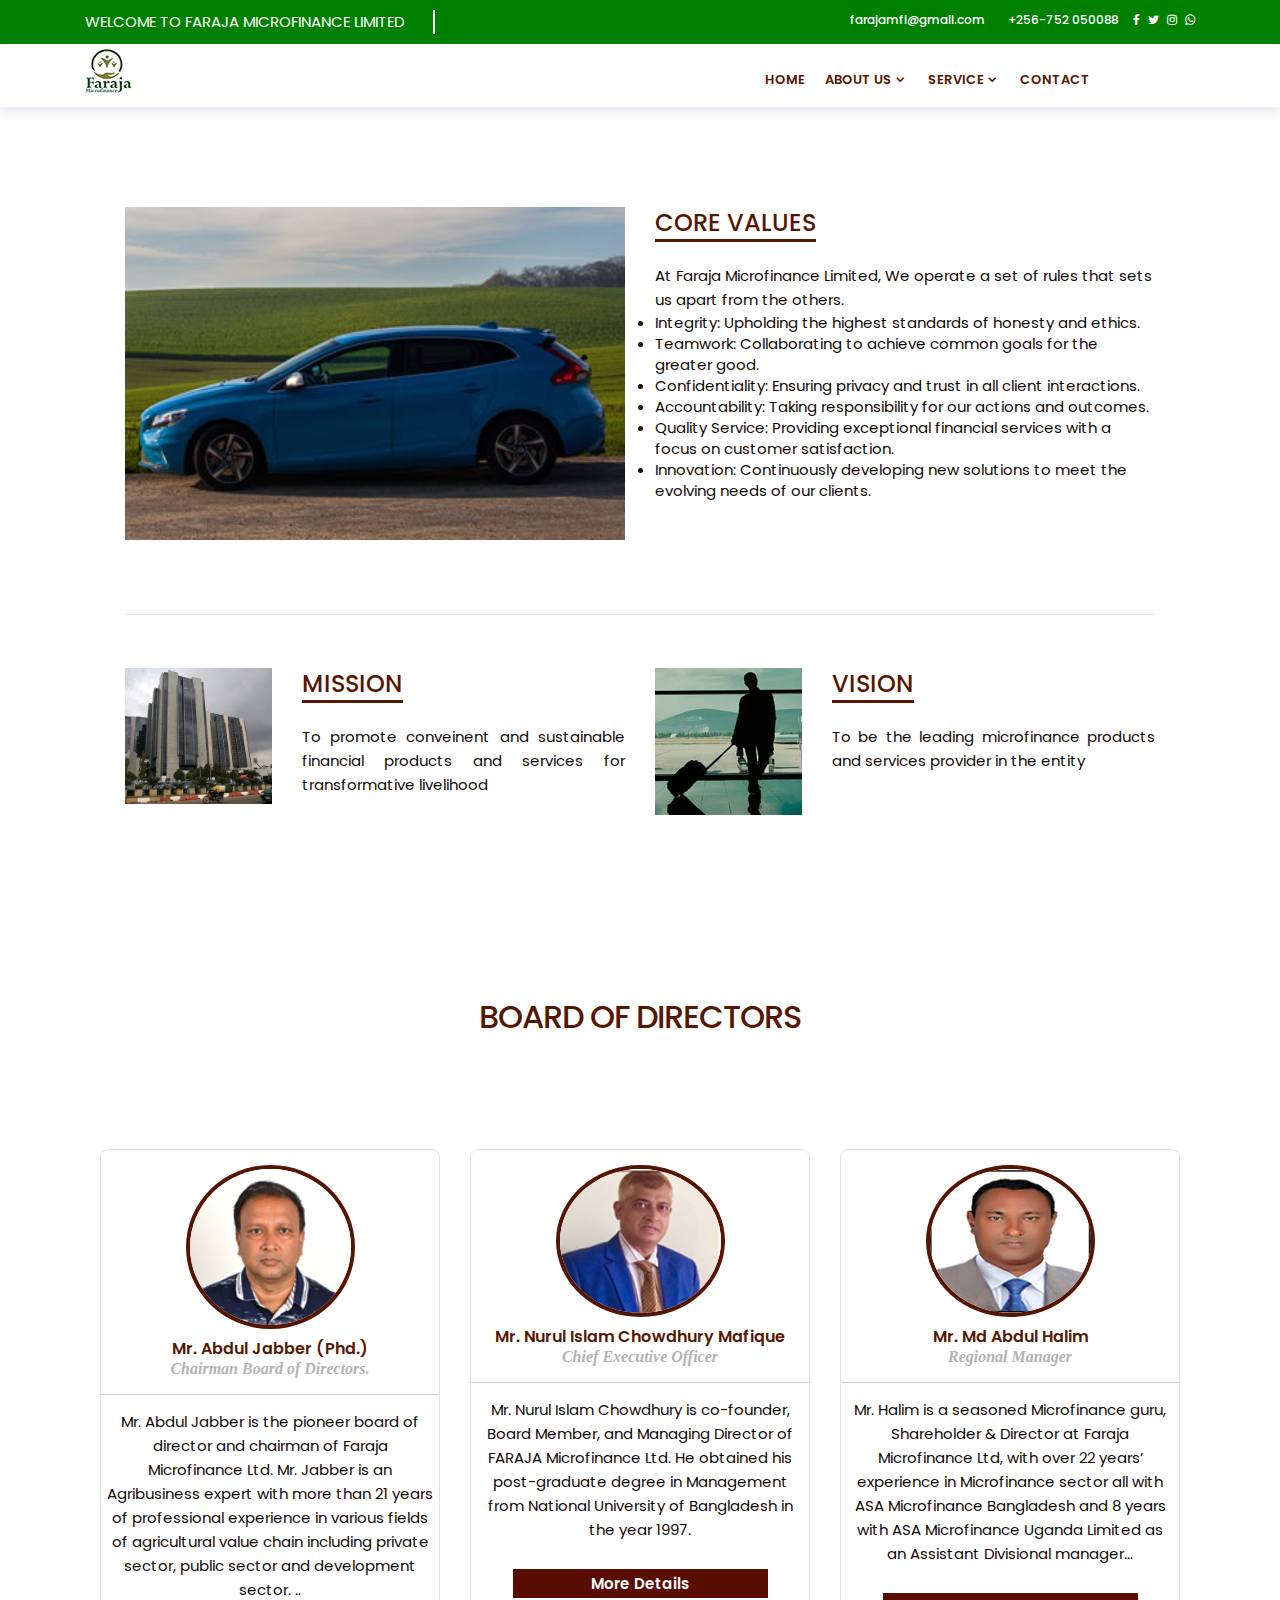
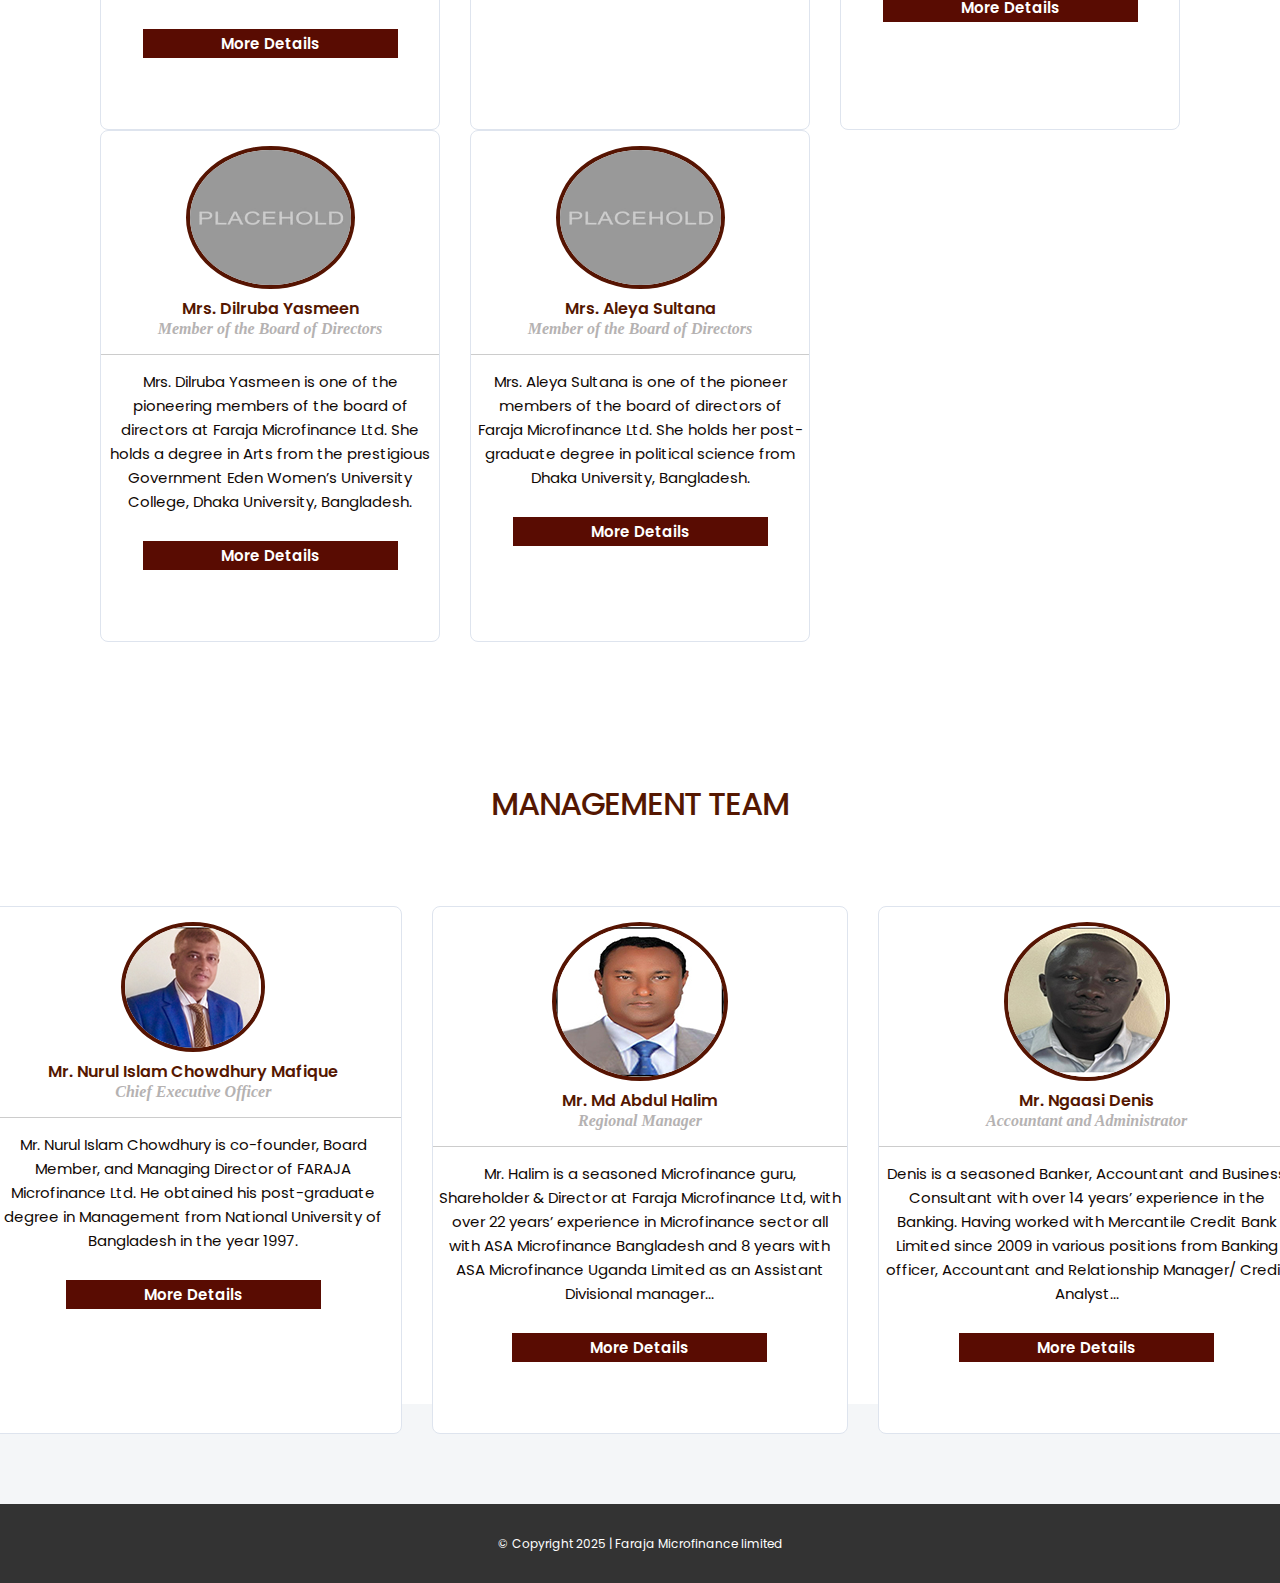
<file: about-us.html>
<!DOCTYPE html>
<html lang="en">


<!-- Mirrored from jituchauhan.com/borrow/bootstrap-4/index.html by HTTrack Website Copier/3.x [XR&CO'2014], Sat, 29 Jun 2019 16:28:42 GMT -->
<head>
    <meta charset="utf-8">
    <meta http-equiv="X-UA-Compatible" content="IE=edge">
    <meta name="viewport" content="width=device-width, initial-scale=1">
    <link rel="apple-touch-icon" sizes="76x76" href="images/icon.PNG">
    <link rel="icon" type="image/png" href="images/icon.PNG">
    <!-- The above 3 meta tags *must* come first in the head; any other head content must come *after* these tags -->
    <meta name="description" content="Island MFB offers business owners and individuals alike the opportunity to have access to banking loans and advances.">
    <meta name="keywords" content="Faraja MFL offers business owners and individuals alike the opportunity to have access to banking loans and advances.">
    <title>Faraja Microfinance limited </title>
    <!-- Bootstrap -->
    <link href="css/bootstrap.min.css" rel="stylesheet">
    <link href="css/style.css" rel="stylesheet">
    <link href="css/font-awesome.min.css" rel="stylesheet">
    <link href="css/fontello.css" rel="stylesheet">
   
    <!-- Google Fonts -->
    <link href="https://fonts.googleapis.com/css?family=Poppins:300,400,500,600,700%7CMerriweather:300,300i,400,400i,700,700i" rel="stylesheet">
    <!-- owl Carousel Css -->
    <link href="css/owl.carousel.css" rel="stylesheet">
    <link href="css/owl.theme.css" rel="stylesheet">
    <link href="css/animate.css" rel="stylesheet">
    <!-- HTML5 shim and Respond.js for IE8 support of HTML5 elements and media queries -->
    <!-- WARNING: Respond.js doesn't work if you view the page via file:// -->
    <!--[if lt IE 9]>
      <script src="https://oss.maxcdn.com/html5shiv/3.7.3/html5shiv.min.js"></script>
      <script src="https://oss.maxcdn.com/respond/1.4.2/respond.min.js"></script>
    <![endif]-->
</head>

<body>
    <div class="collapse searchbar wow fadein" id="searchbar">
        <div class="search-area">
            <div class="container">
                <div class="row">
                    <div class="col-xl-12 col-lg-12 col-md-12 col-sm-12 col-12">
                        <div class="input-group">
                            <input type="text" class="form-control" placeholder="Search for...">
                            <span class="input-group-btn">
            <button class="btn btn-default" type="button">Go!</button>
            </span> </div>
                        <!-- /input-group -->
                    </div>
                    <!-- /.col-lg-6 -->
                </div>
            </div>
        </div>
    </div>
    <div class="top-bar">
        <!-- top-bar -->
        <div class="container">
            <div class="row">
                <div class="col-xl-4 col-lg-5 col-md-4 col-sm-6 col-6 d-none d-xl-block d-lg-block">
                    <p class="mail-text">Welcome to Faraja Microfinance Limited</p>
                </div>
                <div class="col-xl-8 col-lg-7 col-md-12 col-sm-12 col-12 text-right">
                    <div class="top-nav"> <span class="top-text" style="text-transform: lowercase;"><a href="mailto:hello@islandmfb.com">  farajamfi@gmail.com</a> </span> <span class="top-text"><a href="#">‪+256-752 050088</a></span> <a href="https://web.facebook.com/ISLANDBANKING/" target="_blanc"><span class="top-social-media-icon-fa fa fa-facebook"></span></a>
                        <a href="https://twitter.com/IslandMfb" target="_blanc"><span class=" top-social-media-icon fa fa-twitter"></span></a> <a href="https://www.instagram.com/islandmfb/" target="_blanc"><span class="top-social-media-icon fa fa-instagram" target="_blanc"></span></a> <a href="https://wa.me/2347046047756?text=Hello!%20I'm%20interested%20in%20one%20of%20your%20products..."><span class="top-social-media-icon fa fa-whatsapp"></span></a>
                       
                     </div>
                  
                </div>
            </div>
        </div>
    </div>
    <!-- /.top-bar -->
    <div class="header wow fadein">
        <div class="container">
            <div class="row">
                <div class="col-xl-2 col-lg-2 col-md-12 col-sm-6 col-6">
                    <!-- logo -->
                    <div class="logo">
                        <a href="index.html"><img src="images/logg.JPG" alt=" faraaja Microfinance limited  "></a>
                    </div>
                </div>
                <!-- logo -->
                <div class="col-xl-9 col-lg-9 col-md-12 col-sm-12 col-12">
                      <div id="navigation">
                        <!-- navigation start-->
                        <ul>
                            <li class="active"><a href="index.html">Home</a></li>
                            <li><a href="about-us.html" class="animsition-link">About us</a> 
                                <ul>
                                    <li><a href="about-us.html#mission" title="Mission" class="animsition-link">Mission & Vision</a></li>
                                    <li><a href="about-us.html#team" title="Core Value" class="animsition-link">Team</a></li>
                                    <li><a href="our-history.html" title="Our History" class="animsition-link">Our History</a></li>
                                
                                </ul>
                            </li>
                            <li><a href="#" class="animsition-link">Service </a>
                                <ul>
                                    <li><a href="advance-me.html" title="Advance me" class="animsition-link">PRODUCTS AND SERVICES</a></li>
                                    <li><a href="consumer-loan.html" title="Consumer Loan" class="animsition-link">Consumer Loan</a></li>
                                    
                                </ul>
                            </li>                           
                            <li><a href="contact-us.html" class="animsition-link">Contact</a></li>
                        </ul>
                    </div>
                    <!-- /.navigation start-->
                </div>

            </div>
        </div>
    </div>
    <!-- content start -->
    <div class="row bg-white">
        <div class="container">
            <div class="wrapper-content">
                <div class="about-section pinside40 pt-100">
                    <div class="row">
                        <div class="col-md-6 col-sm-12">
                            <div class="text-center section-space">
                                <img src="images/masonry-4.jpg" title="Our History" class="placehold-pix">                                    
                            </div>
                        </div>
                        <div class="col-md-6 col-sm-12">
                            <div class="mb60">
                                <h2 class="mb30 border-fit-content">CORE VALUES</h2>
                                <p class=" mb0"> At Faraja Microfinance Limited, We operate a set of rules that sets us apart from the others.</p>
                                <li>Integrity: Upholding the highest standards of honesty and ethics.</li>
                                <li>Teamwork: Collaborating to achieve common goals for the greater good.</li>
                                <li>Confidentiality: Ensuring privacy and trust in all client interactions.</li>
                                <li>Accountability: Taking responsibility for our actions and outcomes.</li>
                                <li>Quality Service: Providing exceptional financial services with a focus on customer satisfaction.</li>
                                <li>Innovation: Continuously developing new solutions to meet the evolving needs of our clients.</li>
                            </ul> 
                            </div>
                        </div>
                    </div>
                    <div id="mission"></div>
                    <div class="border-bottom" id="mission"></div>
                    <div class="row">
                        <div class="col-md-2 col-sm-6">
                            <div class="text-center section-space">
                                <img src="images/masonry-3.jpg" title="Our History" class="placehold-pix">                                            
                            </div>
                        </div>
                        <div class="col-md-4 col-sm-6">
                            <div class="text-center section-space">
                                <h2 class="mb30 border-fit-content">MISSION</h2>
                                <p class="text-justify">To promote conveinent and sustainable financial products and services for transformative livelihood</p>
                            </div>
                        </div>
                        <div class="col-md-2 col-sm-6">
                            <div class="text-center section-space">
                                <img src="images/vision.jpg" title="Our History" class="placehold-pix">                                                    
                            </div>
                        </div>
                        <div class="col-md-4 col-sm-6">
                            <div class="text-center section-space">
                                <h2 class="mb30 border-fit-content">VISION</h2>
                                <p class="text-justify"> To be the leading microfinance products and services provider  in the entity</p>
                            </div>
                        </div>
                    </div>                        
                </div>
            </div>
            <div class="row">
                <div class="col-xl-12 col-lg-12 col-md-12 col-sm-12 col-12">
                    <div class="section-title pinside40 text-center" id="team">
                        <h1>BOARD OF DIRECTORS</h1>
                        <!-- <p>Quisque in augunean suscipit ipsum nibh sit amet venerem </p> -->
                    </div>
                </div>
                <div class="wrapper-content">
                    <div class="about-section pinside30">
                        <div class="row wow team-manage fadein">
                            <!-- First team member -->
                            <div class="col-xl-4 col-lg-4 col-md-6 col-sm-12 col-12">
                                <div class="bg-white border-radius-8 outline text-center mb30 pt-b-15 mt30 h-100">
                                    <div>
                                        <img src="images/team/abudul.jpg">
                                    </div>
                                    <h2 class="capital-title normal-case">Mr. Abdul Jabber (Phd.)<br> <i class="position-team">Chairman Board of Directors.</i></h2>
                                    <p class="pd5">Mr. Abdul Jabber is the pioneer board of director and chairman of Faraja Microfinance Ltd. Mr. Jabber is an Agribusiness expert with more than 21 years of professional experience in various fields of agricultural value chain including private sector, public sector and development sector. ..</p>
                                    <a href="team-4.html" class="team-link mt-auto">More Details</a>
                                </div>
                            </div>
                
                            <!-- Second team member -->
                            <div class="col-xl-4 col-lg-4 col-md-6 col-sm-12 col-12">
                                <div class="bg-white border-radius-8 outline text-center mb30 pt-b-15 mt30 h-100">
                                    <div>
                                        <img src="images/team/nurul.jpg">
                                    </div>
                                    <h2 class="capital-title normal-case">Mr. Nurul Islam Chowdhury Mafique <br> <i class="position-team">Chief Executive Officer</i></h2>
                                    <p class="pd5">Mr. Nurul Islam Chowdhury is co-founder, Board Member, and Managing Director of FARAJA Microfinance Ltd. He obtained his post-graduate degree in Management from National University of Bangladesh in the year 1997.</p>
                                    <a href="team-1.html" class="team-link mt-auto">More Details</a>
                                </div>
                            </div>
                
                            <!-- Third team member -->
                            <div class="col-xl-4 col-lg-4 col-md-6 col-sm-12 col-12">
                                <div class="bg-white border-radius-8 outline text-center mb30 pt-b-15 mt30 h-100">
                                    <div>
                                        <img src="images/team/halim.jpg">
                                    </div>
                                    <h2 class="capital-title normal-case">Mr. Md Abdul Halim <br> <i class="position-team">Regional Manager</i></h2>
                                    <p class="pd5">Mr. Halim is a seasoned Microfinance guru, Shareholder & Director at Faraja Microfinance Ltd, with over 22 years’ experience in Microfinance sector all with ASA Microfinance Bangladesh and 8 years with ASA Microfinance Uganda Limited as an Assistant Divisional manager...</p>
                                    <a href="team-2.html" class="team-link mt-auto">More Details</a>
                                </div>
                            </div>
                            
                            <!-- Fourth team member -->
                            <div class="col-xl-4 col-lg-4 col-md-6 col-sm-12 col-12">
                                <div class="bg-white border-radius-8 outline text-center mb30 pt-b-15 mt30 h-100">
                                    <div>
                                        <img src="images/team/team-1.jpg">
                                    </div>
                                    <h2 class="capital-title normal-case">Mrs. Dilruba Yasmeen <br> <i class="position-team">Member of the Board of Directors</i></h2>
                                    <p class="pd5">Mrs. Dilruba Yasmeen is one of the pioneering members of the board of directors at Faraja Microfinance Ltd. She holds a degree in Arts from the prestigious Government Eden Women’s University College, Dhaka University, Bangladesh.</p>
                                    <a href="team-5.html" class="team-link mt-auto">More Details</a>
                                </div>
                            </div>
                            
                            <!-- Fifth team member -->
                            <div class="col-xl-4 col-lg-4 col-md-6 col-sm-12 col-12">
                                <div class="bg-white border-radius-8 outline text-center mb30 pt-b-15 mt30 h-100">
                                    <div>
                                        <img src="images/team/team-1.jpg">
                                    </div>
                                    <h2 class="capital-title normal-case">Mrs. Aleya Sultana <br> <i class="position-team">Member of the Board of Directors</i></h2>
                                    <p class="pd5">Mrs. Aleya Sultana is one of the pioneer members of the board of directors of Faraja Microfinance Ltd. She holds her post-graduate degree in political science from Dhaka University, Bangladesh.</p>
                                    <a href="team-6.html" class="team-link mt-auto">More Details</a>
                                </div>
                            </div>
                        </div> <!-- End of row -->
                    </div> <!-- End of about-section -->
                </div> <!-- End of wrapper-content -->
                
                        </div>
                        </div>
                            <div class="row">
                                <div class="col-xl-12 col-lg-12 col-md-12 col-sm-12 col-12">
                                    <div class="section-title pinside40 text-center" id="team">
                                        <h1>MANAGEMENT TEAM</h1>
                                        <!-- <p>Quisque in augunean suscipit ipsum nibh sit amet venerem </p> -->
                                    </div>
                               
                                    <div class="row">
                                        <div class="col-xl-4 col-lg-4 col-md-6 col-sm-12 col-12">
                                            <div class="bg-white border-radius-8 outline text-center mb30 pt-b-15 mt30 h-100">
                                                <div>
                                                    <img src="images/team/nurul.jpg">
                                                </div>
                                                <h2 class="capital-title normal-case">Mr. Nurul Islam Chowdhury Mafique <br> <i class="position-team">Chief Executive Officer</i></h2>
                                                <p class="pd5">Mr. Nurul Islam Chowdhury is co-founder, Board Member, and Managing Director of FARAJA Microfinance Ltd. He obtained his post-graduate degree in Management from National University of Bangladesh in the year 1997.</p>
                                                <a href="team-1.html" class="team-link mt-auto">More Details</a>
                                            </div>
                                        </div>
                                        <div class="col-xl-4 col-lg-4 col-md-6 col-sm-12 col-12">
                                            <div class="bg-white border-radius-8 outline text-center mb30 pt-b-15 mt30 h-100">
                                                <div>
                                                    <img src="images/team/halim.jpg">
                                                </div>
                                                <h2 class="capital-title normal-case">Mr. Md Abdul Halim <br> <i class="position-team">Regional Manager</i></h2>
                                                <p class="pd5">Mr. Halim is a seasoned Microfinance guru, Shareholder & Director at Faraja Microfinance Ltd, with over 22 years’ experience in Microfinance sector all with ASA Microfinance Bangladesh and 8 years with ASA Microfinance Uganda Limited as an Assistant Divisional manager...</p>
                                                <a href="team-2.html" class="team-link mt-auto">More Details</a>
                                            </div>
                                        </div>
                                        <div class="col-xl-4 col-lg-4 col-md-6 col-sm-12 col-12">
                                            <div class="bg-white border-radius-8 outline text-center mb30 pt-b-15 mt30 h-100">
                                                <div>
                                                    <img src="images/team/denis.jpg">
                                                </div>
                                                <h2 class="capital-title normal-case">Mr. Ngaasi Denis <br> <i class="position-team">Accountant and Administrator</i></h2>
                                                <p class="pd5">Denis is a seasoned Banker, Accountant and Business Consultant with over 14 years’ experience in the Banking. Having worked with Mercantile Credit Bank Limited since 2009 in various positions from Banking officer, Accountant and Relationship Manager/ Credit Analyst...</p>
                                                <a href="team-3.html" class="team-link mt-auto">More Details</a>
                                            </div>
                                        </div>
                                    </div>
                                    
</div>

                                
</div>
</div>
<!-- /.content end -->
<div class="tiny-footer" style="margin-top: 100px; padding: 30px 0; background-color: #333; color: white;">
    <!-- tiny footer -->
    <div class="container">
        <div class="row">
            <div class="col-xl-12 col-lg-12 col-md-12 col-sm-12 col-12">
                <p class="text-center color-white">© Copyright 2025 | Faraja Microfinance limited </p>
            </div>
        </div>
    
</div>
<!-- /.tiny footer -->
<!-- back to top icon -->
<a href="#0" class="cd-top" title="Go to top">Top</a>
<!-- jQuery (necessary for Bootstrap's JavaScript plugins) -->
<script src="js/jquery.min.js"></script>
<!-- Include all compiled plugins (below), or include individual files as needed -->
<script src="js/bootstrap.min.js"></script>
<script type="text/javascript" src="js/menumaker.js"></script>

<script type="text/javascript" src="js/jquery.sticky.js"></script>
<script type="text/javascript" src="js/sticky-header.js"></script>
<!-- Back to top script -->
<script src="js/back-to-top.js" type="text/javascript"></script>

</body>


<!-- Mirrored from jituchauhan.com/borrow/bootstrap-4/about.html by HTTrack Website Copier/3.x [XR&CO'2014], Sat, 29 Jun 2019 16:39:09 GMT -->
</html>
</file>
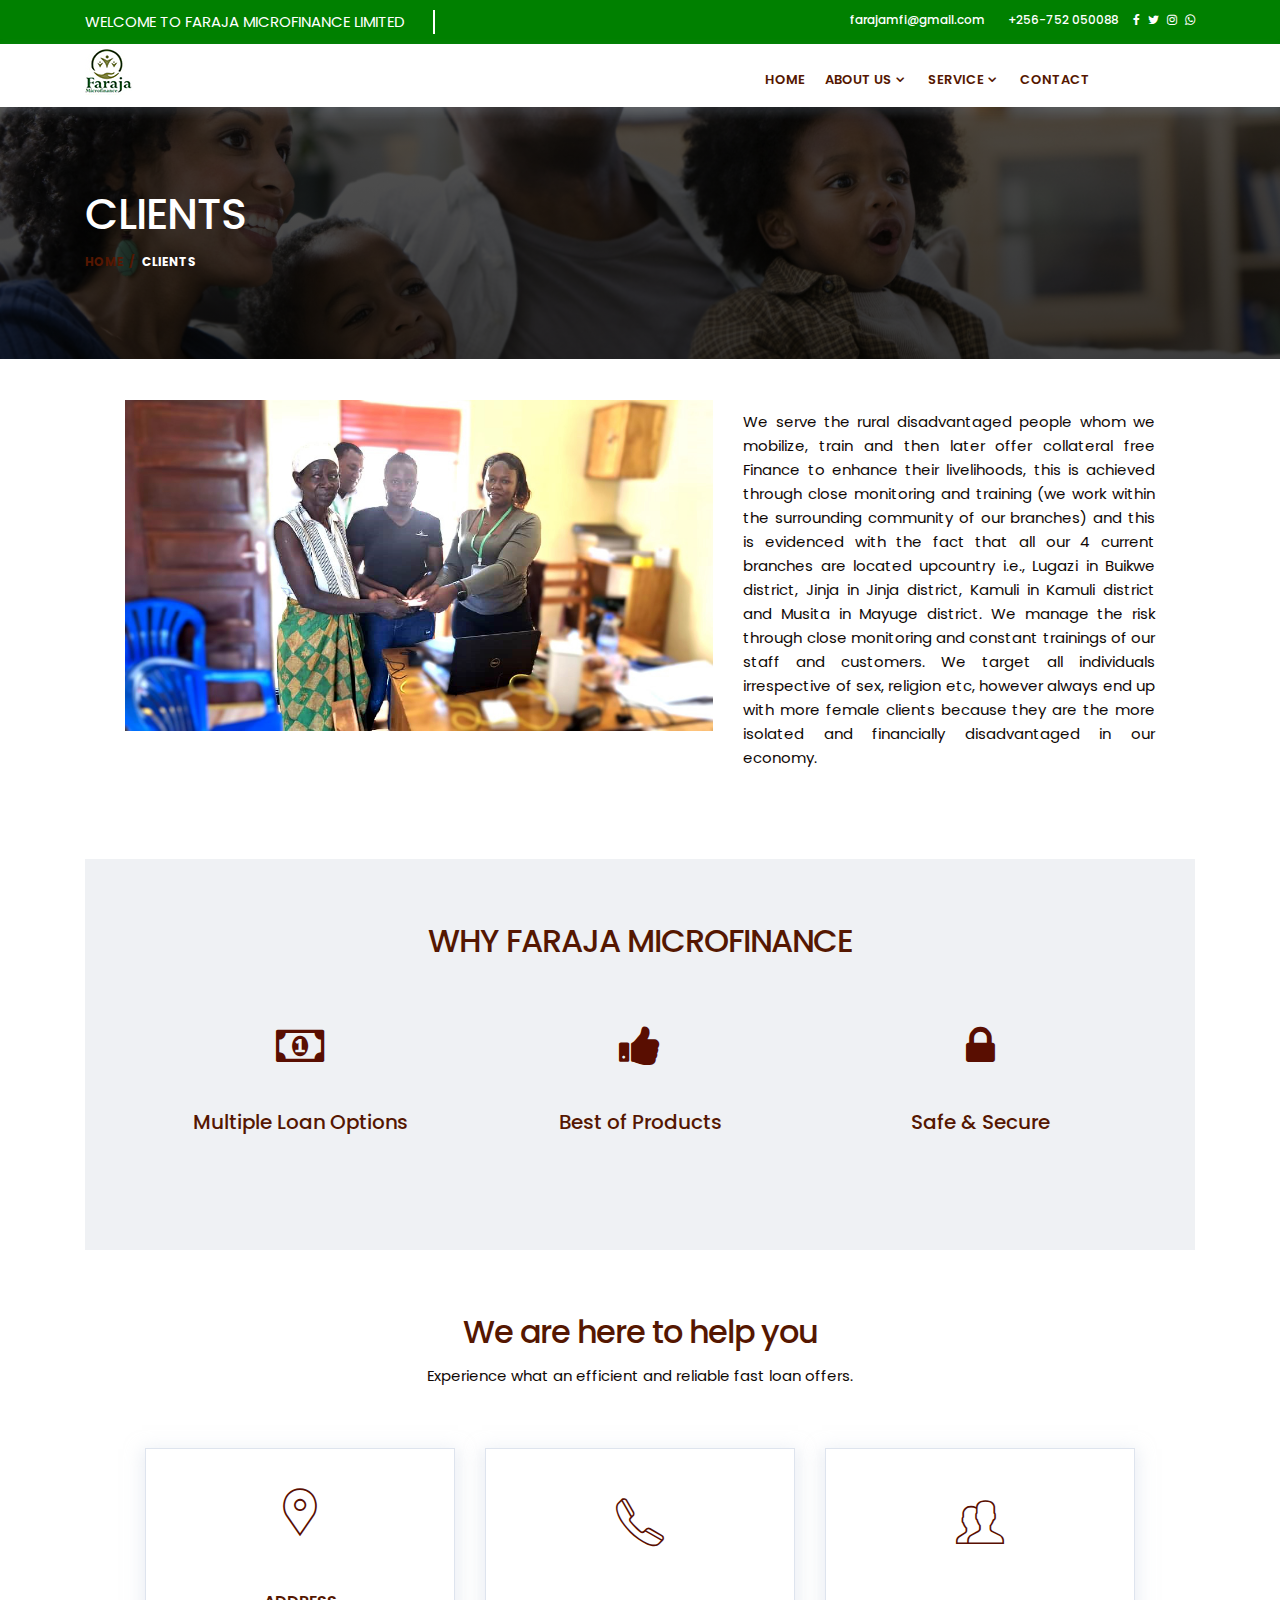
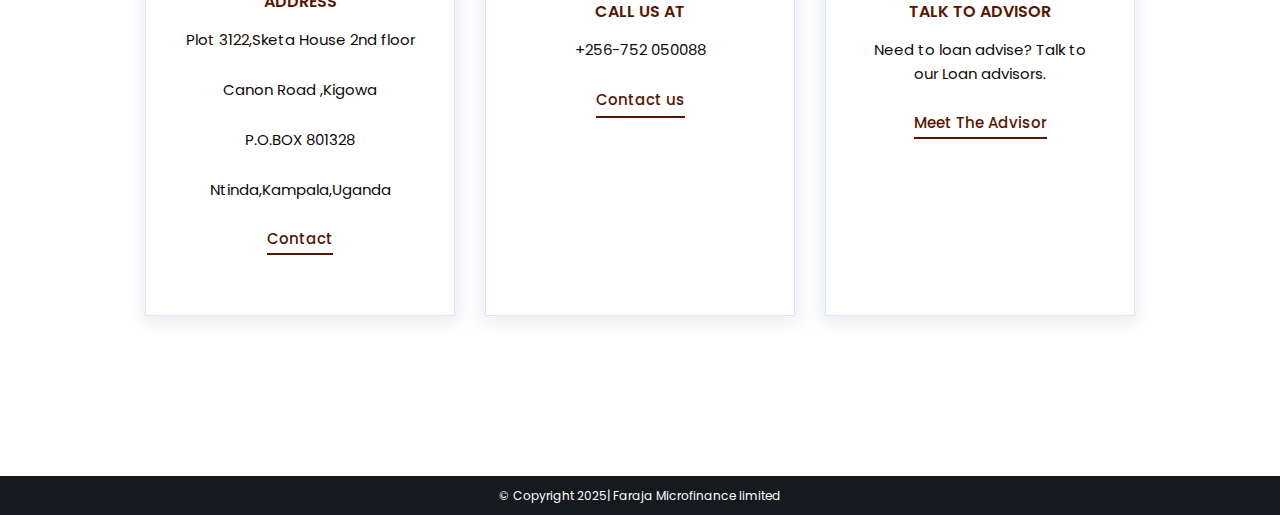
<file: consumer-loan.html>
<!DOCTYPE html>
<html lang="en">


<!-- Mirrored from jituchauhan.com/borrow/bootstrap-4/index.html by HTTrack Website Copier/3.x [XR&CO'2014], Sat, 29 Jun 2019 16:28:42 GMT -->
<head>
    <meta charset="utf-8">
    <meta http-equiv="X-UA-Compatible" content="IE=edge">
    <meta name="viewport" content="width=device-width, initial-scale=1">
    <link rel="apple-touch-icon" sizes="76x76" href="images/icon.PNG">
    <link rel="icon" type="image/png" href="images/icon.PNG">
    <!-- The above 3 meta tags *must* come first in the head; any other head content must come *after* these tags -->
    <meta name="description" content="Island MFB offers business owners and individuals alike the opportunity to have access to banking loans and advances.">
    <meta name="keywords" content="Faraja MFL offers business owners and individuals alike the opportunity to have access to banking loans and advances.">
    <title>Faraja Microfinance limited </title>
    <!-- Bootstrap -->
    <link href="css/bootstrap.min.css" rel="stylesheet">
    <link href="css/style.css" rel="stylesheet">
    <link href="css/font-awesome.min.css" rel="stylesheet">
    <link href="css/fontello.css" rel="stylesheet">
   
    <!-- Google Fonts -->
    <link href="https://fonts.googleapis.com/css?family=Poppins:300,400,500,600,700%7CMerriweather:300,300i,400,400i,700,700i" rel="stylesheet">
    <!-- owl Carousel Css -->
    <link href="css/owl.carousel.css" rel="stylesheet">
    <link href="css/owl.theme.css" rel="stylesheet">
    <link href="css/animate.css" rel="stylesheet">
    <!-- HTML5 shim and Respond.js for IE8 support of HTML5 elements and media queries -->
    <!-- WARNING: Respond.js doesn't work if you view the page via file:// -->
    <!--[if lt IE 9]>
      <script src="https://oss.maxcdn.com/html5shiv/3.7.3/html5shiv.min.js"></script>
      <script src="https://oss.maxcdn.com/respond/1.4.2/respond.min.js"></script>
    <![endif]-->
</head>

<body>
    <div class="collapse searchbar wow fadein" id="searchbar">
        <div class="search-area">
            <div class="container">
                <div class="row">
                    <div class="col-xl-12 col-lg-12 col-md-12 col-sm-12 col-12">
                        <div class="input-group">
                            <input type="text" class="form-control" placeholder="Search for...">
                            <span class="input-group-btn">
            <button class="btn btn-default" type="button">Go!</button>
            </span> </div>
                        <!-- /input-group -->
                    </div>
                    <!-- /.col-lg-6 -->
                </div>
            </div>
        </div>
    </div>
    <div class="top-bar">
        <!-- top-bar -->
        <div class="container">
            <div class="row">
                <div class="col-xl-4 col-lg-5 col-md-4 col-sm-6 col-6 d-none d-xl-block d-lg-block">
                    <p class="mail-text">Welcome to Faraja Microfinance Limited</p>
                </div>
                <div class="col-xl-8 col-lg-7 col-md-12 col-sm-12 col-12 text-right">
                    <div class="top-nav"> <span class="top-text" style="text-transform: lowercase;"><a href="mailto:hello@islandmfb.com"> farajamfi@gmail.com</a> </span> <span class="top-text"><a href="#">‪+256-752 050088</a></span> <a href="https://web.facebook.com/ISLANDBANKING/" target="_blanc"><span class="top-social-media-icon-fa fa fa-facebook"></span></a>
                        <a href="https://twitter.com/IslandMfb" target="_blanc"><span class=" top-social-media-icon fa fa-twitter"></span></a> <a href="https://www.instagram.com/islandmfb/" target="_blanc"><span class="top-social-media-icon fa fa-instagram" target="_blanc"></span></a> <a href="https://wa.me/2347046047756?text=Hello!%20I'm%20interested%20in%20one%20of%20your%20products..."><span class="top-social-media-icon fa fa-whatsapp"></span></a>
                       
                     </div>
                  
                </div>
            </div>
        </div>
    </div>
    <!-- /.top-bar -->
    <div class="header wow fadein">
        <div class="container">
            <div class="row">
                <div class="col-xl-2 col-lg-2 col-md-12 col-sm-6 col-6">
                    <!-- logo -->
                    <div class="logo">
                        <a href="index.html"><img src="images/logg.JPG" alt=" faraaja Microfinance limited  "></a>
                    </div>
                </div>
                <!-- logo -->
                <div class="col-xl-9 col-lg-9 col-md-12 col-sm-12 col-12">
                      <div id="navigation">
                        <!-- navigation start-->
                        <ul>
                            <li class="active"><a href="index.html">Home</a></li>
                            <li><a href="about-us.html" class="animsition-link">About us</a> 
                                <ul>
                                    <li><a href="about-us.html#mission" title="Mission" class="animsition-link">Mission & Vision</a></li>
                                    <li><a href="about-us.html#team" title="Core Value" class="animsition-link">Team</a></li>
                                    <li><a href="our-history.html" title="Our History" class="animsition-link">Our History</a></li>
                                
                                </ul>
                            </li>
                            <li><a href="#" class="animsition-link">Service </a>
                                <ul>
                                    <li><a href="advance-me.html" title="Advance me" class="animsition-link">PRODUCTS AND SERVICES</a></li>
                                    <li><a href="consumer-loan.html" title="Consumer Loan" class="animsition-link">Consumer Loan</a></li>
                                    
                                </ul>
                            </li>                           
                            <li><a href="contact-us.html" class="animsition-link">Contact</a></li>
                        </ul>
                    </div>
                    <!-- /.navigation start-->
                </div>

            </div>
        </div>
    </div>
    <div class="contact-header page-header-2">
        <div class="container">
            <div class="row">
                
                <div class="col-xl-12 col-lg-12 col-md-12 col-sm-12 col-12">
                    <div class=" pinside15">
                                <h1 class="page-title">CLIENTS</h1>
                    </div>
                </div>
                <div class="col-xl-12 col-lg-12 col-md-12 col-sm-12 col-12">
                    <div class="page-breadcrumb">
                        <ol class="breadcrumb">
                            <li><a href="index.html" style="color:#551701">Home</a></li>
                            <li class="active">Clients</li>
                        </ol>
                    </div>
                </div>
            </div>
        </div>
    </div>
    <!-- content start -->
    <div class="row bg-white">
        <div class="container">
            <div class="wrapper-content">
                <div class="about-section pinside40">
                    <div class="row">
                        <div class="offset-xl-12 col-xl-12 ofzfset-lg-12 col-lg-12 col-md-12 col-sm-12 col-12">
                            <div class="text-center section-space0">
                                <!-- <h2 class=" history-border">ADVANCE ME</h2> -->
                                <p class="text-justify">   </p>
                            </div>
                        </div>
                    </div>
                    <div class="row">
                        <div class="col-xl-7 col-lg-7 col-md-7 col-sm-12 col-12 mb-4">
                                <div class=" section-space0">
                                        <img src="images/product/CONSUMER.JPG" class="placehold-pix" id="mainFrameOne">
                                        <div class="fee-charges-table" id="mainFrameTwo" style="display:none;">
                                                <ul class="list-group">
                                                    <li class="list-group-item active">
                                                        <div class="row">
                                                            <div class="col-lg-12"><b>Requirement</b></div>
                                                        </div>
                                                    </li>
                                                    <li class="list-group-item">
                                                        <div class="row">
                                                            <div class="col-lg-6">Minimum Deposit</div>
                                                            <div class="col-lg-6">NGN 500.00</div>
                                                        </div>
                                                    </li>
                                                    <li class="list-group-item">
                                                        <div class="row">
                                                            <div class="col-lg-6">Equity Contribution</div>
                                                            <div class="col-lg-6">10%</div>
                                                        </div>
                                                    </li>
                                                    <li class="list-group-item">
                                                        <div class="row">
                                                            <div class="col-lg-6">Tenor</div>
                                                            <div class="col-lg-6">12-24 months</div>
                                                        </div>
                                                    </li>
                                                    <li class="list-group-item">
                                                        <div class="row">
                                                            <div class="col-lg-6">Security</div>
                                                            <div class="col-lg-6">Third-party guarantee, assets</div>
                                                        </div>
                                                    </li>
                                                    <li class="list-group-item">
                                                        <div class="row">
                                                            <div class="col-lg-6">Repayment Terms</div>
                                                            <div class="col-lg-6">Monthly</div>
                                                        </div>
                                                    </li>
                                                    <li class="list-group-item">
                                                        <div class="row">
                                                            <div class="col-lg-6">Processing Times</div>
                                                            <div class="col-lg-6">Two (2) weeks</div>
                                                        </div>
                                                    </li>
                                                    <li class="list-group-item">
                                                        <div class="row">
                                                            <div class="col-lg-6">Operating Guideline(s)</div>
                                                            <div class="col-lg-6">No withdrawals until maturity</div>
                                                        </div>
                                                    </li>
                                                    <li class="list-group-item">
                                                        <div class="row">
                                                            <div class="col-lg-6">Penalties for Defaulting</div>
                                                            <div class="col-lg-6">Default Charges</div>
                                                        </div>
                                                    </li>
                                                    <li class="list-group-item">
                                                        <div class="row">
                                                            <div class="col-lg-6">Documentations</div>
                                                            <div class="col-lg-6">Valid ID, Utility Bill</div>
                                                        </div>
                                                    </li>
                                                    
                                                </ul>
                                            </div>
                                </div>
                        </div>
                        <div class="col-xl-5 col-lg-5 col-md-5 col-sm-12 col-12 mb-4">
                            <div class="text-center section-space0 mt10">
                                    <!-- <h2 class=" history-border">ADVANCE ME</h2> -->
                                <p class="text-justify">We serve the rural disadvantaged people whom we mobilize, train and then later offer collateral free Finance to enhance their livelihoods, this is achieved through close monitoring and training (we work within the surrounding community of our branches) and this is evidenced with the fact that all our 4 current branches are located upcountry i.e., Lugazi in Buikwe district, Jinja in Jinja district, Kamuli in Kamuli district and Musita in Mayuge district. We manage the risk through close monitoring and constant trainings of our staff and customers.

                                    We target all individuals irrespective of sex, religion etc, however always end up with more female clients because they are the more isolated and financially disadvantaged in our economy.
                                    
                                    </p>
                                    <!-- <button onclick="buttonclik()"  class="team-link">View Requirement</button>  -->
                            </div>
                            
                        </div>
                        <div class="col-xl-12 col-lg-12 col-md-12 col-sm-12 col-12 mb-4">
                            
                        </div>
                    </div>
                </div>
                <div class=" pinside60 bg-primary">
                    <div class="">
                        <div class="row">
                            <div class="col-md-12 col-sm-12">
                                <div class="section-title text-center mb60">
                                    <h1>WHY FARAJA MICROFINANCE</h1>
                                    <!-- <p>Quisque in augunean suscipit ipsum nibh sit amet venerem </p> -->
                                </div>
                            </div>
                        </div>
                        <div class="row">
                            <div class="col-md-4 col-sm-4 mb-4">
                                <div class="text-center mb30">
                                        <div class="mb40"><i class="fa fa-money fa-3x fa-icon"></i></div>
                                    <h3 class="mb20">Multiple Loan Options</h3>
                                    <!-- <p> Various versions have evolved over the years,sometimes by accident.</p> -->
                                </div>
                            </div>
                            <div class="col-xl-4 col-lg-4 col-md-4 col-sm-4 col-12 mb-4">
                                <div class="text-center mb30">
                                        <div class="mb40"><i class="fa fa-thumbs-up fa-3x fa-icon"></i></div>
                                    <h3 class="mb20">Best of  Products  </h3>
                                    <!-- <p>To provide the Nigerian market with the best of our products and ensure that effective and efficient delivery system is put in place</p> -->
                                </div>
                            </div>
                            <div class="col-xl-4 col-lg-4 col-md-4 col-sm-4 col-12">
                                <div class="text-center mb30">
                                    <div class="mb40"> <i class="fa fa-lock fa-3x fa-icon"></i></div>
                                    <h3 class="mb20">Safe &amp; Secure</h3>
                                    <!-- <p>The Bank prides itself as a promise keeper to its numerous customers, with testimonials all abounding.  </p> -->
                                </div>
                            </div>
                        </div>
                    </div>
                </div>                
                <div class="cta-section pinside60 bg-white section-space60">
                    <div class=" ">
                        <div class="row">
                            <div class="offset-xl-2 col-xl-8 offset-lg-2 col-lg-8 col-md-8 col-sm-12 col-12">
                                <div class="mb60 text-center section-title">
                                    <!-- section title start-->
                                    <h1>We are here to help you</h1>
                                    <p>Experience what an efficient and reliable fast loan offers.</p>
                                </div>
                                <!-- /.section title start-->
                            </div>
                        </div>
                        <div class="row">
                            <div class="col-xl-4 col-lg-4 col-md-6 col-sm-12">
                                <div class="bg-white bg-boxshadow pinside40 pd-30 outline text-center mb30 h-100">
                                    <div class="mb40"><i class="icon-placeholder-3 icon-2x  icon-default"></i>
                                    </div>
                                    <h2 class="capital-title">Address</h2>
                                    <p>Plot 3122,Sketa House 2nd floor</p>
                                    <p>Canon Road ,Kigowa</p>
                                    <p> P.O.BOX 801328</p>
                                    <p>Ntinda,Kampala,Uganda</p>
                                    <a href="contact-us.html" class="btn-link">Contact</a> </div>
                            </div>
                                <div class="col-xl-4 col-lg-4 col-md-6 col-sm-12">
                                <div class="bg-white bg-boxshadow pinside40 outline text-center mb30 h-100">
                                    <div class="mb40"><i class="icon-phone-call icon-2x icon-default"></i></div>
                                    <h2 class="capital-title">Call us at </h2>
                                    <p class="">+256-752 050088 <p>
                                    <a href="contact-us.html#reachtoUs" class="btn-link">Contact us</a> </div>
                            </div>
                            <div class="col-xl-4 col-lg-4 col-md-6 col-sm-12">
                                <div class="bg-white bg-boxshadow pinside40 outline text-center mb30 h-100">
                                    <div class="mb40"> <i class="icon-users icon-2x icon-default"></i></div>
                                    <h2 class="capital-title">Talk to Advisor</h2>
                                    <p>Need to loan advise? Talk to our Loan advisors.</p>
                                    <a href="contact-us.html#reachtoUs" class="btn-link">Meet The Advisor</a> </div>
                            </div>
                        </div>
                    </div>
                </div>
            </div>
        </div>
    </div>
    <!-- /.content end -->
        <!-- footer -->
      
    <div class="tiny-footer">
        <!-- tiny footer -->
        <div class="container">
            <div class="row">
                <div class="col-xl-12 col-lg-12 col-md-12 col-sm-12 col-12">
                    <p class="text-center color-white">© Copyright 2025| Faraja Microfinance limited</p>
                </div>
            </div>
        </div>
    </div>
    <!-- /.tiny footer -->
    <!-- back to top icon -->
    <a href="#0" class="cd-top" title="Go to top">Top</a>
    <!-- jQuery (necessary for Bootstrap's JavaScript plugins) -->
    <script src="js/jquery.min.js"></script>
    <!-- Include all compiled plugins (below), or include individual files as needed -->
    <script src="js/bootstrap.min.js"></script>
    <script type="text/javascript" src="js/menumaker.js"></script>
  
    <script type="text/javascript" src="js/jquery.sticky.js"></script>
    <script type="text/javascript" src="js/sticky-header.js"></script>
    <!-- Back to top script -->
    <script src="js/back-to-top.js" type="text/javascript"></script>
    <script>
      function buttonclik() {
   var mainFrameOne = document.getElementById("mainFrameOne"); 
   var mainFrameTwo = document.getElementById("mainFrameTwo");

   mainFrameOne.style.display = (
       mainFrameOne.style.display == "none" ? "block" : "none"); 
   mainFrameTwo.style.display = (
       mainFrameTwo.style.display == "none" ? "block" : "none"); 
}
    </script>
</body>


</html>
</file>
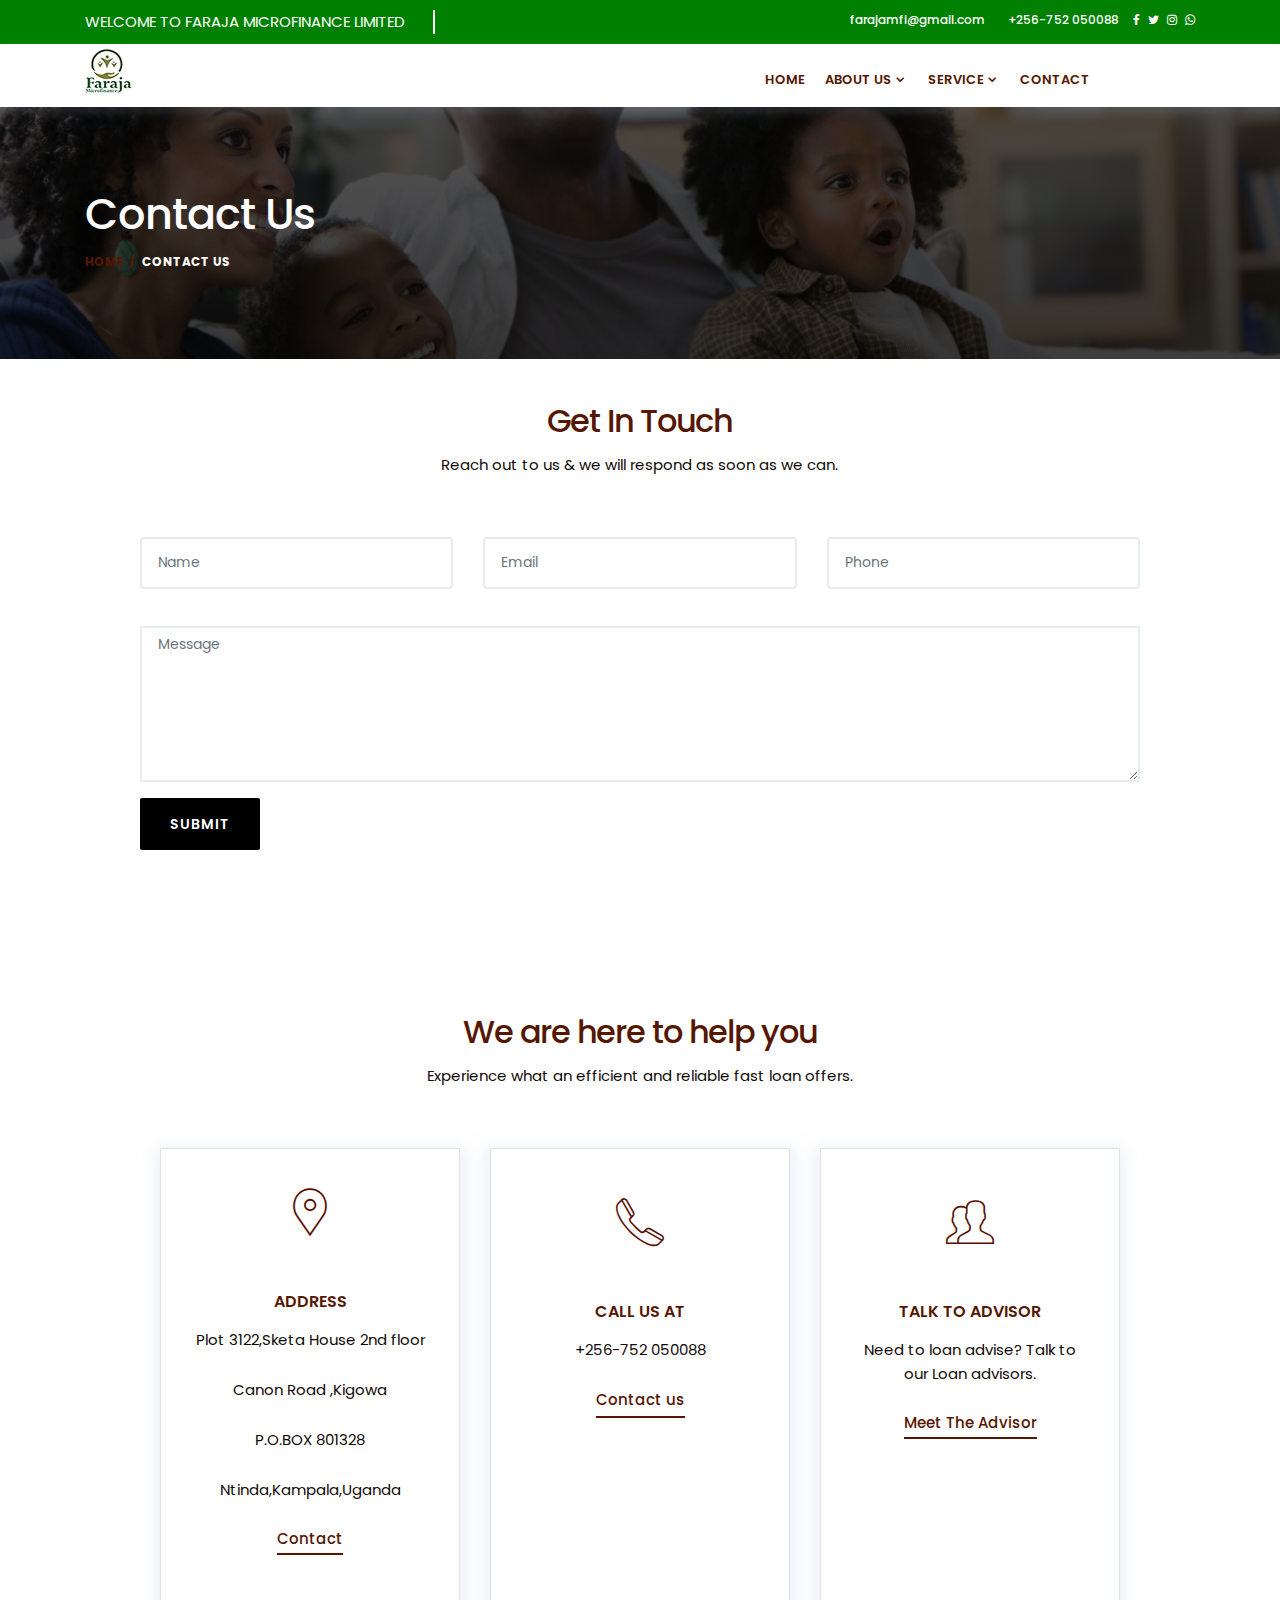
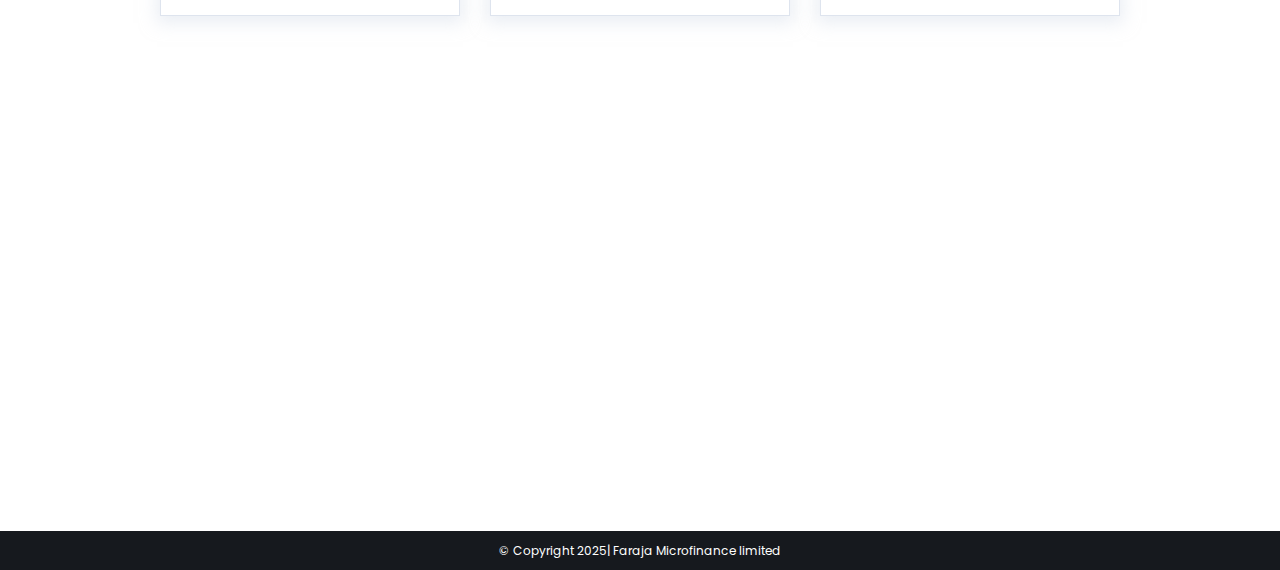
<file: contact-us.html>
<!DOCTYPE html>
<html lang="en">


<!-- Mirrored from jituchauhan.com/borrow/bootstrap-4/index.html by HTTrack Website Copier/3.x [XR&CO'2014], Sat, 29 Jun 2019 16:28:42 GMT -->
<head>
    <meta charset="utf-8">
    <meta http-equiv="X-UA-Compatible" content="IE=edge">
    <meta name="viewport" content="width=device-width, initial-scale=1">
    <link rel="apple-touch-icon" sizes="76x76" href="images/icon.PNG">
    <link rel="icon" type="image/png" href="images/icon.PNG">
    <!-- The above 3 meta tags *must* come first in the head; any other head content must come *after* these tags -->
    <meta name="description" content="Island MFB offers business owners and individuals alike the opportunity to have access to banking loans and advances.">
    <meta name="keywords" content="Faraja MFL offers business owners and individuals alike the opportunity to have access to banking loans and advances.">
    <title>Faraja Microfinance limited </title>
    <!-- Bootstrap -->
    <link href="css/bootstrap.min.css" rel="stylesheet">
    <link href="css/style.css" rel="stylesheet">
    <link href="css/font-awesome.min.css" rel="stylesheet">
    <link href="css/fontello.css" rel="stylesheet">
   
    <!-- Google Fonts -->
    <link href="https://fonts.googleapis.com/css?family=Poppins:300,400,500,600,700%7CMerriweather:300,300i,400,400i,700,700i" rel="stylesheet">
    <!-- owl Carousel Css -->
    <link href="css/owl.carousel.css" rel="stylesheet">
    <link href="css/owl.theme.css" rel="stylesheet">
    <link href="css/animate.css" rel="stylesheet">
    <!-- HTML5 shim and Respond.js for IE8 support of HTML5 elements and media queries -->
    <!-- WARNING: Respond.js doesn't work if you view the page via file:// -->
    <!--[if lt IE 9]>
      <script src="https://oss.maxcdn.com/html5shiv/3.7.3/html5shiv.min.js"></script>
      <script src="https://oss.maxcdn.com/respond/1.4.2/respond.min.js"></script>
    <![endif]-->
</head>

<body>
    <div class="collapse searchbar wow fadein" id="searchbar">
        <div class="search-area">
            <div class="container">
                <div class="row">
                    <div class="col-xl-12 col-lg-12 col-md-12 col-sm-12 col-12">
                        <div class="input-group">
                            <input type="text" class="form-control" placeholder="Search for...">
                            <span class="input-group-btn">
            <button class="btn btn-default" type="button">Go!</button>
            </span> </div>
                        <!-- /input-group -->
                    </div>
                    <!-- /.col-lg-6 -->
                </div>
            </div>
        </div>
    </div>
    <div class="top-bar">
        <!-- top-bar -->
        <div class="container">
            <div class="row">
                <div class="col-xl-4 col-lg-5 col-md-4 col-sm-6 col-6 d-none d-xl-block d-lg-block">
                    <p class="mail-text">Welcome to Faraja Microfinance Limited</p>
                </div>
                <div class="col-xl-8 col-lg-7 col-md-12 col-sm-12 col-12 text-right">
                    <div class="top-nav"> <span class="top-text" style="text-transform: lowercase;"><a href="mailto:hello@islandmfb.com"> farajamfi@gmail.com</a> </span> <span class="top-text"><a href="#">‪+256-752 050088</a></span> <a href="https://web.facebook.com/ISLANDBANKING/" target="_blanc"><span class="top-social-media-icon-fa fa fa-facebook"></span></a>
                        <a href="https://twitter.com/IslandMfb" target="_blanc"><span class=" top-social-media-icon fa fa-twitter"></span></a> <a href="https://www.instagram.com/islandmfb/" target="_blanc"><span class="top-social-media-icon fa fa-instagram" target="_blanc"></span></a> <a href="https://wa.me/2347046047756?text=Hello!%20I'm%20interested%20in%20one%20of%20your%20products..."><span class="top-social-media-icon fa fa-whatsapp"></span></a>
                       
                     </div>
                  
                </div>
            </div>
        </div>
    </div>
    <!-- /.top-bar -->
    <div class="header wow fadein">
        <div class="container">
            <div class="row">
                <div class="col-xl-2 col-lg-2 col-md-12 col-sm-6 col-6">
                    <!-- logo -->
                    <div class="logo">
                        <a href="index.html"><img src="images/logg.JPG" alt=" faraaja Microfinance limited  "></a>
                    </div>
                </div>
                <!-- logo -->
                <div class="col-xl-9 col-lg-9 col-md-12 col-sm-12 col-12">
                      <div id="navigation">
                        <!-- navigation start-->
                        <ul>
                            <li class="active"><a href="index.html">Home</a></li>
                            <li><a href="about-us.html" class="animsition-link">About us</a> 
                                <ul>
                                    <li><a href="about-us.html#mission" title="Mission" class="animsition-link">Mission & Vision</a></li>
                                    <li><a href="about-us.html#team" title="Core Value" class="animsition-link">Team</a></li>
                                    <li><a href="our-history.html" title="Our History" class="animsition-link">Our History</a></li>
                                
                                </ul>
                            </li>
                            <li><a href="#" class="animsition-link">Service </a>
                                <ul>
                                    <li><a href="advance-me.html" title="Advance me" class="animsition-link">PRODUCTS AND SERVICES</a></li>
                                    <li><a href="consumer-loan.html" title="Consumer Loan" class="animsition-link">Consumer Loan</a></li>
                                    
                                </ul>
                            </li>                           
                            <li><a href="contact-us.html" class="animsition-link">Contact</a></li>
                        </ul>
                    </div>
                    <!-- /.navigation start-->
                </div>

            </div>
        </div>
    </div>
    <div class="contact-header page-header-2">
        <div class="container">
            <div class="row">
                
                 <div class="col-xl-12 col-lg-12 col-md-12 col-sm-12 col-12">
                    <div class=" pinside15">
                                <h1 class="page-title">Contact Us</h1>
                    </div>
                </div>
                <div class="col-xl-12 col-lg-12 col-md-12 col-sm-12 col-12">
                    <div class="page-breadcrumb">
                        <ol class="breadcrumb">
                            <li><a href="index.html" style="color:#551701">Home</a></li>
                            <li class="active">Contact us</li>
                        </ol>
                    </div>
                </div>
            </div>
        </div>
    </div>
    <!-- content start -->
    <div class="row bg-white" >
        <div class="container">
            <div class="col-xl-12 col-lg-12 col-md-12 col-sm-12 col-12">
                <div id="reachtoUs" class="bg-white pinside40">
                    <div class="contact-form mb60">
                        <div class="offset-xl-2 col-xl-8 offset-lg-2 col-lg-8 col-md-12 col-sm-12 col-12">
                            <div  class="mb60  section-title text-center  ">
                                <!-- section title start-->
                                <h1>Get In Touch</h1>
                                <p>Reach out to us &amp; we will respond as soon as we can.</p>
                            </div>
                        </div>                            
                        <form  class="contact-us" method="post" action="contact.php">
                            <!-- Text input-->
                            <div class="row">
                                <div class="col-xl-4 col-lg-4 col-md-12 col-sm-12 col-12">
                                    <div class="form-group">
                                        <label class="sr-only control-label" for="name">name<span class=" "> </span></label>
                                        <input id="name" name="first_name" type="text" placeholder="Name" class="form-control input-md" required>
                                    </div>
                                </div>
                                <!-- Text input-->
                                <div class="col-xl-4 col-lg-4 col-md-12 col-sm-12 col-12">
                                    <div class="form-group">
                                        <label class="sr-only control-label" for="email">Email<span class=" "> </span></label>
                                        <input id="email" name="email" type="email" placeholder="Email" class="form-control input-md" required>
                                    </div>
                                </div>
                                <!-- Text input-->
                                <div class="col-xl-4 col-lg-4 col-md-12 col-sm-12 col-12">
                                    <div class="form-group">
                                        <label class="sr-only control-label" for="phone">Phone<span class=" "> </span></label>
                                        <input id="phone" name="telephone" type="text" placeholder="Phone" class="form-control input-md" required>
                                    </div>
                                </div>
                                <!-- Select Basic -->
                                <div class="col-xl-12 col-lg-12 col-md-12 col-sm-12 col-12">
                                    <div class="form-group">
                                        <label class="control-label" for="message"> </label>
                                        <textarea class="form-control" id="message" rows="7" name="comments" placeholder="Message"></textarea>
                                    </div>
                                </div>
                                <!-- Button -->
                                <div class="col-xl-12 col-lg-12 col-md-12 col-sm-12 col-12">
                                    <button href="contact-us.html" type="submit" class="btn btn-default">Submit</button>
                                </div>
                            </div>
                        </form>
                    </div>
                    <!-- /.section title start-->
                </div>                
                <div class="cta-section pinside60 bg-white">
                    <div class="row">
                        <div class="offset-xl-2 col-xl-8 offset-lg-2 col-lg-8 col-md-8 col-sm-12 col-12">
                            <div class="mb60 text-center section-title">
                                <!-- section title start-->
                                <h1>We are here to help you</h1>
                                <p>Experience what an efficient and reliable fast loan offers.</p>
                            </div>
                            <!-- /.section title start-->
                        </div>
                    </div>
                    <div class="row">
                        <div class="col-xl-4 col-lg-4 col-md-6 col-sm-12">
                            <div class="bg-white bg-boxshadow pinside40 pd-30 outline text-center mb30 h-100">
                                <div class="mb40"><i class="icon-placeholder-3 icon-2x  icon-default"></i>
                                </div>
                                <h2 class="capital-title">Address</h2>
                                <p>Plot 3122,Sketa House 2nd floor</p>
                                <p>Canon Road ,Kigowa</p>
                                <p> P.O.BOX 801328</p>
                                <p>Ntinda,Kampala,Uganda</p>
                                <a href="contact-us.html" class="btn-link">Contact</a> </div>
                        </div>
                            <div class="col-xl-4 col-lg-4 col-md-6 col-sm-12">
                            <div class="bg-white bg-boxshadow pinside40 outline text-center mb30 h-100">
                                <div class="mb40"><i class="icon-phone-call icon-2x icon-default"></i></div>
                                <h2 class="capital-title">Call us at </h2>
                                <p class="">+256-752 050088 <p>
                                <a href="contact-us.html#reachtoUs" class="btn-link">Contact us</a> </div>
                        </div>
                        <div class="col-xl-4 col-lg-4 col-md-6 col-sm-12">
                            <div class="bg-white bg-boxshadow pinside40 outline text-center mb30 h-100">
                                <div class="mb40"> <i class="icon-users icon-2x icon-default"></i></div>
                                <h2 class="capital-title">Talk to Advisor</h2>
                                <p>Need to loan advise? Talk to our Loan advisors.</p>
                                <a href="contact-us.html#reachtoUs" class="btn-link">Meet The Advisor</a> </div>
                        </div>
                    </div>
                </div>
                <div class="map" id="googleMap">
                    <iframe src="https://www.google.com/maps/embed?pb=!1m14!1m12!1m3!1d3989.7389244528918!2d32.61772187344905!3d0.361460463958567!2m3!1f0!2f0!3f0!3m2!1i1024!2i768!4f13.1!5e0!3m2!1sen!2sug!4v1736772752203!5m2!1sen!2sug" width="600" height="450" style="border:0;" allowfullscreen="" loading="lazy" referrerpolicy="no-referrer-when-downgrade"></iframe>
                </div>
            </div>
        </div>
    </div>
    <!-- /.content end -->      
    <div class="tiny-footer">
        <!-- tiny footer -->
        <div class="container">
            <div class="row">
                <div class="col-xl-12 col-lg-12 col-md-12 col-sm-12 col-12">
                    <p class="text-center color-white">© Copyright 2025| Faraja Microfinance limited</p>
                </div>
            </div>
        </div>
    </div>
    <!-- /.tiny footer -->
    <!-- back to top icon -->
    <a href="#0" class="cd-top" title="Go to top">Top</a>
    <!-- jQuery (necessary for Bootstrap's JavaScript plugins) -->
    <script src="js/jquery.min.js"></script>
    <!-- Include all compiled plugins (below), or include individual files as needed -->
    <script src="js/bootstrap.min.js"></script>
    <script type="text/javascript" src="js/menumaker.js"></script>
  
    <script type="text/javascript" src="js/jquery.sticky.js"></script>
    <script type="text/javascript" src="js/sticky-header.js"></script>
    <!-- Back to top script -->
    <script src="js/back-to-top.js" type="text/javascript"></script>
   
</body>


</html>
</file>
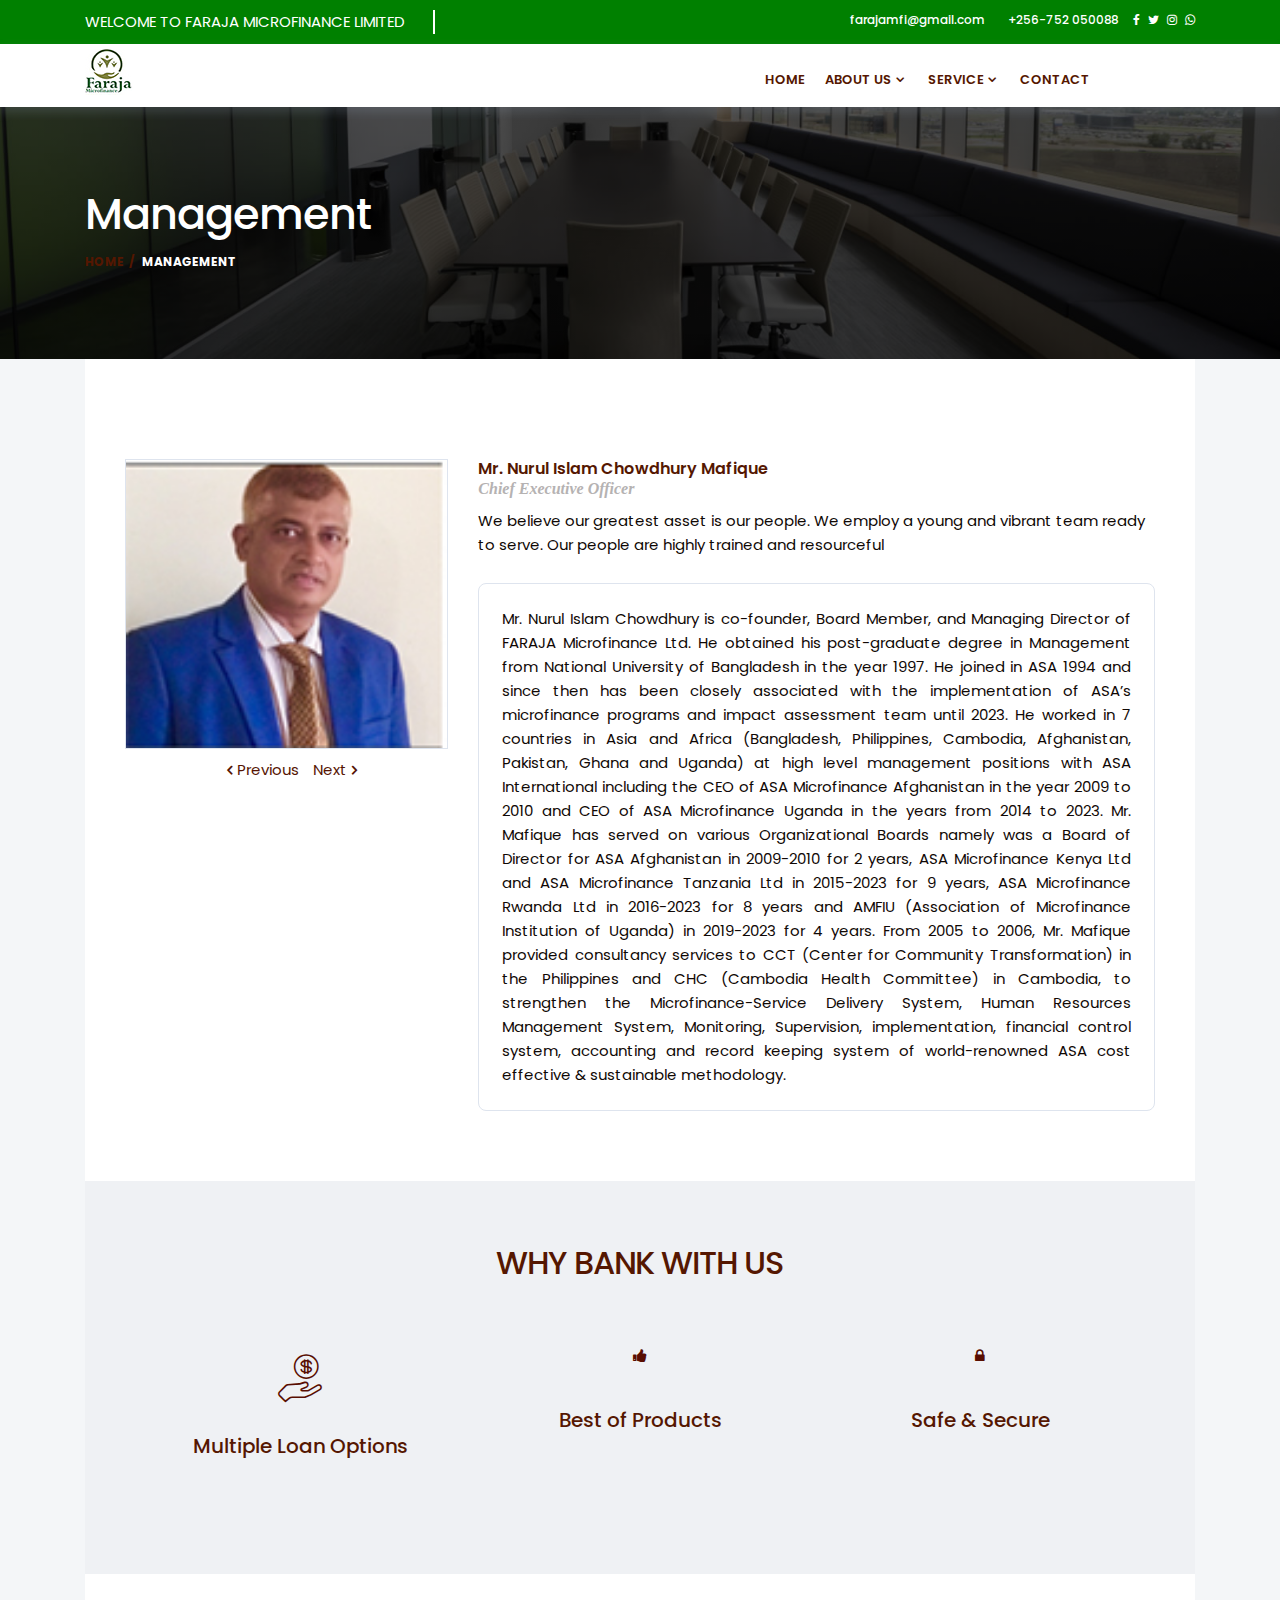
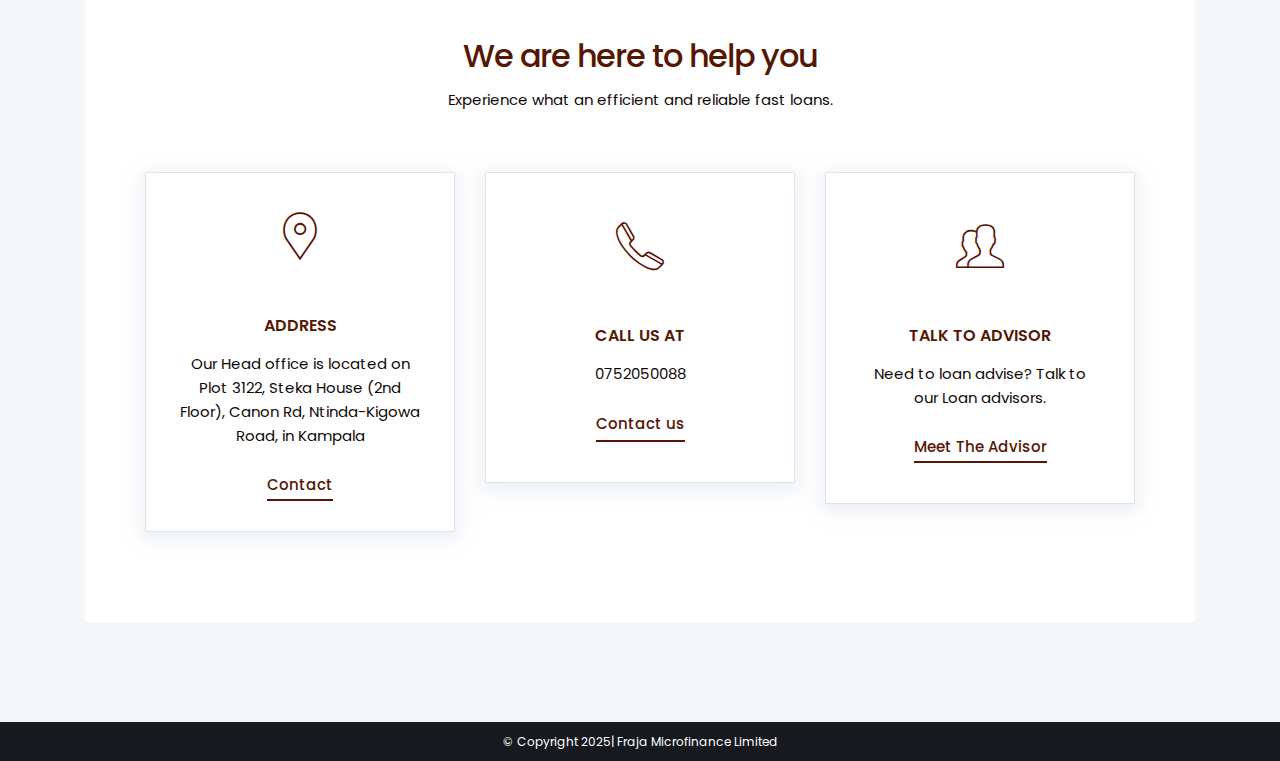
<file: team-1.html>
<!DOCTYPE html>
<html lang="en">


<!-- Mirrored from jituchauhan.com/borrow/bootstrap-4/index.html by HTTrack Website Copier/3.x [XR&CO'2014], Sat, 29 Jun 2019 16:28:42 GMT -->
<head>
    <meta charset="utf-8">
    <meta http-equiv="X-UA-Compatible" content="IE=edge">
    <meta name="viewport" content="width=device-width, initial-scale=1">
    <link rel="apple-touch-icon" sizes="76x76" href="images/icon.PNG">
    <link rel="icon" type="image/png" href="images/icon.PNG">
    <!-- The above 3 meta tags *must* come first in the head; any other head content must come *after* these tags -->
    <meta name="description" content="Island MFB offers business owners and individuals alike the opportunity to have access to banking loans and advances.">
    <meta name="keywords" content="Faraja MFL offers business owners and individuals alike the opportunity to have access to banking loans and advances.">
    <title>Faraja Microfinance limited </title>
    <!-- Bootstrap -->
    <link href="css/bootstrap.min.css" rel="stylesheet">
    <link href="css/style.css" rel="stylesheet">
    <link href="css/font-awesome.min.css" rel="stylesheet">
    <link href="css/fontello.css" rel="stylesheet">
   
    <!-- Google Fonts -->
    <link href="https://fonts.googleapis.com/css?family=Poppins:300,400,500,600,700%7CMerriweather:300,300i,400,400i,700,700i" rel="stylesheet">
    <!-- owl Carousel Css -->
    <link href="css/owl.carousel.css" rel="stylesheet">
    <link href="css/owl.theme.css" rel="stylesheet">
    <link href="css/animate.css" rel="stylesheet">
    <!-- HTML5 shim and Respond.js for IE8 support of HTML5 elements and media queries -->
    <!-- WARNING: Respond.js doesn't work if you view the page via file:// -->
    <!--[if lt IE 9]>
      <script src="https://oss.maxcdn.com/html5shiv/3.7.3/html5shiv.min.js"></script>
      <script src="https://oss.maxcdn.com/respond/1.4.2/respond.min.js"></script>
    <![endif]-->
</head>

<body>
    <div class="collapse searchbar wow fadein" id="searchbar">
        <div class="search-area">
            <div class="container">
                <div class="row">
                    <div class="col-xl-12 col-lg-12 col-md-12 col-sm-12 col-12">
                        <div class="input-group">
                            <input type="text" class="form-control" placeholder="Search for...">
                            <span class="input-group-btn">
            <button class="btn btn-default" type="button">Go!</button>
            </span> </div>
                        <!-- /input-group -->
                    </div>
                    <!-- /.col-lg-6 -->
                </div>
            </div>
        </div>
    </div>
    <div class="top-bar">
        <!-- top-bar -->
        <div class="container">
            <div class="row">
                <div class="col-xl-4 col-lg-5 col-md-4 col-sm-6 col-6 d-none d-xl-block d-lg-block">
                    <p class="mail-text">Welcome to Faraja Microfinance Limited</p>
                </div>
                <div class="col-xl-8 col-lg-7 col-md-12 col-sm-12 col-12 text-right">
                    <div class="top-nav"> <span class="top-text" style="text-transform: lowercase;"><a href="mailto:hello@islandmfb.com"> farajamfi@gmail.com</a> </span> <span class="top-text"><a href="#">‪+256-752 050088</a></span> <a href="https://web.facebook.com/ISLANDBANKING/" target="_blanc"><span class="top-social-media-icon-fa fa fa-facebook"></span></a>
                        <a href="https://twitter.com/IslandMfb" target="_blanc"><span class=" top-social-media-icon fa fa-twitter"></span></a> <a href="https://www.instagram.com/islandmfb/" target="_blanc"><span class="top-social-media-icon fa fa-instagram" target="_blanc"></span></a> <a href="https://wa.me/2347046047756?text=Hello!%20I'm%20interested%20in%20one%20of%20your%20products..."><span class="top-social-media-icon fa fa-whatsapp"></span></a>
                       
                     </div>
                  
                </div>
            </div>
        </div>
    </div>
    <!-- /.top-bar -->
    <div class="header wow fadein">
        <div class="container">
            <div class="row">
                <div class="col-xl-2 col-lg-2 col-md-12 col-sm-6 col-6">
                    <!-- logo -->
                    <div class="logo">
                        <a href="index.html"><img src="images/logg.JPG" alt=" faraaja Microfinance limited  "></a>
                    </div>
                </div>
                <!-- logo -->
                <div class="col-xl-9 col-lg-9 col-md-12 col-sm-12 col-12">
                      <div id="navigation">
                        <!-- navigation start-->
                        <ul>
                            <li class="active"><a href="index.html">Home</a></li>
                            <li><a href="about-us.html" class="animsition-link">About us</a> 
                                <ul>
                                    <li><a href="about-us.html#mission" title="Mission" class="animsition-link">Mission & Vision</a></li>
                                    <li><a href="about-us.html#team" title="Core Value" class="animsition-link">Team</a></li>
                                    <li><a href="our-history.html" title="Our History" class="animsition-link">Our History</a></li>
                                
                                </ul>
                            </li>
                            <li><a href="#" class="animsition-link">Service </a>
                                <ul>
                                    <li><a href="advance-me.html" title="Advance me" class="animsition-link">PRODUCTS AND SERVICES</a></li>
                                    <li><a href="consumer-loan.html" title="Consumer Loan" class="animsition-link">Consumer Loan</a></li>
                                    
                                </ul>
                            </li>                           
                            <li><a href="contact-us.html" class="animsition-link">Contact</a></li>
                        </ul>
                    </div>
                    <!-- /.navigation start-->
                </div>

            </div>
        </div>
    </div>
    <div class="management-header page-header-2">
        <div class="container">
            <div class="row">
                
                 <div class="col-xl-12 col-lg-12 col-md-12 col-sm-12 col-12">
                    <div class=" pinside15">
                        <h1 class="page-title">Management</h1>
                    </div>
                </div>
                <div class="col-xl-12 col-lg-12 col-md-12 col-sm-12 col-12">
                    <div class="page-breadcrumb">
                        <ol class="breadcrumb">
                            <li><a href="index.html" style="color:#551701">Home</a></li>
                            <li class="active">Management</li>
                        </ol>
                    </div>
                </div>
            </div>
        </div>
    </div>
    <div class=" ">
        <!-- content start -->
        <div class="container">
            <div class="row">
                <div class="col-md-12">
                    <div class="wrapper-content bg-white ">
                        <div class="about-section pinside40 pt-100">
                                

                            <div class="row wow fadein">
                                <div class="col-xl-4 col-lg-4 col-md-6 col-sm-12 col-12">
                                    <div class="bg-white outline text-center ">
                                        <div class="team-img-details">
                                            <img src="images/team/nurul.jpg">
                                        </div>
                                       
                                    </div>
                                   <div class="next-previous">
                                        <a href="" class="previous">Previous</a>  <a href="team-2.html" class="next">Next</a> 
                                    </div>
                                </div>
                                <div class="col-xl-8 col-lg-8 col-md-8 col-sm-12 col-12">
                                        <h2 class="capital-title team-header">Mr. Nurul Islam Chowdhury Mafique <br> <i class="position-team">Chief Executive Officer </i></h2>
                                        <p>We believe our greatest asset is our people. We employ a young and vibrant team ready to serve. Our people are highly trained and resourceful</p>
                                    <div class="bg-white border-radius-8 outline text-center mb30 pd-23">
                                        <p class="text-justify">Mr. Nurul Islam Chowdhury is co-founder, Board Member, and Managing Director of FARAJA Microfinance Ltd. He obtained his post-graduate degree in Management from National University of Bangladesh in the year 1997. He joined in ASA 1994 and since then has been closely associated with the implementation of ASA’s microfinance programs and impact assessment team until 2023. He worked in 7 countries in Asia and Africa (Bangladesh, Philippines, Cambodia, Afghanistan, Pakistan, Ghana and Uganda) at high level management positions with ASA International including the CEO of ASA Microfinance Afghanistan in the year 2009 to 2010 and CEO of ASA Microfinance Uganda in the years from 2014 to 2023.
                                            Mr. Mafique has served on various Organizational Boards namely was a Board of Director for ASA Afghanistan in 2009-2010 for 2 years, ASA Microfinance Kenya Ltd and ASA Microfinance Tanzania Ltd in 2015-2023 for 9 years, ASA Microfinance Rwanda Ltd in 2016-2023 for 8 years and AMFIU (Association of Microfinance Institution of Uganda) in 2019-2023 for 4 years.
                                            From 2005 to 2006, Mr. Mafique provided consultancy services to CCT (Center for Community Transformation) in the Philippines and CHC (Cambodia Health Committee) in Cambodia, to strengthen the Microfinance-Service Delivery System, Human Resources Management System, Monitoring, Supervision, implementation, financial control system, accounting and record keeping system of world-renowned ASA cost effective & sustainable methodology.
                                            </p>
                                    </div>
                                </div>
                           
                        </div>
                        </div>
                        <div class=" pinside60 bg-primary">
                            <div class="">
                                <div class="row">
                                    <div class="col-xl-12 col-lg-12 col-md-12 col-sm-12 col-12">
                                        <div class="section-title text-center mb60">
                                            <h1>WHY BANK WITH US</h1>
                                            <!-- <p>Quisque in augunean suscipit ipsum nibh sit amet venerem </p> -->
                                        </div>
                                    </div>
                                </div>
                                <div class="row">
                                        <div class="col-xl-4 col-lg-4 col-md-4 col-sm-4 col-12 mb-4">
                                            <div class="text-center mb30">
                                                    <div class="mb20"><i class="icon-money fa-icon"></i></div>
                                                <h3 class="mb20">Multiple Loan Options</h3>
                                                <!-- <p> Various versions have evolved over the years,sometimes by accident.</p> -->
                                            </div>
                                        </div>
                                        <div class="col-xl-4 col-lg-4 col-md-4 col-sm-4 col-12 mb-4">
                                            <div class="text-center mb30">
                                                    <div class="mb40"><i class="fa fa-thumbs-up fa-icon"></i></div>
                                                <h3 class="mb20">Best of  Products  </h3>
                                                <!-- <p>To provide the Nigerian market with the best of our products and ensure that effective and efficient delivery system is put in place</p> -->
                                            </div>
                                        </div>
                                        <div class="col-xl-4 col-lg-4 col-md-4 col-sm-4 col-12">
                                            <div class="text-center mb30">
                                                <div class="mb40"> <i class="fa fa-lock fa-icon"></i></div>
                                                <h3 class="mb20">Safe &amp; Secure</h3>
                                                <!-- <p>The Bank prides itself as a promise keeper to its numerous customers, with testimonials all abounding.  </p> -->
                                            </div>
                                        </div>
                                    </div>
                            </div>
                        </div>
                     
                        <div class="cta-section pinside60 bg-white section-space60">
                            <div class=" ">
                                <div class="row">
                                    <div class="offset-xl-2 col-xl-8 offset-lg-2 col-lg-8 col-md-8 col-sm-12 col-12">
                                        <div class="mb60 text-center section-title">
                                            <!-- section title start-->
                                            <h1>We are here to help you</h1>
                                            <p>Experience what an efficient and reliable fast loans.</p>
                                        </div>
                                        <!-- /.section title start-->
                                    </div>
                                </div>
                                <div class="row">
                                    <div class="col-xl-4 col-lg-4 col-md-6 col-sm-12 col-12">
                                        <div class="bg-white bg-boxshadow pinside40 pd-30 outline text-center mb30">
                                            <div class="mb40"><i class="icon-placeholder-3 icon-2x  icon-default"></i>
                                            </div>
                                            <h2 class="capital-title">Address</h2>
                                            <p>Our Head office is located on Plot 3122, Steka House (2nd Floor), Canon Rd, Ntinda-Kigowa Road, in Kampala</p>
                                            <a href="contact-us.html" class="btn-link">Contact</a> </div>
                                    </div>
                                     <div class="col-xl-4 col-lg-4 col-md-6 col-sm-12 col-12">
                                        <div class="bg-white bg-boxshadow pinside40 outline text-center mb30">
                                            <div class="mb40"><i class="icon-phone-call icon-2x icon-default"></i></div>
                                            <h2 class="capital-title">Call us at </h2>
                                            <p class="">0752050088 <p>
                                            <a href="contact-us.html#reachtoUs" class="btn-link">Contact us</a> </div>
                                    </div>
                                    <div class="col-xl-4 col-lg-4 col-md-6 col-sm-12 col-12">
                                        <div class="bg-white bg-boxshadow pinside40 outline text-center mb30">
                                            <div class="mb40"> <i class="icon-users icon-2x icon-default"></i></div>
                                            <h2 class="capital-title">Talk to Advisor</h2>
                                            <p>Need to loan advise? Talk to our Loan advisors.</p>
                                            <a href="contact-us.html#reachtoUs" class="btn-link">Meet The Advisor</a> </div>
                                    </div>
                                </div>
                            </div>
                        </div>
                    </div>
                </div>
            </div>
        </div>
    </div>
    <!-- /.content end -->
    <div class="tiny-footer">
            <!-- tiny footer -->
            <div class="container">
                <div class="row">
                    <div class="col-xl-12 col-lg-12 col-md-12 col-sm-12 col-12">
                        <p class="text-center color-white">© Copyright 2025| Fraja Microfinance Limited</p>
                    </div>
                </div>
            </div>
        </div>
    <!-- /.tiny footer -->
    <!-- back to top icon -->
    <a href="#0" class="cd-top" title="Go to top">Top</a>
    <!-- jQuery (necessary for Bootstrap's JavaScript plugins) -->
    <script src="js/jquery.min.js"></script>
    <!-- Include all compiled plugins (below), or include individual files as needed -->
    <script src="js/bootstrap.min.js"></script>
    <script type="text/javascript" src="js/menumaker.js"></script>
  
    <script type="text/javascript" src="js/jquery.sticky.js"></script>
    <script type="text/javascript" src="js/sticky-header.js"></script>
    <!-- Back to top script -->
    <script src="js/back-to-top.js" type="text/javascript"></script>
   
</body>


<!-- Mirrored from jituchauhan.com/borrow/bootstrap-4/about.html by HTTrack Website Copier/3.x [XR&CO'2014], Sat, 29 Jun 2019 16:39:09 GMT -->
</html>
</file>
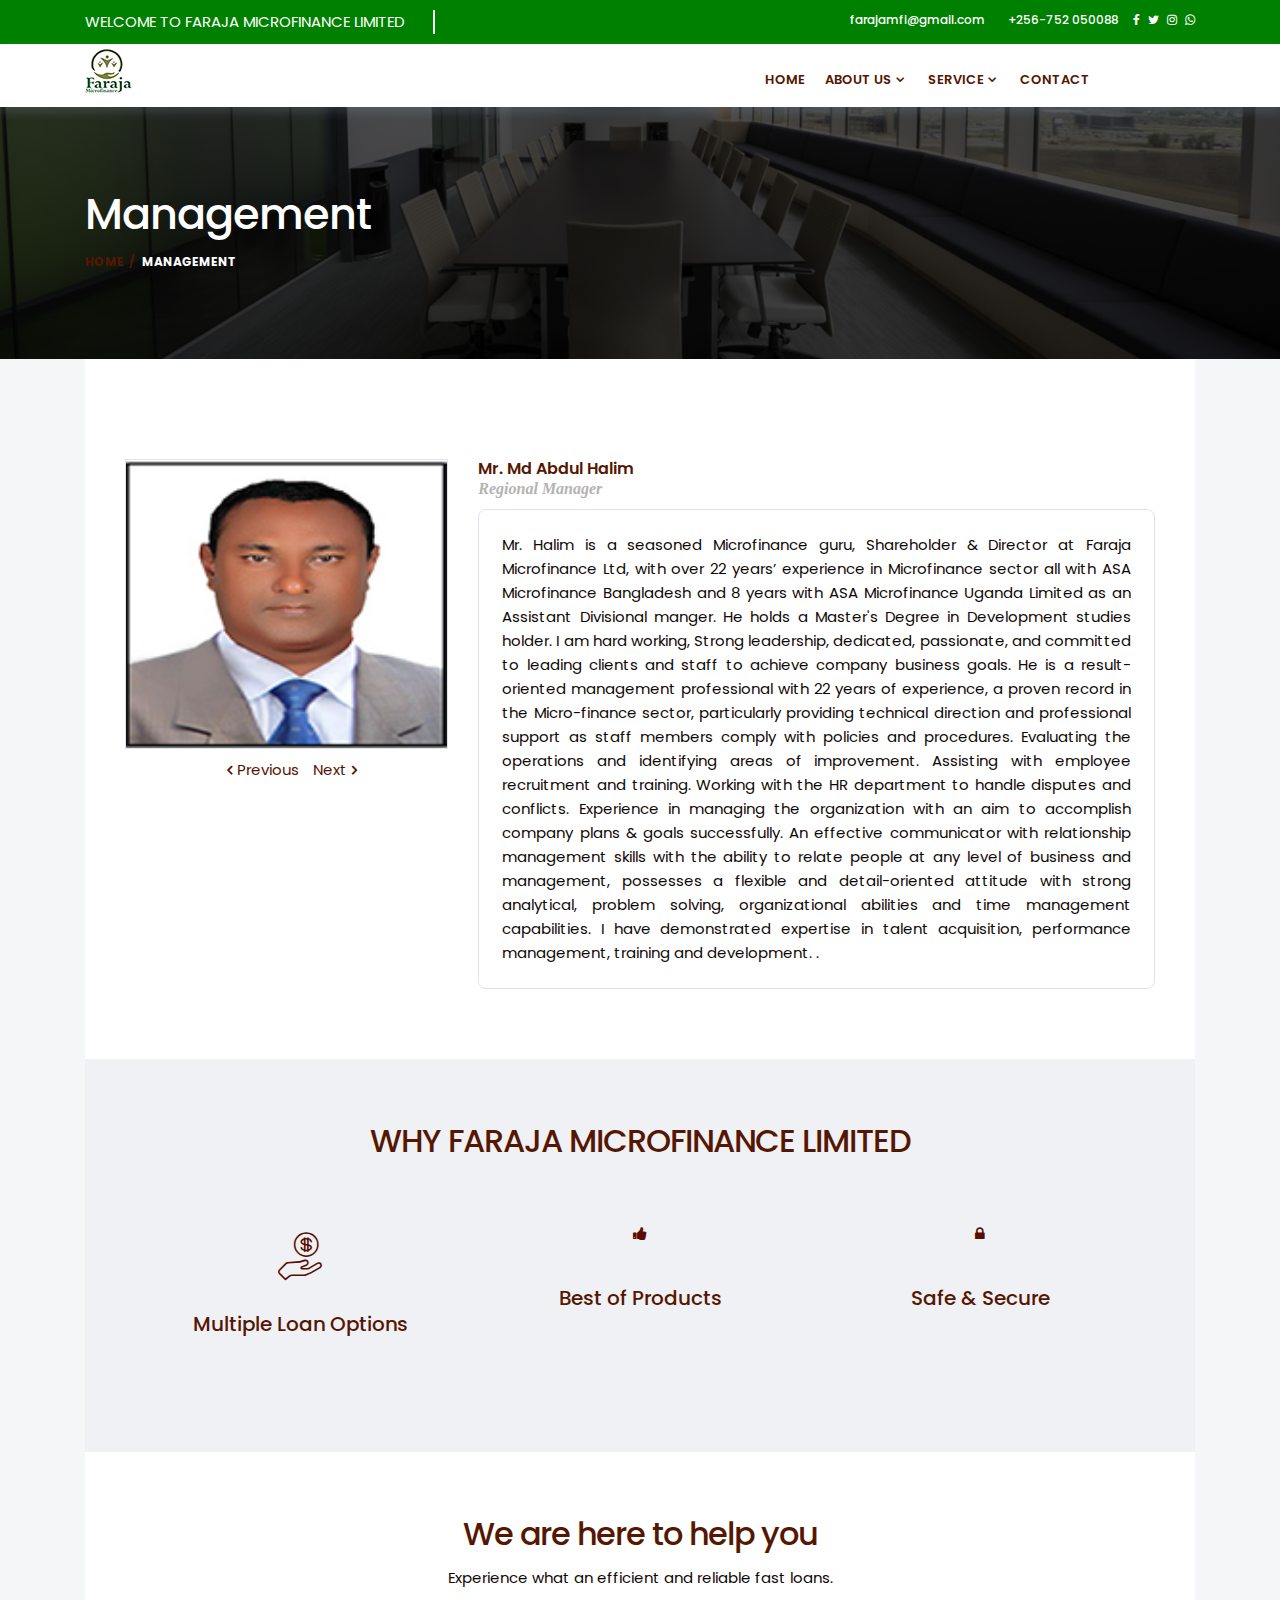
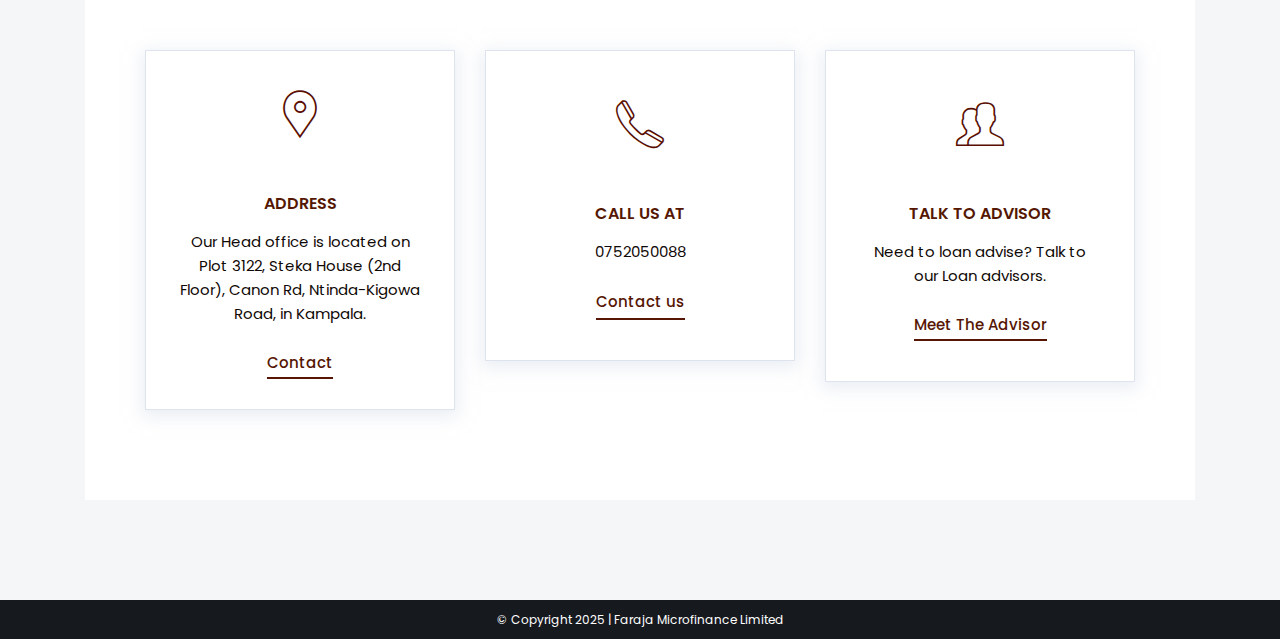
<file: team-2.html>
<!DOCTYPE html>
<html lang="en">


<!-- Mirrored from jituchauhan.com/borrow/bootstrap-4/index.html by HTTrack Website Copier/3.x [XR&CO'2014], Sat, 29 Jun 2019 16:28:42 GMT -->
<head>
    <meta charset="utf-8">
    <meta http-equiv="X-UA-Compatible" content="IE=edge">
    <meta name="viewport" content="width=device-width, initial-scale=1">
    <link rel="apple-touch-icon" sizes="76x76" href="images/icon.PNG">
    <link rel="icon" type="image/png" href="images/icon.PNG">
    <!-- The above 3 meta tags *must* come first in the head; any other head content must come *after* these tags -->
    <meta name="description" content="Island MFB offers business owners and individuals alike the opportunity to have access to banking loans and advances.">
    <meta name="keywords" content="Faraja MFL offers business owners and individuals alike the opportunity to have access to banking loans and advances.">
    <title>Faraja Microfinance limited </title>
    <!-- Bootstrap -->
    <link href="css/bootstrap.min.css" rel="stylesheet">
    <link href="css/style.css" rel="stylesheet">
    <link href="css/font-awesome.min.css" rel="stylesheet">
    <link href="css/fontello.css" rel="stylesheet">
   
    <!-- Google Fonts -->
    <link href="https://fonts.googleapis.com/css?family=Poppins:300,400,500,600,700%7CMerriweather:300,300i,400,400i,700,700i" rel="stylesheet">
    <!-- owl Carousel Css -->
    <link href="css/owl.carousel.css" rel="stylesheet">
    <link href="css/owl.theme.css" rel="stylesheet">
    <link href="css/animate.css" rel="stylesheet">
    <!-- HTML5 shim and Respond.js for IE8 support of HTML5 elements and media queries -->
    <!-- WARNING: Respond.js doesn't work if you view the page via file:// -->
    <!--[if lt IE 9]>
      <script src="https://oss.maxcdn.com/html5shiv/3.7.3/html5shiv.min.js"></script>
      <script src="https://oss.maxcdn.com/respond/1.4.2/respond.min.js"></script>
    <![endif]-->
</head>

<body>
    <div class="collapse searchbar wow fadein" id="searchbar">
        <div class="search-area">
            <div class="container">
                <div class="row">
                    <div class="col-xl-12 col-lg-12 col-md-12 col-sm-12 col-12">
                        <div class="input-group">
                            <input type="text" class="form-control" placeholder="Search for...">
                            <span class="input-group-btn">
            <button class="btn btn-default" type="button">Go!</button>
            </span> </div>
                        <!-- /input-group -->
                    </div>
                    <!-- /.col-lg-6 -->
                </div>
            </div>
        </div>
    </div>
    <div class="top-bar">
        <!-- top-bar -->
        <div class="container">
            <div class="row">
                <div class="col-xl-4 col-lg-5 col-md-4 col-sm-6 col-6 d-none d-xl-block d-lg-block">
                    <p class="mail-text">Welcome to Faraja Microfinance Limited</p>
                </div>
                <div class="col-xl-8 col-lg-7 col-md-12 col-sm-12 col-12 text-right">
                    <div class="top-nav"> <span class="top-text" style="text-transform: lowercase;"><a href="mailto:hello@islandmfb.com"> farajamfi@gmail.com</a> </span> <span class="top-text"><a href="#">‪+256-752 050088</a></span> <a href="https://web.facebook.com/ISLANDBANKING/" target="_blanc"><span class="top-social-media-icon-fa fa fa-facebook"></span></a>
                        <a href="https://twitter.com/IslandMfb" target="_blanc"><span class=" top-social-media-icon fa fa-twitter"></span></a> <a href="https://www.instagram.com/islandmfb/" target="_blanc"><span class="top-social-media-icon fa fa-instagram" target="_blanc"></span></a> <a href="https://wa.me/2347046047756?text=Hello!%20I'm%20interested%20in%20one%20of%20your%20products..."><span class="top-social-media-icon fa fa-whatsapp"></span></a>
                       
                     </div>
                  
                </div>
            </div>
        </div>
    </div>
    <!-- /.top-bar -->
    <div class="header wow fadein">
        <div class="container">
            <div class="row">
                <div class="col-xl-2 col-lg-2 col-md-12 col-sm-6 col-6">
                    <!-- logo -->
                    <div class="logo">
                        <a href="index.html"><img src="images/logg.JPG" alt=" faraaja Microfinance limited  "></a>
                    </div>
                </div>
                <!-- logo -->
                <div class="col-xl-9 col-lg-9 col-md-12 col-sm-12 col-12">
                      <div id="navigation">
                        <!-- navigation start-->
                        <ul>
                            <li class="active"><a href="index.html">Home</a></li>
                            <li><a href="about-us.html" class="animsition-link">About us</a> 
                                <ul>
                                    <li><a href="about-us.html#mission" title="Mission" class="animsition-link">Mission & Vision</a></li>
                                    <li><a href="about-us.html#team" title="Core Value" class="animsition-link">Team</a></li>
                                    <li><a href="our-history.html" title="Our History" class="animsition-link">Our History</a></li>
                                
                                </ul>
                            </li>
                            <li><a href="#" class="animsition-link">Service </a>
                                <ul>
                                    <li><a href="advance-me.html" title="Advance me" class="animsition-link">PRODUCTS AND SERVICES</a></li>
                                    <li><a href="consumer-loan.html" title="Consumer Loan" class="animsition-link">Consumer Loan</a></li>
                                    
                                </ul>
                            </li>                           
                            <li><a href="contact-us.html" class="animsition-link">Contact</a></li>
                        </ul>
                    </div>
                    <!-- /.navigation start-->
                </div>

            </div>
        </div>
    </div>
    <div class="management-header page-header-2">
        <div class="container">
            <div class="row">
                
                 <div class="col-xl-12 col-lg-12 col-md-12 col-sm-12 col-12">
                    <div class=" pinside15">
                                <h1 class="page-title">Management</h1>
                    </div>
                </div>
                <div class="col-xl-12 col-lg-12 col-md-12 col-sm-12 col-12">
                    <div class="page-breadcrumb">
                        <ol class="breadcrumb">
                            <li><a href="index.html" style="color:#551701">Home</a></li>
                            <li class="active">Management</li>
                        </ol>
                    </div>
                </div>
            </div>
        </div>
    </div>
    <div class=" ">
        <!-- content start -->
        <div class="container">
            <div class="row">
                <div class="col-md-12">
                    <div class="wrapper-content bg-white ">
                        <div class="about-section pinside40 pt-100">
                                

                            <div class="row wow fadein">
                                <div class="col-xl-4 col-lg-4 col-md-6 col-sm-12 col-12">
                                    <div class="bg-white outline text-center ">
                                        <div class="team-img-details">
                                            <img src="images/team/halim.jpg">
                                        </div>
                                       
                                    </div>
                                   <div class="next-previous">
                                        <a href="team-1.html" class="previous">Previous</a>  <a href="team-3.html" class="next">Next</a> 
                                    </div>
                                </div>
                                <div class="col-xl-8 col-lg-8 col-md-8 col-sm-12 col-12">
                                        <h2 class="capital-title team-header">Mr. Md Abdul Halim <br> <i class="position-team">Regional Manager</i></h2>
                                    <div class="bg-white border-radius-8 outline text-center mb30 pd-23">
                                        <p class="text-justify">

                                            Mr. Halim is a seasoned Microfinance guru, Shareholder & Director at Faraja Microfinance Ltd, with over 22 years’ experience in Microfinance sector all with ASA Microfinance Bangladesh and 8 years with ASA Microfinance Uganda Limited as an Assistant Divisional manger.
                                            He holds a Master's Degree in Development studies holder. I am hard working, Strong leadership, dedicated, passionate, and committed to leading clients and staff to achieve company business goals.
                                            He is a result-oriented management professional with 22 years of experience, a proven record in the Micro-finance sector, particularly providing technical direction and professional support as staff members comply with policies and procedures. Evaluating the operations and identifying areas of improvement. Assisting with employee recruitment and training. Working with the HR department to handle disputes and conflicts. Experience in managing the organization with an aim to accomplish company plans & goals successfully. An effective communicator with relationship management skills with the ability to relate people at any level of business and management, possesses a flexible and detail-oriented attitude with strong analytical, problem solving, organizational abilities and time management capabilities.
                                            I have demonstrated expertise in talent acquisition, performance management, training and development.
                                            .</p>
                                    </div>
                                </div>
                           
                        </div>
                        </div>
                        <div class=" pinside60 bg-primary">
                            <div class="">
                                <div class="row">
                                    <div class="col-xl-12 col-lg-12 col-md-12 col-sm-12 col-12">
                                        <div class="section-title text-center mb60">
                                            <h1>WHY FARAJA MICROFINANCE LIMITED</h1>
                                            <!-- <p>Quisque in augunean suscipit ipsum nibh sit amet venerem </p> -->
                                        </div>
                                    </div>
                                </div>
                                <div class="row">
                                        <div class="col-xl-4 col-lg-4 col-md-4 col-sm-4 col-12 mb-4">
                                            <div class="text-center mb30">
                                                    <div class="mb20"><i class="icon-money fa-icon"></i></div>
                                                <h3 class="mb20">Multiple Loan Options</h3>
                                                <!-- <p> Various versions have evolved over the years,sometimes by accident.</p> -->
                                            </div>
                                        </div>
                                        <div class="col-xl-4 col-lg-4 col-md-4 col-sm-4 col-12 mb-4">
                                            <div class="text-center mb30">
                                                    <div class="mb40"><i class="fa fa-thumbs-up fa-icon"></i></div>
                                                <h3 class="mb20">Best of  Products  </h3>
                                                <!-- <p>To provide the Nigerian market with the best of our products and ensure that effective and efficient delivery system is put in place</p> -->
                                            </div>
                                        </div>
                                        <div class="col-xl-4 col-lg-4 col-md-4 col-sm-4 col-12">
                                            <div class="text-center mb30">
                                                <div class="mb40"> <i class="fa fa-lock fa-icon"></i></div>
                                                <h3 class="mb20">Safe &amp; Secure</h3>
                                                <!-- <p>The Bank prides itself as a promise keeper to its numerous customers, with testimonials all abounding.  </p> -->
                                            </div>
                                        </div>
                                    </div>
                            </div>
                        </div>
                     
                        <div class="cta-section pinside60 bg-white section-space60">
                            <div class=" ">
                                <div class="row">
                                    <div class="offset-xl-2 col-xl-8 offset-lg-2 col-lg-8 col-md-8 col-sm-12 col-12">
                                        <div class="mb60 text-center section-title">
                                            <!-- section title start-->
                                            <h1>We are here to help you</h1>
                                            <p>Experience what an efficient and reliable fast loans.</p>
                                        </div>
                                        <!-- /.section title start-->
                                    </div>
                                </div>
                                <div class="row">
                                    <div class="col-xl-4 col-lg-4 col-md-6 col-sm-12 col-12">
                                        <div class="bg-white bg-boxshadow pinside40 pd-30 outline text-center mb30">
                                            <div class="mb40"><i class="icon-placeholder-3 icon-2x  icon-default"></i>
                                            </div>
                                            <h2 class="capital-title">Address</h2>
                                            <p> Our Head office is located on Plot 3122, Steka House (2nd Floor), Canon Rd, Ntinda-Kigowa Road, in Kampala. </p>
                                            <a href="contact-us.html" class="btn-link">Contact</a> </div>
                                    </div>
                                     <div class="col-xl-4 col-lg-4 col-md-6 col-sm-12 col-12">
                                        <div class="bg-white bg-boxshadow pinside40 outline text-center mb30">
                                            <div class="mb40"><i class="icon-phone-call icon-2x icon-default"></i></div>
                                            <h2 class="capital-title">Call us at </h2>
                                            <p class=""> 0752050088<p>
                                            <a href="contact-us.html#reachtoUs" class="btn-link">Contact us</a> </div>
                                    </div>
                                    <div class="col-xl-4 col-lg-4 col-md-6 col-sm-12 col-12">
                                        <div class="bg-white bg-boxshadow pinside40 outline text-center mb30">
                                            <div class="mb40"> <i class="icon-users icon-2x icon-default"></i></div>
                                            <h2 class="capital-title">Talk to Advisor</h2>
                                            <p>Need to loan advise? Talk to our Loan advisors.</p>
                                            <a href="contact-us.html#reachtoUs" class="btn-link">Meet The Advisor</a> </div>
                                    </div>
                                </div>
                            </div>
                        </div>
                    </div>
                </div>
            </div>
        </div>
    </div>
    <!-- /.content end -->
    <div class="tiny-footer">
            <!-- tiny footer -->
            <div class="container">
                <div class="row">
                    <div class="col-xl-12 col-lg-12 col-md-12 col-sm-12 col-12">
                        <p class="text-center color-white">© Copyright 2025 | Faraja Microfinance Limited</p>
                    </div>
                </div>
            </div>
        </div>
    <!-- /.tiny footer -->
    <!-- back to top icon -->
    <a href="#0" class="cd-top" title="Go to top">Top</a>
    <!-- jQuery (necessary for Bootstrap's JavaScript plugins) -->
    <script src="js/jquery.min.js"></script>
    <!-- Include all compiled plugins (below), or include individual files as needed -->
    <script src="js/bootstrap.min.js"></script>
    <script type="text/javascript" src="js/menumaker.js"></script>
  
    <script type="text/javascript" src="js/jquery.sticky.js"></script>
    <script type="text/javascript" src="js/sticky-header.js"></script>
    <!-- Back to top script -->
    <script src="js/back-to-top.js" type="text/javascript"></script>
   
</body>


<!-- Mirrored from jituchauhan.com/borrow/bootstrap-4/about.html by HTTrack Website Copier/3.x [XR&CO'2014], Sat, 29 Jun 2019 16:39:09 GMT -->
</html>
</file>
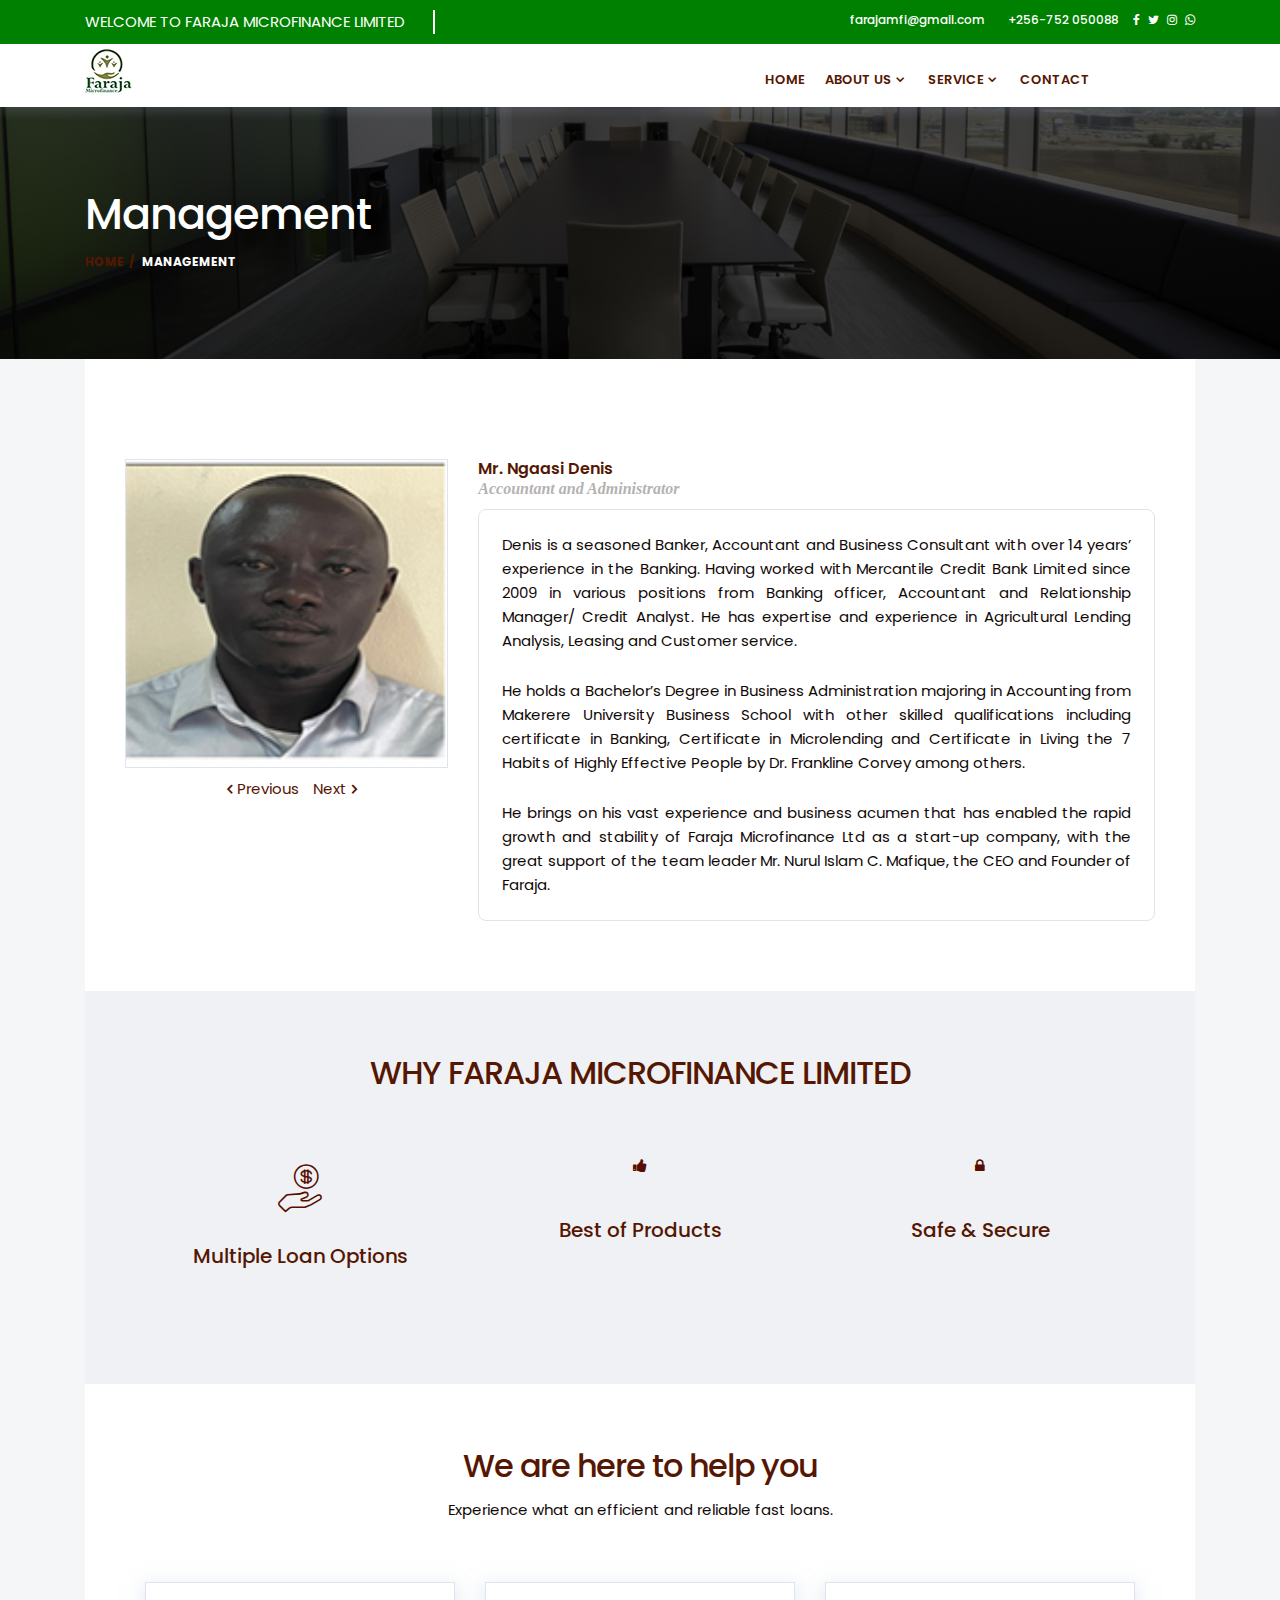
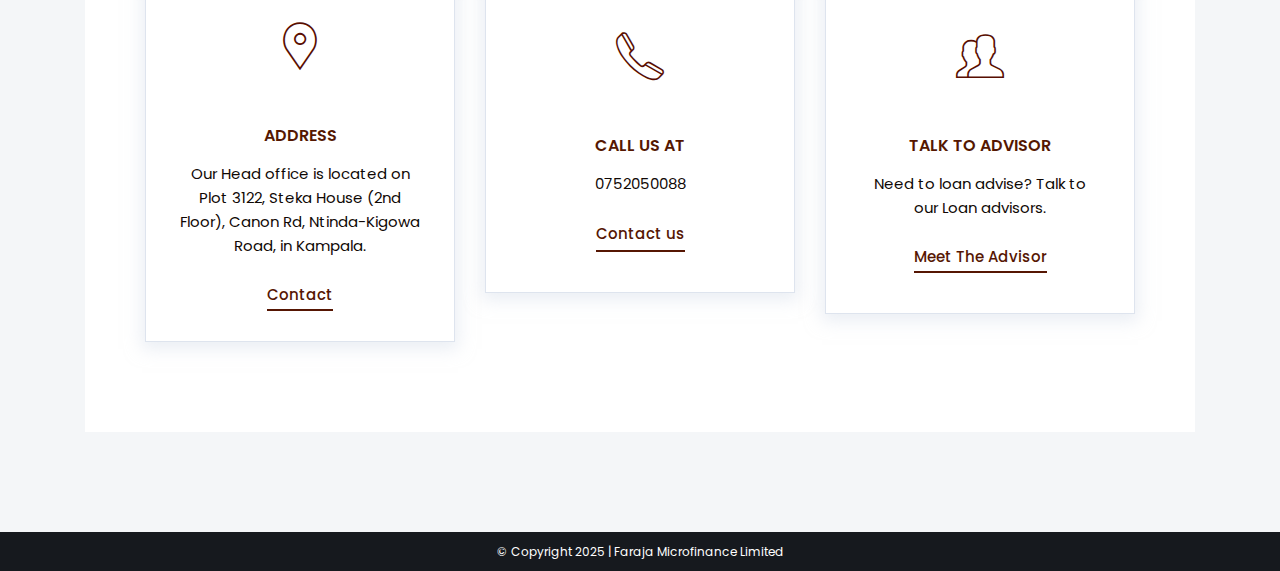
<file: team-3.html>
<!DOCTYPE html>
<html lang="en">


<!-- Mirrored from jituchauhan.com/borrow/bootstrap-4/index.html by HTTrack Website Copier/3.x [XR&CO'2014], Sat, 29 Jun 2019 16:28:42 GMT -->
<head>
    <meta charset="utf-8">
    <meta http-equiv="X-UA-Compatible" content="IE=edge">
    <meta name="viewport" content="width=device-width, initial-scale=1">
    <link rel="apple-touch-icon" sizes="76x76" href="images/icon.PNG">
    <link rel="icon" type="image/png" href="images/icon.PNG">
    <!-- The above 3 meta tags *must* come first in the head; any other head content must come *after* these tags -->
    <meta name="description" content="Island MFB offers business owners and individuals alike the opportunity to have access to banking loans and advances.">
    <meta name="keywords" content="Faraja MFL offers business owners and individuals alike the opportunity to have access to banking loans and advances.">
    <title>Faraja Microfinance limited </title>
    <!-- Bootstrap -->
    <link href="css/bootstrap.min.css" rel="stylesheet">
    <link href="css/style.css" rel="stylesheet">
    <link href="css/font-awesome.min.css" rel="stylesheet">
    <link href="css/fontello.css" rel="stylesheet">
   
    <!-- Google Fonts -->
    <link href="https://fonts.googleapis.com/css?family=Poppins:300,400,500,600,700%7CMerriweather:300,300i,400,400i,700,700i" rel="stylesheet">
    <!-- owl Carousel Css -->
    <link href="css/owl.carousel.css" rel="stylesheet">
    <link href="css/owl.theme.css" rel="stylesheet">
    <link href="css/animate.css" rel="stylesheet">
    <!-- HTML5 shim and Respond.js for IE8 support of HTML5 elements and media queries -->
    <!-- WARNING: Respond.js doesn't work if you view the page via file:// -->
    <!--[if lt IE 9]>
      <script src="https://oss.maxcdn.com/html5shiv/3.7.3/html5shiv.min.js"></script>
      <script src="https://oss.maxcdn.com/respond/1.4.2/respond.min.js"></script>
    <![endif]-->
</head>

<body>
    <div class="collapse searchbar wow fadein" id="searchbar">
        <div class="search-area">
            <div class="container">
                <div class="row">
                    <div class="col-xl-12 col-lg-12 col-md-12 col-sm-12 col-12">
                        <div class="input-group">
                            <input type="text" class="form-control" placeholder="Search for...">
                            <span class="input-group-btn">
            <button class="btn btn-default" type="button">Go!</button>
            </span> </div>
                        <!-- /input-group -->
                    </div>
                    <!-- /.col-lg-6 -->
                </div>
            </div>
        </div>
    </div>
    <div class="top-bar">
        <!-- top-bar -->
        <div class="container">
            <div class="row">
                <div class="col-xl-4 col-lg-5 col-md-4 col-sm-6 col-6 d-none d-xl-block d-lg-block">
                    <p class="mail-text">Welcome to Faraja Microfinance Limited</p>
                </div>
                <div class="col-xl-8 col-lg-7 col-md-12 col-sm-12 col-12 text-right">
                    <div class="top-nav"> <span class="top-text" style="text-transform: lowercase;"><a href="mailto:hello@islandmfb.com"> farajamfi@gmail.com</a> </span> <span class="top-text"><a href="#">‪+256-752 050088</a></span> <a href="https://web.facebook.com/ISLANDBANKING/" target="_blanc"><span class="top-social-media-icon-fa fa fa-facebook"></span></a>
                        <a href="https://twitter.com/IslandMfb" target="_blanc"><span class=" top-social-media-icon fa fa-twitter"></span></a> <a href="https://www.instagram.com/islandmfb/" target="_blanc"><span class="top-social-media-icon fa fa-instagram" target="_blanc"></span></a> <a href="https://wa.me/2347046047756?text=Hello!%20I'm%20interested%20in%20one%20of%20your%20products..."><span class="top-social-media-icon fa fa-whatsapp"></span></a>
                       
                     </div>
                  
                </div>
            </div>
        </div>
    </div>
    <!-- /.top-bar -->
    <div class="header wow fadein">
        <div class="container">
            <div class="row">
                <div class="col-xl-2 col-lg-2 col-md-12 col-sm-6 col-6">
                    <!-- logo -->
                    <div class="logo">
                        <a href="index.html"><img src="images/logg.JPG" alt=" faraaja Microfinance limited  "></a>
                    </div>
                </div>
                <!-- logo -->
                <div class="col-xl-9 col-lg-9 col-md-12 col-sm-12 col-12">
                      <div id="navigation">
                        <!-- navigation start-->
                        <ul>
                            <li class="active"><a href="index.html">Home</a></li>
                            <li><a href="about-us.html" class="animsition-link">About us</a> 
                                <ul>
                                    <li><a href="about-us.html#mission" title="Mission" class="animsition-link">Mission & Vision</a></li>
                                    <li><a href="about-us.html#team" title="Core Value" class="animsition-link">Team</a></li>
                                    <li><a href="our-history.html" title="Our History" class="animsition-link">Our History</a></li>
                                
                                </ul>
                            </li>
                            <li><a href="#" class="animsition-link">Service </a>
                                <ul>
                                    <li><a href="advance-me.html" title="Advance me" class="animsition-link">PRODUCTS AND SERVICES</a></li>
                                    <li><a href="consumer-loan.html" title="Consumer Loan" class="animsition-link">Consumer Loan</a></li>
                                    
                                </ul>
                            </li>                           
                            <li><a href="contact-us.html" class="animsition-link">Contact</a></li>
                        </ul>
                    </div>
                    <!-- /.navigation start-->
                </div>

            </div>
        </div>
    </div>
    <div class="management-header page-header-2">
        <div class="container">
            <div class="row">
                
                 <div class="col-xl-12 col-lg-12 col-md-12 col-sm-12 col-12">
                    <div class=" pinside15">
                                <h1 class="page-title">Management</h1>
                    </div>
                </div>
                <div class="col-xl-12 col-lg-12 col-md-12 col-sm-12 col-12">
                    <div class="page-breadcrumb">
                        <ol class="breadcrumb">
                            <li><a href="index.html" style="color:#551701">Home</a></li>
                            <li class="active">Management</li>
                        </ol>
                    </div>
                </div>
            </div>
        </div>
    </div>
    <div class=" ">
        <!-- content start -->
        <div class="container">
            <div class="row">
                <div class="col-md-12">
                    <div class="wrapper-content bg-white ">
                        <div class="about-section pinside40 pt-100">
                                

                            <div class="row wow fadein">
                                <div class="col-xl-4 col-lg-4 col-md-6 col-sm-12 col-12">
                                    <div class="bg-white outline text-center ">
                                        <div class="team-img-details">
                                            <img src="images/team/denis.jpg">
                                        </div>
                                       
                                    </div>
                                   <div class="next-previous">
                                        <a href="team-3.html" class="previous">Previous</a>  <a href="team-5.html" class="next">Next</a> 
                                    </div>
                                </div>
                                <div class="col-xl-8 col-lg-8 col-md-8 col-sm-12 col-12">
                                        <h2 class="capital-title team-header">Mr. Ngaasi Denis<br> <i class="position-team">Accountant and Administrator</i></h2>
                                    <div class="bg-white border-radius-8 outline text-center mb30 pd-23">
                                        <p class="text-justify">Denis is a seasoned Banker, Accountant and Business Consultant with over 14 years’ experience in the Banking. Having worked with Mercantile Credit Bank Limited since 2009 in various positions from Banking officer, Accountant and Relationship Manager/ Credit Analyst.
                                            He has expertise and experience in Agricultural Lending Analysis, Leasing and Customer service.
                                            </p>
                                         
                                        <p class="text-justify">He holds a Bachelor’s Degree in Business Administration majoring in Accounting from Makerere University Business School with other skilled qualifications including certificate in Banking, Certificate in Microlending and Certificate in Living the 7 Habits of Highly Effective People by Dr. Frankline Corvey among others.

                                            <p>

                                        <p class="text-justify">He brings on his vast experience and business acumen that has enabled the rapid growth and stability of Faraja Microfinance Ltd as a start-up company, with the great support of the team leader Mr. Nurul Islam C. Mafique, the CEO and Founder of Faraja.
                                    </div>
                                </div>
                           
                        </div>
                        </div>
                        <div class=" pinside60 bg-primary">
                            <div class="">
                                <div class="row">
                                    <div class="col-xl-12 col-lg-12 col-md-12 col-sm-12 col-12">
                                        <div class="section-title text-center mb60">
                                            <h1>WHY FARAJA MICROFINANCE LIMITED</h1>
                                            <!-- <p>Quisque in augunean suscipit ipsum nibh sit amet venerem </p> -->
                                        </div>
                                    </div>
                                </div>
                                <div class="row">
                                        <div class="col-xl-4 col-lg-4 col-md-4 col-sm-4 col-12 mb-4">
                                            <div class="text-center mb30">
                                                    <div class="mb20"><i class="icon-money fa-icon"></i></div>
                                                <h3 class="mb20">Multiple Loan Options</h3>
                                                <!-- <p> Various versions have evolved over the years,sometimes by accident.</p> -->
                                            </div>
                                        </div>
                                        <div class="col-xl-4 col-lg-4 col-md-4 col-sm-4 col-12 mb-4">
                                            <div class="text-center mb30">
                                                    <div class="mb40"><i class="fa fa-thumbs-up fa-icon"></i></div>
                                                <h3 class="mb20">Best of  Products  </h3>
                                                <!-- <p>To provide the Nigerian market with the best of our products and ensure that effective and efficient delivery system is put in place</p> -->
                                            </div>
                                        </div>
                                        <div class="col-xl-4 col-lg-4 col-md-4 col-sm-4 col-12">
                                            <div class="text-center mb30">
                                                <div class="mb40"> <i class="fa fa-lock fa-icon"></i></div>
                                                <h3 class="mb20">Safe &amp; Secure</h3>
                                                <!-- <p>The Bank prides itself as a promise keeper to its numerous customers, with testimonials all abounding.  </p> -->
                                            </div>
                                        </div>
                                    </div>
                            </div>
                        </div>
                     
                        <div class="cta-section pinside60 bg-white section-space60">
                            <div class=" ">
                                <div class="row">
                                    <div class="offset-xl-2 col-xl-8 offset-lg-2 col-lg-8 col-md-8 col-sm-12 col-12">
                                        <div class="mb60 text-center section-title">
                                            <!-- section title start-->
                                            <h1>We are here to help you</h1>
                                            <p>Experience what an efficient and reliable fast loans.</p>
                                        </div>
                                        <!-- /.section title start-->
                                    </div>
                                </div>
                                <div class="row">
                                    <div class="col-xl-4 col-lg-4 col-md-6 col-sm-12 col-12">
                                        <div class="bg-white bg-boxshadow pinside40 pd-30 outline text-center mb30">
                                            <div class="mb40"><i class="icon-placeholder-3 icon-2x  icon-default"></i>
                                            </div>
                                            <h2 class="capital-title">Address</h2>
                                            <p> Our Head office is located on Plot 3122, Steka House (2nd Floor), Canon Rd, Ntinda-Kigowa Road, in Kampala. </p>
                                            <a href="contact-us.html" class="btn-link">Contact</a> </div>
                                    </div>
                                     <div class="col-xl-4 col-lg-4 col-md-6 col-sm-12 col-12">
                                        <div class="bg-white bg-boxshadow pinside40 outline text-center mb30">
                                            <div class="mb40"><i class="icon-phone-call icon-2x icon-default"></i></div>
                                            <h2 class="capital-title">Call us at </h2>
                                            <p class="">0752050088 <p>
                                            <a href="contact-us.html#reachtoUs" class="btn-link">Contact us</a> </div>
                                    </div>
                                    <div class="col-xl-4 col-lg-4 col-md-6 col-sm-12 col-12">
                                        <div class="bg-white bg-boxshadow pinside40 outline text-center mb30">
                                            <div class="mb40"> <i class="icon-users icon-2x icon-default"></i></div>
                                            <h2 class="capital-title">Talk to Advisor</h2>
                                            <p>Need to loan advise? Talk to our Loan advisors.</p>
                                            <a href="contact-us.html#reachtoUs" class="btn-link">Meet The Advisor</a> </div>
                                    </div>
                                </div>
                            </div>
                        </div>
                    </div>
                </div>
            </div>
        </div>
    </div>
    <!-- /.content end -->
    <div class="tiny-footer">
            <!-- tiny footer -->
            <div class="container">
                <div class="row">
                    <div class="col-xl-12 col-lg-12 col-md-12 col-sm-12 col-12">
                        <p class="text-center color-white">© Copyright 2025 | Faraja Microfinance Limited</p>
                    </div>
                </div>
            </div>
        </div>
    <!-- /.tiny footer -->
    <!-- back to top icon -->
    <a href="#0" class="cd-top" title="Go to top">Top</a>
    <!-- jQuery (necessary for Bootstrap's JavaScript plugins) -->
    <script src="js/jquery.min.js"></script>
    <!-- Include all compiled plugins (below), or include individual files as needed -->
    <script src="js/bootstrap.min.js"></script>
    <script type="text/javascript" src="js/menumaker.js"></script>
  
    <script type="text/javascript" src="js/jquery.sticky.js"></script>
    <script type="text/javascript" src="js/sticky-header.js"></script>
    <!-- Back to top script -->
    <script src="js/back-to-top.js" type="text/javascript"></script>
   
</body>


<!-- Mirrored from jituchauhan.com/borrow/bootstrap-4/about.html by HTTrack Website Copier/3.x [XR&CO'2014], Sat, 29 Jun 2019 16:39:09 GMT -->
</html>
</file>
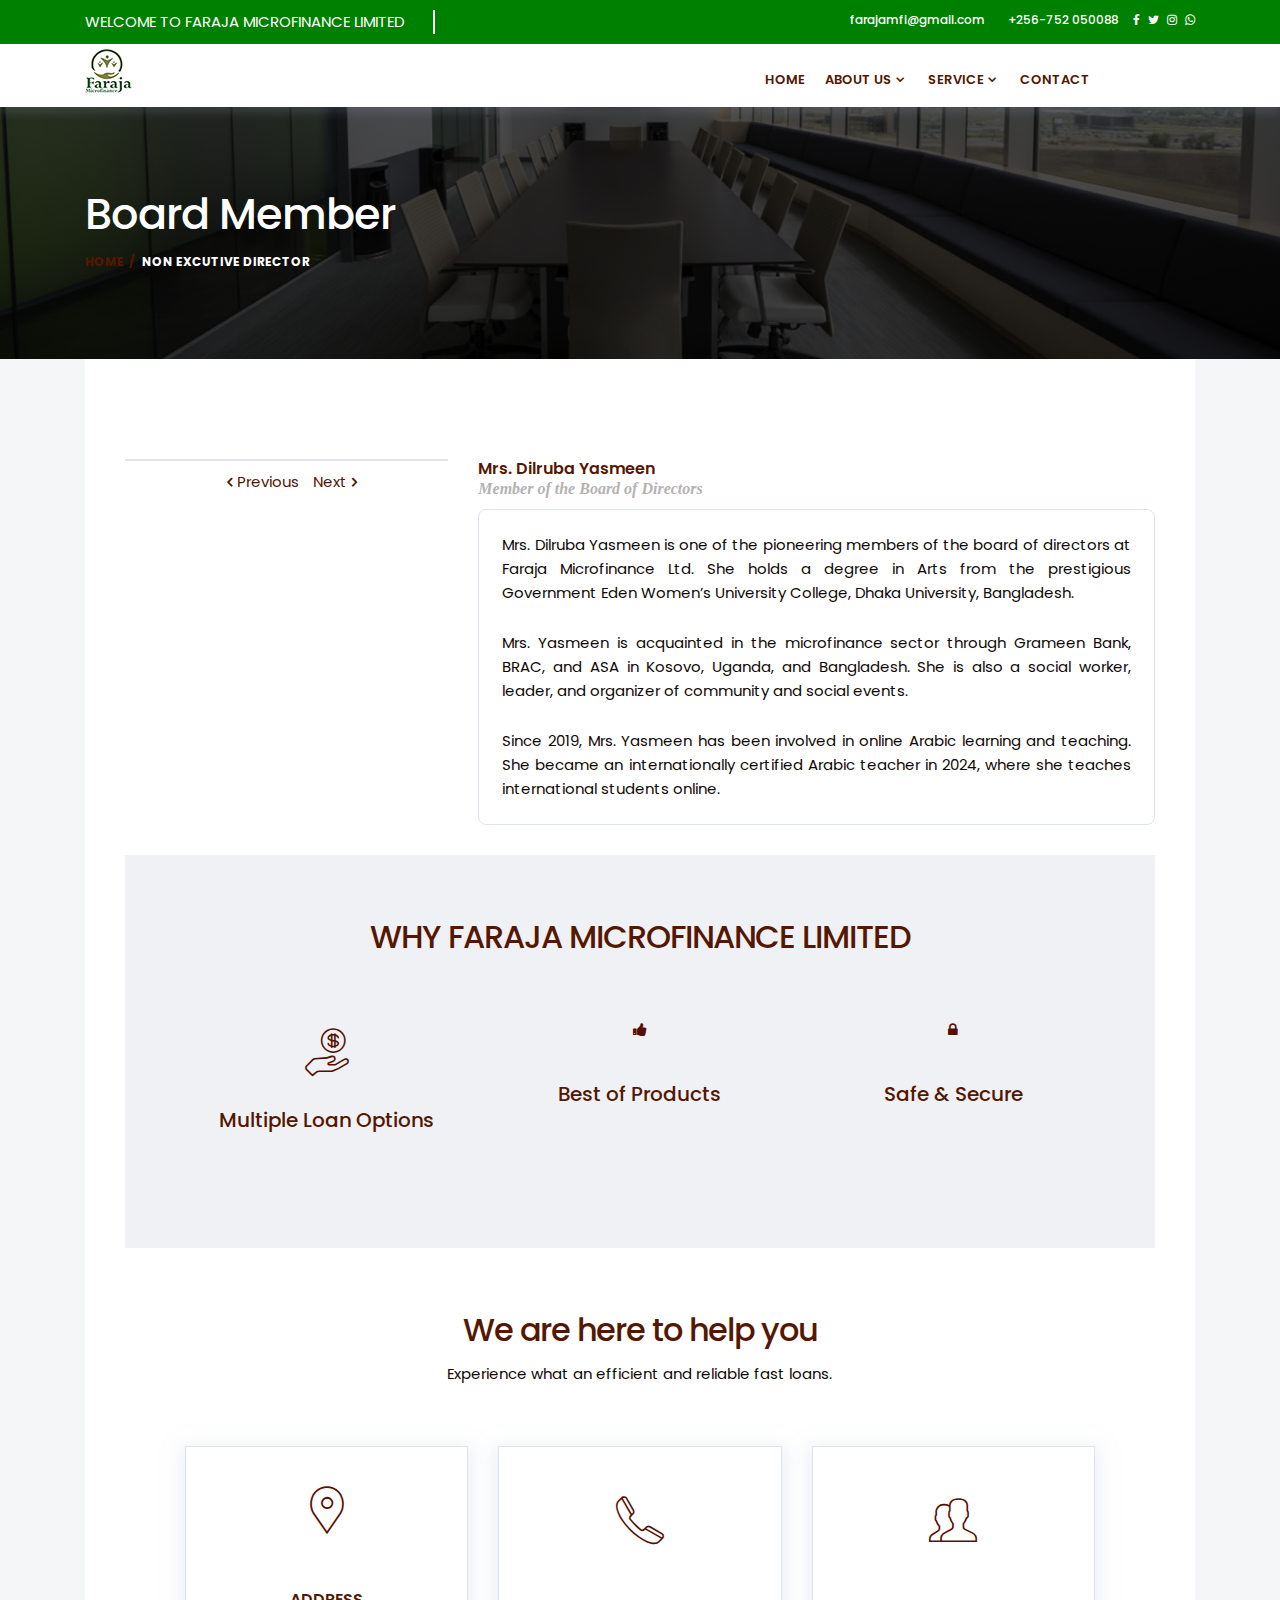
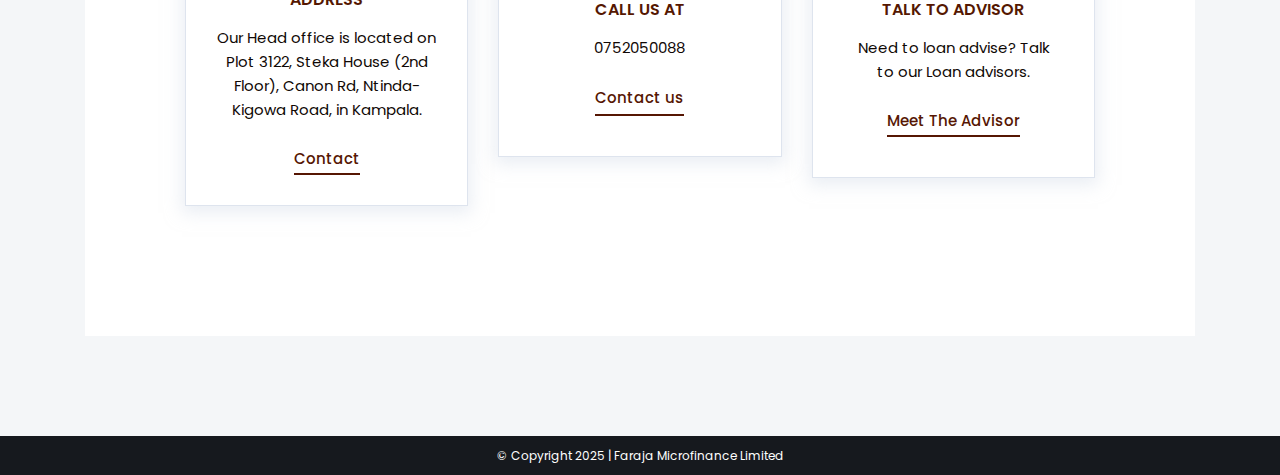
<file: team-5.html>
<!DOCTYPE html>
<html lang="en">


<!-- Mirrored from jituchauhan.com/borrow/bootstrap-4/index.html by HTTrack Website Copier/3.x [XR&CO'2014], Sat, 29 Jun 2019 16:28:42 GMT -->
<head>
    <meta charset="utf-8">
    <meta http-equiv="X-UA-Compatible" content="IE=edge">
    <meta name="viewport" content="width=device-width, initial-scale=1">
    <link rel="apple-touch-icon" sizes="76x76" href="images/icon.PNG">
    <link rel="icon" type="image/png" href="images/icon.PNG">
    <!-- The above 3 meta tags *must* come first in the head; any other head content must come *after* these tags -->
    <meta name="description" content="Island MFB offers business owners and individuals alike the opportunity to have access to banking loans and advances.">
    <meta name="keywords" content="Faraja MFL offers business owners and individuals alike the opportunity to have access to banking loans and advances.">
    <title>Faraja Microfinance limited </title>
    <!-- Bootstrap -->
    <link href="css/bootstrap.min.css" rel="stylesheet">
    <link href="css/style.css" rel="stylesheet">
    <link href="css/font-awesome.min.css" rel="stylesheet">
    <link href="css/fontello.css" rel="stylesheet">
   
    <!-- Google Fonts -->
    <link href="https://fonts.googleapis.com/css?family=Poppins:300,400,500,600,700%7CMerriweather:300,300i,400,400i,700,700i" rel="stylesheet">
    <!-- owl Carousel Css -->
    <link href="css/owl.carousel.css" rel="stylesheet">
    <link href="css/owl.theme.css" rel="stylesheet">
    <link href="css/animate.css" rel="stylesheet">
    <!-- HTML5 shim and Respond.js for IE8 support of HTML5 elements and media queries -->
    <!-- WARNING: Respond.js doesn't work if you view the page via file:// -->
    <!--[if lt IE 9]>
      <script src="https://oss.maxcdn.com/html5shiv/3.7.3/html5shiv.min.js"></script>
      <script src="https://oss.maxcdn.com/respond/1.4.2/respond.min.js"></script>
    <![endif]-->
</head>

<body>
    <div class="collapse searchbar wow fadein" id="searchbar">
        <div class="search-area">
            <div class="container">
                <div class="row">
                    <div class="col-xl-12 col-lg-12 col-md-12 col-sm-12 col-12">
                        <div class="input-group">
                            <input type="text" class="form-control" placeholder="Search for...">
                            <span class="input-group-btn">
            <button class="btn btn-default" type="button">Go!</button>
            </span> </div>
                        <!-- /input-group -->
                    </div>
                    <!-- /.col-lg-6 -->
                </div>
            </div>
        </div>
    </div>
    <div class="top-bar">
        <!-- top-bar -->
        <div class="container">
            <div class="row">
                <div class="col-xl-4 col-lg-5 col-md-4 col-sm-6 col-6 d-none d-xl-block d-lg-block">
                    <p class="mail-text">Welcome to Faraja Microfinance Limited</p>
                </div>
                <div class="col-xl-8 col-lg-7 col-md-12 col-sm-12 col-12 text-right">
                    <div class="top-nav"> <span class="top-text" style="text-transform: lowercase;"><a href="mailto:hello@islandmfb.com"> farajamfi@gmail.com</a> </span> <span class="top-text"><a href="#">‪+256-752 050088</a></span> <a href="https://web.facebook.com/ISLANDBANKING/" target="_blanc"><span class="top-social-media-icon-fa fa fa-facebook"></span></a>
                        <a href="https://twitter.com/IslandMfb" target="_blanc"><span class=" top-social-media-icon fa fa-twitter"></span></a> <a href="https://www.instagram.com/islandmfb/" target="_blanc"><span class="top-social-media-icon fa fa-instagram" target="_blanc"></span></a> <a href="https://wa.me/2347046047756?text=Hello!%20I'm%20interested%20in%20one%20of%20your%20products..."><span class="top-social-media-icon fa fa-whatsapp"></span></a>
                       
                     </div>
                  
                </div>
            </div>
        </div>
    </div>
    <!-- /.top-bar -->
    <div class="header wow fadein">
        <div class="container">
            <div class="row">
                <div class="col-xl-2 col-lg-2 col-md-12 col-sm-6 col-6">
                    <!-- logo -->
                    <div class="logo">
                        <a href="index.html"><img src="images/logg.JPG" alt=" faraaja Microfinance limited  "></a>
                    </div>
                </div>
                <!-- logo -->
                <div class="col-xl-9 col-lg-9 col-md-12 col-sm-12 col-12">
                      <div id="navigation">
                        <!-- navigation start-->
                        <ul>
                            <li class="active"><a href="index.html">Home</a></li>
                            <li><a href="about-us.html" class="animsition-link">About us</a> 
                                <ul>
                                    <li><a href="about-us.html#mission" title="Mission" class="animsition-link">Mission & Vision</a></li>
                                    <li><a href="about-us.html#team" title="Core Value" class="animsition-link">Team</a></li>
                                    <li><a href="our-history.html" title="Our History" class="animsition-link">Our History</a></li>
                                
                                </ul>
                            </li>
                            <li><a href="#" class="animsition-link">Service </a>
                                <ul>
                                    <li><a href="advance-me.html" title="Advance me" class="animsition-link">Small Individual Finance</a></li>
                                    <li><a href="consumer-loan.html" title="Consumer Loan" class="animsition-link">Small Bussiness Finance</a></li>
                                    
                                </ul>
                            </li>                           
                            <li><a href="contact-us.html" class="animsition-link">Contact</a></li>
                        </ul>
                    </div>
                    <!-- /.navigation start-->
                </div>

            </div>
        </div>
    </div>
    <div class="management-header page-header-2">
        <div class="container">
            <div class="row">
                
                 <div class="col-xl-12 col-lg-12 col-md-12 col-sm-12 col-12">
                    <div class=" pinside15">
                                <h1 class="page-title">Board Member</h1>
                    </div>
                </div>
                <div class="col-xl-12 col-lg-12 col-md-12 col-sm-12 col-12">
                    <div class="page-breadcrumb">
                        <ol class="breadcrumb">
                            <li><a href="index.html" style="color:#551701">Home</a></li>
                            <li class="active">Non Excutive Director</li>
                        </ol>
                    </div>
                </div>
            </div>
        </div>
    </div>
    <div class=" ">
        <!-- content start -->
        <div class="container">
            <div class="row">
                <div class="col-md-12">
                    <div class="wrapper-content bg-white ">
                        <div class="about-section pinside40 pt-100">
                                

                            <div class="row wow fadein">
                                <div class="col-xl-4 col-lg-4 col-md-6 col-sm-12 col-12">
                                    <div class="bg-white outline text-center ">
                                        <div class="team-img-details">
                                             
                                        </div>
                                       
                                    </div>
                                   <div class="next-previous">
                                        <a href="team-4.html" class="previous">Previous</a>  <a href="team-6.html" class="next">Next</a> 
                                    </div>
                                </div>
                                <div class="col-xl-8 col-lg-8 col-md-8 col-sm-12 col-12">
                                        <h2 class="capital-title team-header">Mrs. Dilruba Yasmeen<br> <i class="position-team">Member of the Board of Directors </i></h2>
                                    <div class="bg-white border-radius-8 outline text-center mb30 pd-23">
                                        <p class="text-justify">Mrs. Dilruba Yasmeen is one of the pioneering members of the board of directors at Faraja Microfinance Ltd. She holds a degree in Arts from the prestigious Government Eden Women’s University College, Dhaka University, Bangladesh.
                                            </p>
                                         
                                        <p class="text-justify">Mrs. Yasmeen is acquainted in the microfinance sector through Grameen Bank, BRAC, and ASA in Kosovo, Uganda, and Bangladesh. She is also a social worker, leader, and organizer of community and social events. <p>

                                        <p class="text-justify">Since 2019, Mrs. Yasmeen has been involved in online Arabic learning and teaching. She became an internationally certified Arabic teacher in 2024, where she teaches international students online.
                                </div>
                           
                        </div>
                        </div>
                        <div class=" pinside60 bg-primary">
                            <div class="">
                                <div class="row">
                                    <div class="col-xl-12 col-lg-12 col-md-12 col-sm-12 col-12">
                                        <div class="section-title text-center mb60">
                                            <h1>WHY FARAJA MICROFINANCE LIMITED</h1>
                                            <!-- <p>Quisque in augunean suscipit ipsum nibh sit amet venerem </p> -->
                                        </div>
                                    </div>
                                </div>
                                <div class="row">
                                        <div class="col-xl-4 col-lg-4 col-md-4 col-sm-4 col-12 mb-4">
                                            <div class="text-center mb30">
                                                    <div class="mb20"><i class="icon-money fa-icon"></i></div>
                                                <h3 class="mb20">Multiple Loan Options</h3>
                                                <!-- <p> Various versions have evolved over the years,sometimes by accident.</p> -->
                                            </div>
                                        </div>
                                        <div class="col-xl-4 col-lg-4 col-md-4 col-sm-4 col-12 mb-4">
                                            <div class="text-center mb30">
                                                    <div class="mb40"><i class="fa fa-thumbs-up fa-icon"></i></div>
                                                <h3 class="mb20">Best of  Products  </h3>
                                                <!-- <p>To provide the Nigerian market with the best of our products and ensure that effective and efficient delivery system is put in place</p> -->
                                            </div>
                                        </div>
                                        <div class="col-xl-4 col-lg-4 col-md-4 col-sm-4 col-12">
                                            <div class="text-center mb30">
                                                <div class="mb40"> <i class="fa fa-lock fa-icon"></i></div>
                                                <h3 class="mb20">Safe &amp; Secure</h3>
                                                <!-- <p>The Bank prides itself as a promise keeper to its numerous customers, with testimonials all abounding.  </p> -->
                                            </div>
                                        </div>
                                    </div>
                            </div>
                        </div>
                     
                        <div class="cta-section pinside60 bg-white section-space60">
                            <div class=" ">
                                <div class="row">
                                    <div class="offset-xl-2 col-xl-8 offset-lg-2 col-lg-8 col-md-8 col-sm-12 col-12">
                                        <div class="mb60 text-center section-title">
                                            <!-- section title start-->
                                            <h1>We are here to help you</h1>
                                            <p>Experience what an efficient and reliable fast loans.</p>
                                        </div>
                                        <!-- /.section title start-->
                                    </div>
                                </div>
                                <div class="row">
                                    <div class="col-xl-4 col-lg-4 col-md-6 col-sm-12 col-12">
                                        <div class="bg-white bg-boxshadow pinside40 pd-30 outline text-center mb30">
                                            <div class="mb40"><i class="icon-placeholder-3 icon-2x  icon-default"></i>
                                            </div>
                                            <h2 class="capital-title">Address</h2>
                                            <p> Our Head office is located on Plot 3122, Steka House (2nd Floor), Canon Rd, Ntinda-Kigowa Road, in Kampala. </p>
                                            <a href="contact-us.html" class="btn-link">Contact</a> </div>
                                    </div>
                                     <div class="col-xl-4 col-lg-4 col-md-6 col-sm-12 col-12">
                                        <div class="bg-white bg-boxshadow pinside40 outline text-center mb30">
                                            <div class="mb40"><i class="icon-phone-call icon-2x icon-default"></i></div>
                                            <h2 class="capital-title">Call us at </h2>
                                            <p class="">0752050088 <p>
                                            <a href="contact-us.html#reachtoUs" class="btn-link">Contact us</a> </div>
                                    </div>
                                    <div class="col-xl-4 col-lg-4 col-md-6 col-sm-12 col-12">
                                        <div class="bg-white bg-boxshadow pinside40 outline text-center mb30">
                                            <div class="mb40"> <i class="icon-users icon-2x icon-default"></i></div>
                                            <h2 class="capital-title">Talk to Advisor</h2>
                                            <p>Need to loan advise? Talk to our Loan advisors.</p>
                                            <a href="contact-us.html#reachtoUs" class="btn-link">Meet The Advisor</a> </div>
                                    </div>
                                </div>
                            </div>
                        </div>
                    </div>
                </div>
            </div>
        </div>
    </div>
    <!-- /.content end -->
    <div class="tiny-footer">
            <!-- tiny footer -->
            <div class="container">
                <div class="row">
                    <div class="col-xl-12 col-lg-12 col-md-12 col-sm-12 col-12">
                        <p class="text-center color-white">© Copyright 2025 | Faraja Microfinance Limited</p>
                    </div>
                </div>
            </div>
        </div>
    <!-- /.tiny footer -->
    <!-- back to top icon -->
    <a href="#0" class="cd-top" title="Go to top">Top</a>
    <!-- jQuery (necessary for Bootstrap's JavaScript plugins) -->
    <script src="js/jquery.min.js"></script>
    <!-- Include all compiled plugins (below), or include individual files as needed -->
    <script src="js/bootstrap.min.js"></script>
    <script type="text/javascript" src="js/menumaker.js"></script>
  
    <script type="text/javascript" src="js/jquery.sticky.js"></script>
    <script type="text/javascript" src="js/sticky-header.js"></script>
    <!-- Back to top script -->
    <script src="js/back-to-top.js" type="text/javascript"></script>
   
</body>


<!-- Mirrored from jituchauhan.com/borrow/bootstrap-4/about.html by HTTrack Website Copier/3.x [XR&CO'2014], Sat, 29 Jun 2019 16:39:09 GMT -->
</html>
</file>
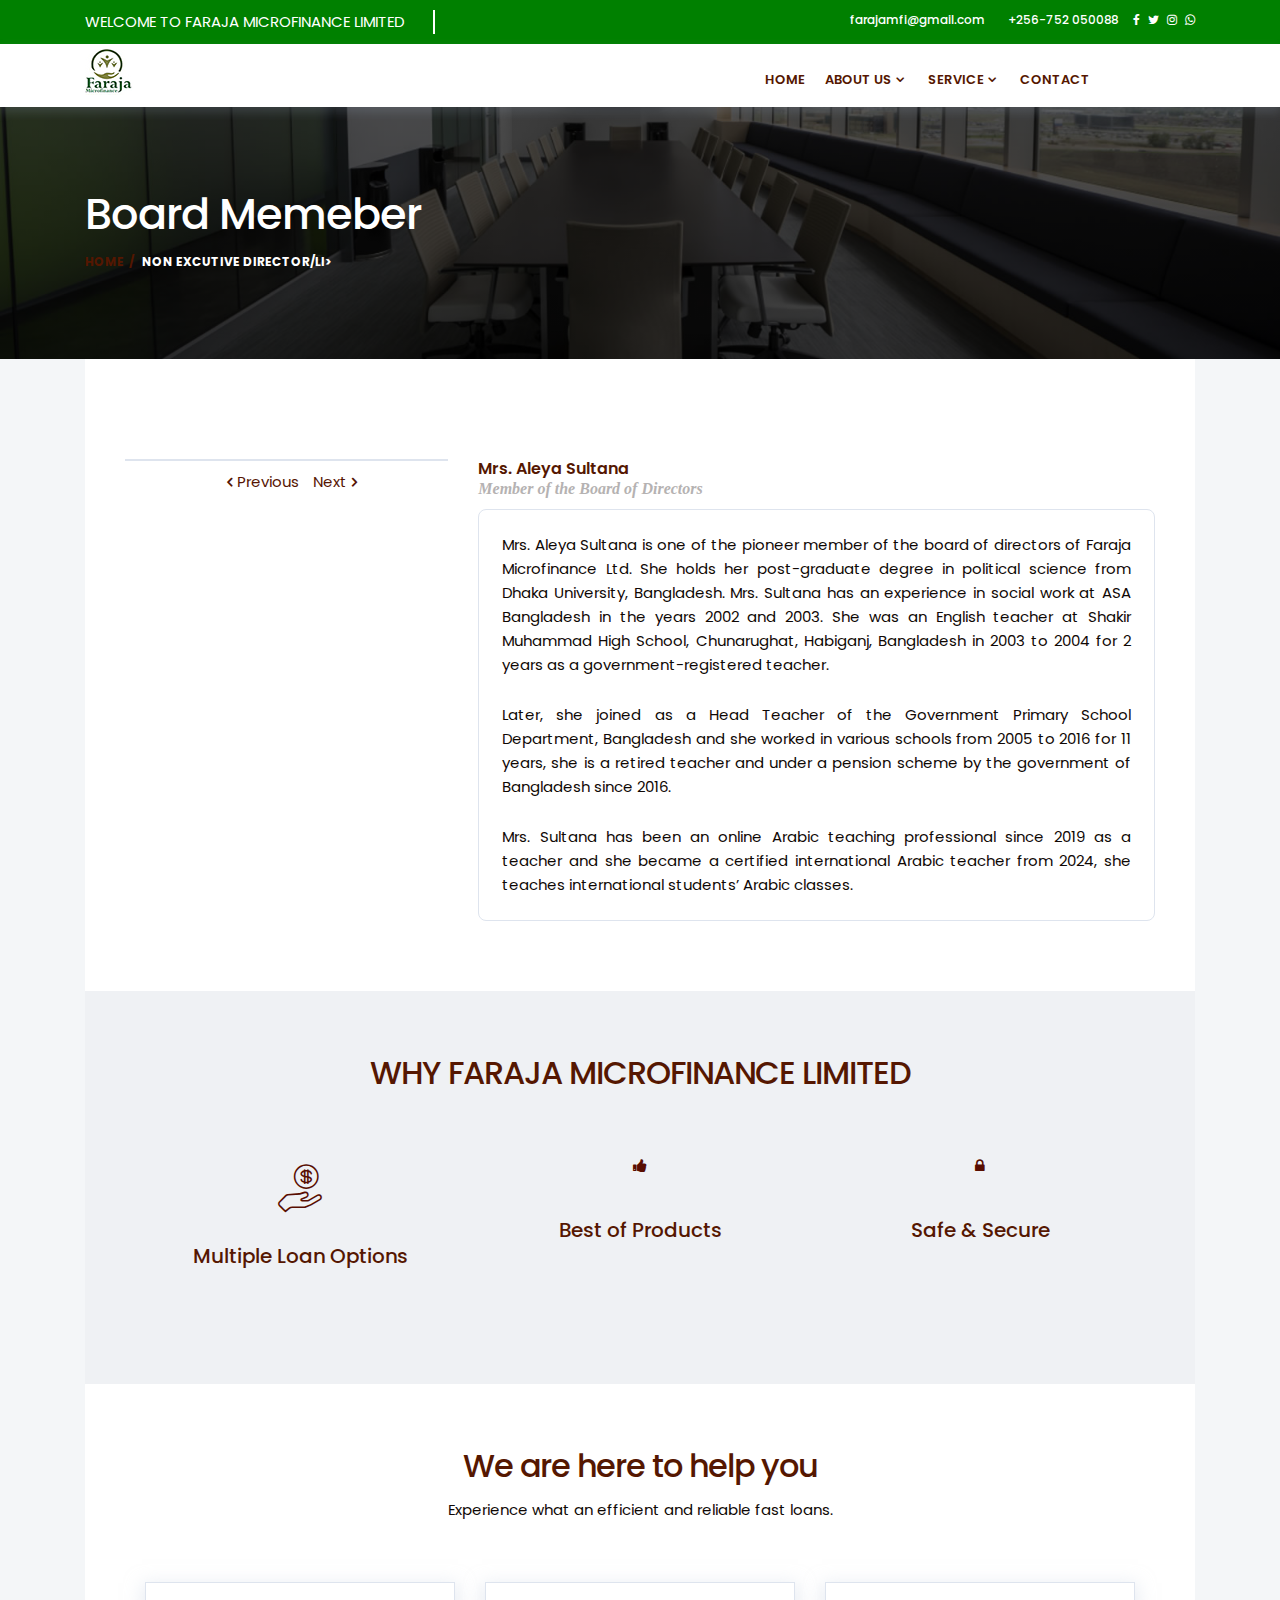
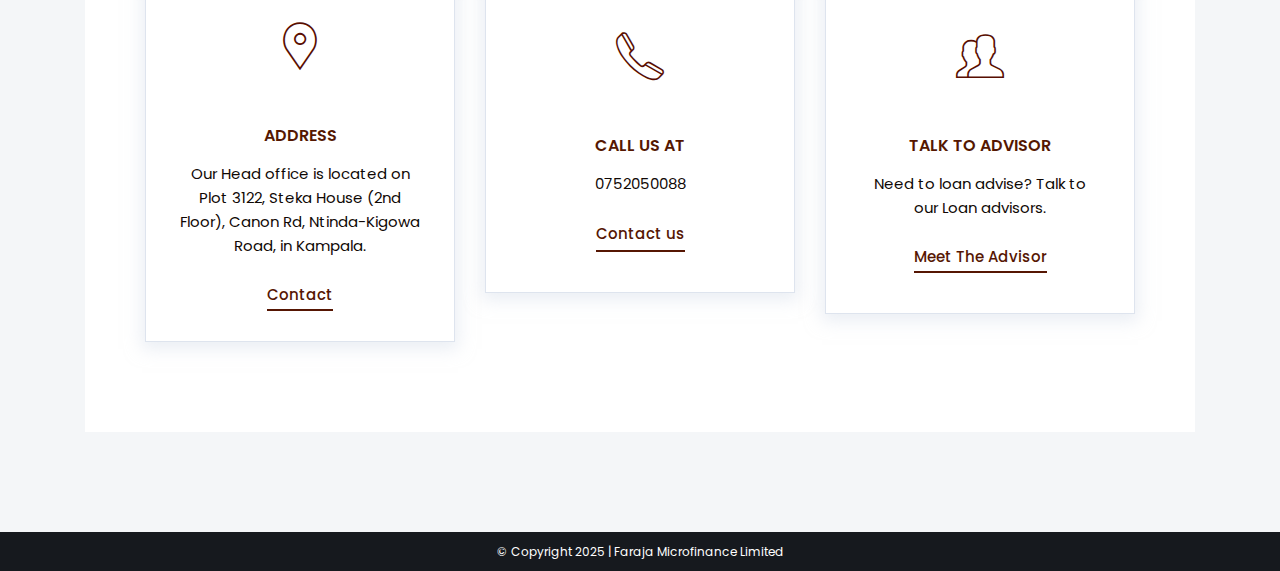
<file: team-6.html>
<!DOCTYPE html>
<html lang="en">


<!-- Mirrored from jituchauhan.com/borrow/bootstrap-4/index.html by HTTrack Website Copier/3.x [XR&CO'2014], Sat, 29 Jun 2019 16:28:42 GMT -->
<head>
    <meta charset="utf-8">
    <meta http-equiv="X-UA-Compatible" content="IE=edge">
    <meta name="viewport" content="width=device-width, initial-scale=1">
    <link rel="apple-touch-icon" sizes="76x76" href="images/icon.PNG">
    <link rel="icon" type="image/png" href="images/icon.PNG">
    <!-- The above 3 meta tags *must* come first in the head; any other head content must come *after* these tags -->
    <meta name="description" content="Island MFB offers business owners and individuals alike the opportunity to have access to banking loans and advances.">
    <meta name="keywords" content="Faraja MFL offers business owners and individuals alike the opportunity to have access to banking loans and advances.">
    <title>Faraja Microfinance limited </title>
    <!-- Bootstrap -->
    <link href="css/bootstrap.min.css" rel="stylesheet">
    <link href="css/style.css" rel="stylesheet">
    <link href="css/font-awesome.min.css" rel="stylesheet">
    <link href="css/fontello.css" rel="stylesheet">
   
    <!-- Google Fonts -->
    <link href="https://fonts.googleapis.com/css?family=Poppins:300,400,500,600,700%7CMerriweather:300,300i,400,400i,700,700i" rel="stylesheet">
    <!-- owl Carousel Css -->
    <link href="css/owl.carousel.css" rel="stylesheet">
    <link href="css/owl.theme.css" rel="stylesheet">
    <link href="css/animate.css" rel="stylesheet">
    <!-- HTML5 shim and Respond.js for IE8 support of HTML5 elements and media queries -->
    <!-- WARNING: Respond.js doesn't work if you view the page via file:// -->
    <!--[if lt IE 9]>
      <script src="https://oss.maxcdn.com/html5shiv/3.7.3/html5shiv.min.js"></script>
      <script src="https://oss.maxcdn.com/respond/1.4.2/respond.min.js"></script>
    <![endif]-->
</head>

<body>
    <div class="collapse searchbar wow fadein" id="searchbar">
        <div class="search-area">
            <div class="container">
                <div class="row">
                    <div class="col-xl-12 col-lg-12 col-md-12 col-sm-12 col-12">
                        <div class="input-group">
                            <input type="text" class="form-control" placeholder="Search for...">
                            <span class="input-group-btn">
            <button class="btn btn-default" type="button">Go!</button>
            </span> </div>
                        <!-- /input-group -->
                    </div>
                    <!-- /.col-lg-6 -->
                </div>
            </div>
        </div>
    </div>
    <div class="top-bar">
        <!-- top-bar -->
        <div class="container">
            <div class="row">
                <div class="col-xl-4 col-lg-5 col-md-4 col-sm-6 col-6 d-none d-xl-block d-lg-block">
                    <p class="mail-text">Welcome to Faraja Microfinance Limited</p>
                </div>
                <div class="col-xl-8 col-lg-7 col-md-12 col-sm-12 col-12 text-right">
                    <div class="top-nav"> <span class="top-text" style="text-transform: lowercase;"><a href="mailto:hello@islandmfb.com"> farajamfi@gmail.com</a> </span> <span class="top-text"><a href="#">‪+256-752 050088</a></span> <a href="https://web.facebook.com/ISLANDBANKING/" target="_blanc"><span class="top-social-media-icon-fa fa fa-facebook"></span></a>
                        <a href="https://twitter.com/IslandMfb" target="_blanc"><span class=" top-social-media-icon fa fa-twitter"></span></a> <a href="https://www.instagram.com/islandmfb/" target="_blanc"><span class="top-social-media-icon fa fa-instagram" target="_blanc"></span></a> <a href="https://wa.me/2347046047756?text=Hello!%20I'm%20interested%20in%20one%20of%20your%20products..."><span class="top-social-media-icon fa fa-whatsapp"></span></a>
                       
                     </div>
                  
                </div>
            </div>
        </div>
    </div>
    <!-- /.top-bar -->
    <div class="header wow fadein">
        <div class="container">
            <div class="row">
                <div class="col-xl-2 col-lg-2 col-md-12 col-sm-6 col-6">
                    <!-- logo -->
                    <div class="logo">
                        <a href="index.html"><img src="images/logg.JPG" alt=" faraaja Microfinance limited  "></a>
                    </div>
                </div>
                <!-- logo -->
                <div class="col-xl-9 col-lg-9 col-md-12 col-sm-12 col-12">
                      <div id="navigation">
                        <!-- navigation start-->
                        <ul>
                            <li class="active"><a href="index.html">Home</a></li>
                            <li><a href="about-us.html" class="animsition-link">About us</a> 
                                <ul>
                                    <li><a href="about-us.html#mission" title="Mission" class="animsition-link">Mission & Vision</a></li>
                                    <li><a href="about-us.html#team" title="Core Value" class="animsition-link">Team</a></li>
                                    <li><a href="our-history.html" title="Our History" class="animsition-link">Our History</a></li>
                                
                                </ul>
                            </li>
                            <li><a href="#" class="animsition-link">Service </a>
                                <ul>
                                    <li><a href="advance-me.html" title="Advance me" class="animsition-link">Small Individual Finance</a></li>
                                    <li><a href="consumer-loan.html" title="Consumer Loan" class="animsition-link">Small Bussiness Finance</a></li>
                                    
                                </ul>
                            </li>                           
                            <li><a href="contact-us.html" class="animsition-link">Contact</a></li>
                        </ul>
                    </div>
                    <!-- /.navigation start-->
                </div>

            </div>
        </div>
    </div>
    <div class="management-header page-header-2">
        <div class="container">
            <div class="row">
                
                 <div class="col-xl-12 col-lg-12 col-md-12 col-sm-12 col-12">
                    <div class=" pinside15">
                                <h1 class="page-title">Board Memeber</h1>
                    </div>
                </div>
                <div class="col-xl-12 col-lg-12 col-md-12 col-sm-12 col-12">
                    <div class="page-breadcrumb">
                        <ol class="breadcrumb">
                            <li><a href="index.html" style="color:#551701">Home</a></li>
                            <li class="active">Non Excutive Director/li>
                        </ol>
                    </div>
                </div>
            </div>
        </div>
    </div>
    <div class=" ">
        <!-- content start -->
        <div class="container">
            <div class="row">
                <div class="col-md-12">
                    <div class="wrapper-content bg-white ">
                        <div class="about-section pinside40 pt-100">
                                

                            <div class="row wow fadein">
                                <div class="col-xl-4 col-lg-4 col-md-6 col-sm-12 col-12">
                                    <div class="bg-white outline text-center ">
                                        <div class="team-img-details">
                                             
                                        </div>
                                       
                                    </div>
                                   <div class="next-previous">
                                        <a href="team-5.html" class="previous">Previous</a>  <a href="team-7.html" class="next">Next</a> 
                                    </div>
                                </div>
                                <div class="col-xl-8 col-lg-8 col-md-8 col-sm-12 col-12">
                                        <h2 class="capital-title team-header">Mrs. Aleya Sultana<br> <i class="position-team">Member of the Board of Directors </i></h2>
                                    <div class="bg-white border-radius-8 outline text-center mb30 pd-23">
                                        <p class="text-justify">Mrs. Aleya Sultana is one of the pioneer member of the board of directors of Faraja Microfinance Ltd. 
                                            She holds her post-graduate degree in political science from Dhaka University, Bangladesh.
                                            Mrs. Sultana has an experience in social work at ASA Bangladesh in the years 2002 and 2003. She was an English teacher at Shakir Muhammad High School, Chunarughat, Habiganj, Bangladesh in 2003 to 2004 for 2 years as a government-registered teacher. </p>
                                            
                                         
                                        <p class="text-justify">Later, she joined as a Head Teacher of the Government Primary School Department, Bangladesh and she worked in various schools from 2005 to 2016 for 11 years, she is a retired teacher and under a pension scheme by the government of Bangladesh since 2016. 
                                        </p>

                                        <p class="text-justify">Mrs. Sultana has been an online Arabic teaching professional since 2019 as a teacher and she became a certified international Arabic teacher from 2024, she teaches international students’ Arabic classes.   </div>
                                </div>
                           
                        </div>
                        </div>
                        <div class=" pinside60 bg-primary">
                            <div class="">
                                <div class="row">
                                    <div class="col-xl-12 col-lg-12 col-md-12 col-sm-12 col-12">
                                        <div class="section-title text-center mb60">
                                            <h1>WHY FARAJA MICROFINANCE LIMITED</h1>
                                            <!-- <p>Quisque in augunean suscipit ipsum nibh sit amet venerem </p> -->
                                        </div>
                                    </div>
                                </div>
                                <div class="row">
                                        <div class="col-xl-4 col-lg-4 col-md-4 col-sm-4 col-12 mb-4">
                                            <div class="text-center mb30">
                                                    <div class="mb20"><i class="icon-money fa-icon"></i></div>
                                                <h3 class="mb20">Multiple Loan Options</h3>
                                                <!-- <p> Various versions have evolved over the years,sometimes by accident.</p> -->
                                            </div>
                                        </div>
                                        <div class="col-xl-4 col-lg-4 col-md-4 col-sm-4 col-12 mb-4">
                                            <div class="text-center mb30">
                                                    <div class="mb40"><i class="fa fa-thumbs-up fa-icon"></i></div>
                                                <h3 class="mb20">Best of  Products  </h3>
                                                <!-- <p>To provide the Nigerian market with the best of our products and ensure that effective and efficient delivery system is put in place</p> -->
                                            </div>
                                        </div>
                                        <div class="col-xl-4 col-lg-4 col-md-4 col-sm-4 col-12">
                                            <div class="text-center mb30">
                                                <div class="mb40"> <i class="fa fa-lock fa-icon"></i></div>
                                                <h3 class="mb20">Safe &amp; Secure</h3>
                                                <!-- <p>The Bank prides itself as a promise keeper to its numerous customers, with testimonials all abounding.  </p> -->
                                            </div>
                                        </div>
                                    </div>
                            </div>
                        </div>
                     
                        <div class="cta-section pinside60 bg-white section-space60">
                            <div class=" ">
                                <div class="row">
                                    <div class="offset-xl-2 col-xl-8 offset-lg-2 col-lg-8 col-md-8 col-sm-12 col-12">
                                        <div class="mb60 text-center section-title">
                                            <!-- section title start-->
                                            <h1>We are here to help you</h1>
                                            <p>Experience what an efficient and reliable fast loans.</p>
                                        </div>
                                        <!-- /.section title start-->
                                    </div>
                                </div>
                                <div class="row">
                                    <div class="col-xl-4 col-lg-4 col-md-6 col-sm-12 col-12">
                                        <div class="bg-white bg-boxshadow pinside40 pd-30 outline text-center mb30">
                                            <div class="mb40"><i class="icon-placeholder-3 icon-2x  icon-default"></i>
                                            </div>
                                            <h2 class="capital-title">Address</h2>
                                            <p> Our Head office is located on Plot 3122, Steka House (2nd Floor), Canon Rd, Ntinda-Kigowa Road, in Kampala. </p>
                                            <a href="contact-us.html" class="btn-link">Contact</a> </div>
                                    </div>
                                     <div class="col-xl-4 col-lg-4 col-md-6 col-sm-12 col-12">
                                        <div class="bg-white bg-boxshadow pinside40 outline text-center mb30">
                                            <div class="mb40"><i class="icon-phone-call icon-2x icon-default"></i></div>
                                            <h2 class="capital-title">Call us at </h2>
                                            <p class="">0752050088 <p>
                                            <a href="contact-us.html#reachtoUs" class="btn-link">Contact us</a> </div>
                                    </div>
                                    <div class="col-xl-4 col-lg-4 col-md-6 col-sm-12 col-12">
                                        <div class="bg-white bg-boxshadow pinside40 outline text-center mb30">
                                            <div class="mb40"> <i class="icon-users icon-2x icon-default"></i></div>
                                            <h2 class="capital-title">Talk to Advisor</h2>
                                            <p>Need to loan advise? Talk to our Loan advisors.</p>
                                            <a href="contact-us.html#reachtoUs" class="btn-link">Meet The Advisor</a> </div>
                                    </div>
                                </div>
                            </div>
                        </div>
                    </div>
                </div>
            </div>
        </div>
    </div>
    <!-- /.content end -->
    <div class="tiny-footer">
            <!-- tiny footer -->
            <div class="container">
                <div class="row">
                    <div class="col-xl-12 col-lg-12 col-md-12 col-sm-12 col-12">
                        <p class="text-center color-white">© Copyright 2025 | Faraja Microfinance Limited</p>
                    </div>
                </div>
            </div>
        </div>
    <!-- /.tiny footer -->
    <!-- back to top icon -->
    <a href="#0" class="cd-top" title="Go to top">Top</a>
    <!-- jQuery (necessary for Bootstrap's JavaScript plugins) -->
    <script src="js/jquery.min.js"></script>
    <!-- Include all compiled plugins (below), or include individual files as needed -->
    <script src="js/bootstrap.min.js"></script>
    <script type="text/javascript" src="js/menumaker.js"></script>
  
    <script type="text/javascript" src="js/jquery.sticky.js"></script>
    <script type="text/javascript" src="js/sticky-header.js"></script>
    <!-- Back to top script -->
    <script src="js/back-to-top.js" type="text/javascript"></script>
   
</body>


<!-- Mirrored from jituchauhan.com/borrow/bootstrap-4/about.html by HTTrack Website Copier/3.x [XR&CO'2014], Sat, 29 Jun 2019 16:39:09 GMT -->
</html>
</file>
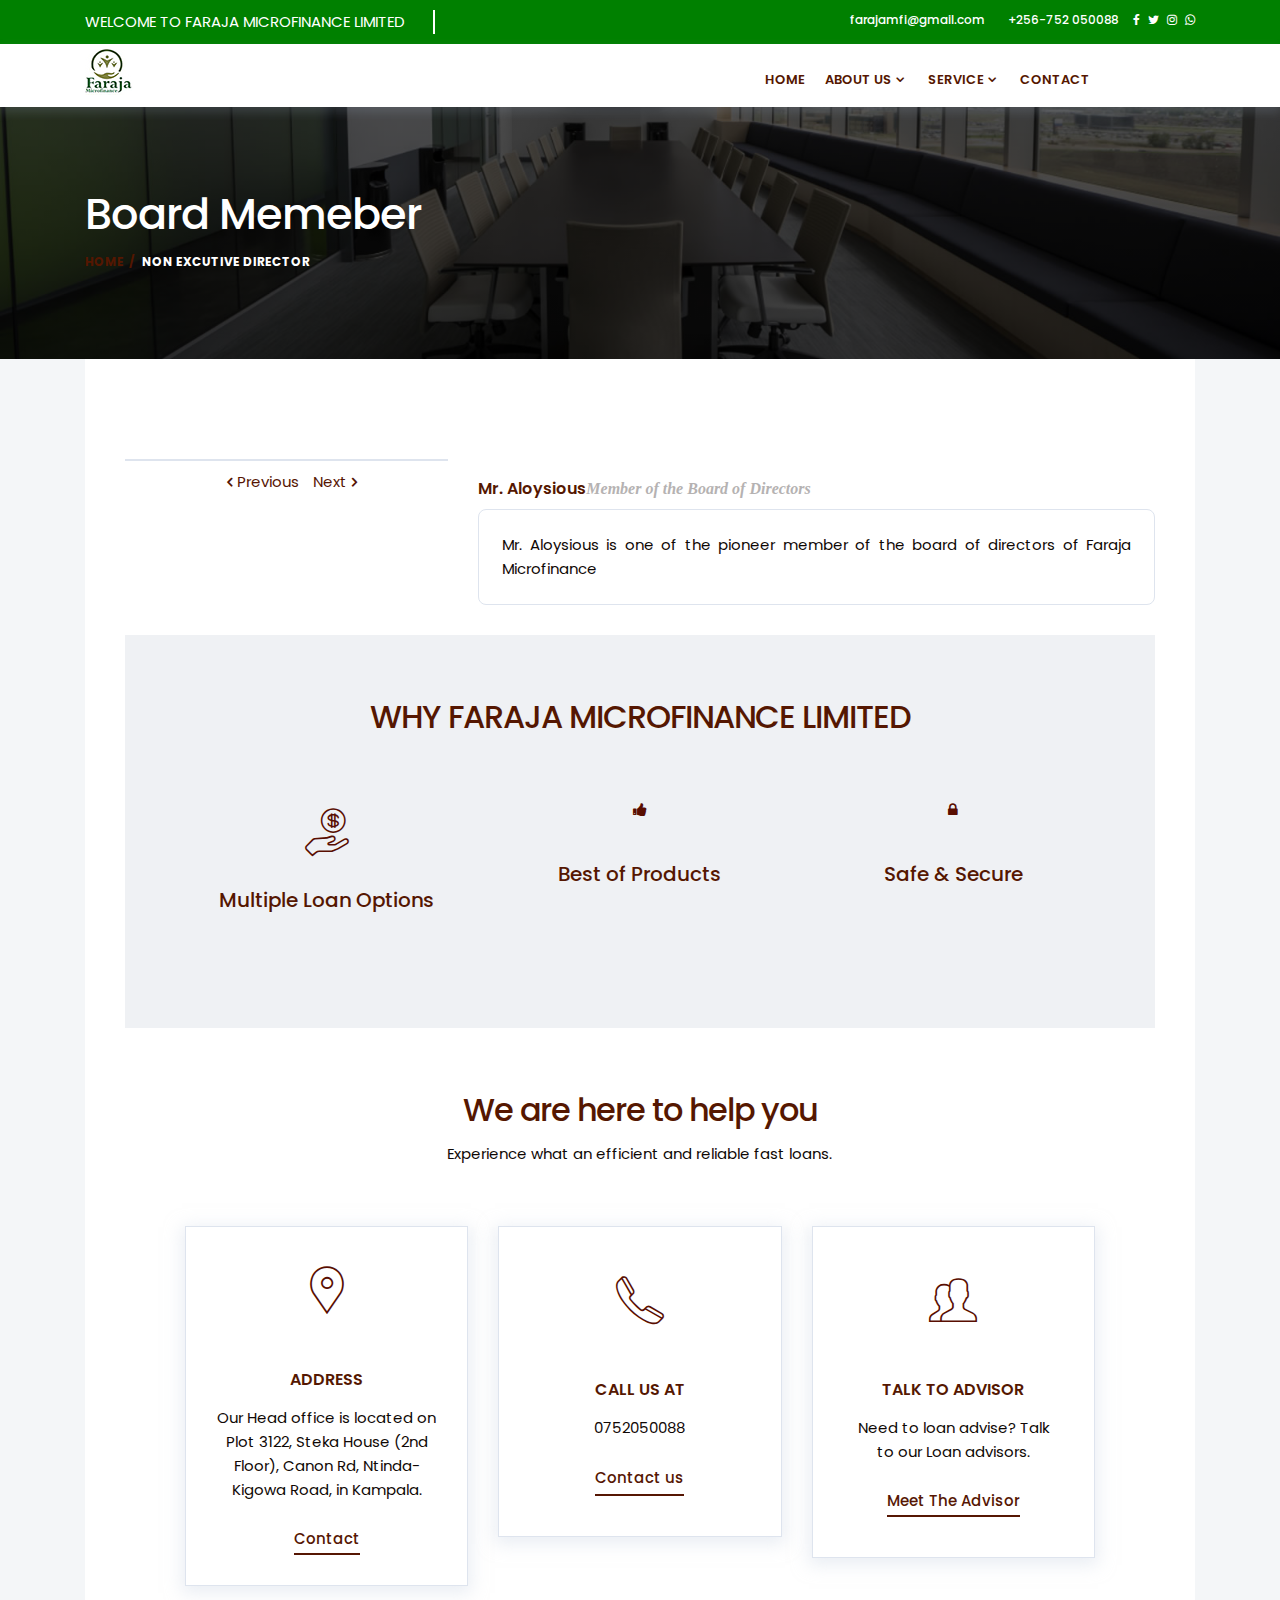
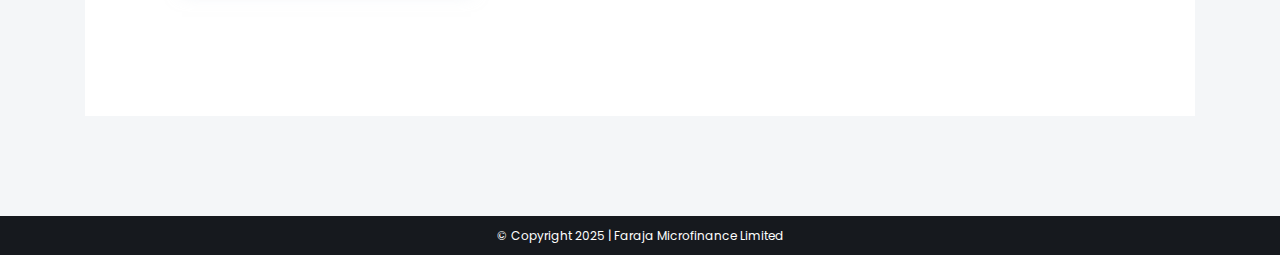
<file: team-7.html>
<!DOCTYPE html>
<html lang="en">


<!-- Mirrored from jituchauhan.com/borrow/bootstrap-4/index.html by HTTrack Website Copier/3.x [XR&CO'2014], Sat, 29 Jun 2019 16:28:42 GMT -->
<head>
    <meta charset="utf-8">
    <meta http-equiv="X-UA-Compatible" content="IE=edge">
    <meta name="viewport" content="width=device-width, initial-scale=1">
    <link rel="apple-touch-icon" sizes="76x76" href="images/icon.PNG">
    <link rel="icon" type="image/png" href="images/icon.PNG">
    <!-- The above 3 meta tags *must* come first in the head; any other head content must come *after* these tags -->
    <meta name="description" content="Island MFB offers business owners and individuals alike the opportunity to have access to banking loans and advances.">
    <meta name="keywords" content="Faraja MFL offers business owners and individuals alike the opportunity to have access to banking loans and advances.">
    <title>Faraja Microfinance limited </title>
    <!-- Bootstrap -->
    <link href="css/bootstrap.min.css" rel="stylesheet">
    <link href="css/style.css" rel="stylesheet">
    <link href="css/font-awesome.min.css" rel="stylesheet">
    <link href="css/fontello.css" rel="stylesheet">
   
    <!-- Google Fonts -->
    <link href="https://fonts.googleapis.com/css?family=Poppins:300,400,500,600,700%7CMerriweather:300,300i,400,400i,700,700i" rel="stylesheet">
    <!-- owl Carousel Css -->
    <link href="css/owl.carousel.css" rel="stylesheet">
    <link href="css/owl.theme.css" rel="stylesheet">
    <link href="css/animate.css" rel="stylesheet">
    <!-- HTML5 shim and Respond.js for IE8 support of HTML5 elements and media queries -->
    <!-- WARNING: Respond.js doesn't work if you view the page via file:// -->
    <!--[if lt IE 9]>
      <script src="https://oss.maxcdn.com/html5shiv/3.7.3/html5shiv.min.js"></script>
      <script src="https://oss.maxcdn.com/respond/1.4.2/respond.min.js"></script>
    <![endif]-->
</head>

<body>
    <div class="collapse searchbar wow fadein" id="searchbar">
        <div class="search-area">
            <div class="container">
                <div class="row">
                    <div class="col-xl-12 col-lg-12 col-md-12 col-sm-12 col-12">
                        <div class="input-group">
                            <input type="text" class="form-control" placeholder="Search for...">
                            <span class="input-group-btn">
            <button class="btn btn-default" type="button">Go!</button>
            </span> </div>
                        <!-- /input-group -->
                    </div>
                    <!-- /.col-lg-6 -->
                </div>
            </div>
        </div>
    </div>
    <div class="top-bar">
        <!-- top-bar -->
        <div class="container">
            <div class="row">
                <div class="col-xl-4 col-lg-5 col-md-4 col-sm-6 col-6 d-none d-xl-block d-lg-block">
                    <p class="mail-text">Welcome to Faraja Microfinance Limited</p>
                </div>
                <div class="col-xl-8 col-lg-7 col-md-12 col-sm-12 col-12 text-right">
                    <div class="top-nav"> <span class="top-text" style="text-transform: lowercase;"><a href="mailto:hello@islandmfb.com"> farajamfi@gmail.com</a> </span> <span class="top-text"><a href="#">‪+256-752 050088</a></span> <a href="https://web.facebook.com/ISLANDBANKING/" target="_blanc"><span class="top-social-media-icon-fa fa fa-facebook"></span></a>
                        <a href="https://twitter.com/IslandMfb" target="_blanc"><span class=" top-social-media-icon fa fa-twitter"></span></a> <a href="https://www.instagram.com/islandmfb/" target="_blanc"><span class="top-social-media-icon fa fa-instagram" target="_blanc"></span></a> <a href="https://wa.me/2347046047756?text=Hello!%20I'm%20interested%20in%20one%20of%20your%20products..."><span class="top-social-media-icon fa fa-whatsapp"></span></a>
                       
                     </div>
                  
                </div>
            </div>
        </div>
    </div>
    <!-- /.top-bar -->
    <div class="header wow fadein">
        <div class="container">
            <div class="row">
                <div class="col-xl-2 col-lg-2 col-md-12 col-sm-6 col-6">
                    <!-- logo -->
                    <div class="logo">
                        <a href="index.html"><img src="images/logg.JPG" alt=" faraaja Microfinance limited  "></a>
                    </div>
                </div>
                <!-- logo -->
                <div class="col-xl-9 col-lg-9 col-md-12 col-sm-12 col-12">
                      <div id="navigation">
                        <!-- navigation start-->
                        <ul>
                            <li class="active"><a href="index.html">Home</a></li>
                            <li><a href="about-us.html" class="animsition-link">About us</a> 
                                <ul>
                                    <li><a href="about-us.html#mission" title="Mission" class="animsition-link">Mission & Vision</a></li>
                                    <li><a href="about-us.html#team" title="Core Value" class="animsition-link">Team</a></li>
                                    <li><a href="our-history.html" title="Our History" class="animsition-link">Our History</a></li>
                                
                                </ul>
                            </li>
                            <li><a href="#" class="animsition-link">Service </a>
                                <ul>
                                    <li><a href="advance-me.html" title="Advance me" class="animsition-link">Small Individual Finance</a></li>
                                    <li><a href="consumer-loan.html" title="Consumer Loan" class="animsition-link">Small Bussiness Finance</a></li>
                                    
                                </ul>
                            </li>                           
                            <li><a href="contact-us.html" class="animsition-link">Contact</a></li>
                        </ul>
                    </div>
                    <!-- /.navigation start-->
                </div>

            </div>
        </div>
    </div>
    <div class="management-header page-header-2">
        <div class="container">
            <div class="row">
                
                 <div class="col-xl-12 col-lg-12 col-md-12 col-sm-12 col-12">
                    <div class=" pinside15">
                                <h1 class="page-title">Board Memeber</h1>
                    </div>
                </div>
                <div class="col-xl-12 col-lg-12 col-md-12 col-sm-12 col-12">
                    <div class="page-breadcrumb">
                        <ol class="breadcrumb">
                            <li><a href="index.html" style="color:#551701">Home</a></li>
                            <li class="active">Non Excutive Director</li>
                        </ol>
                    </div>
                </div>
            </div>
        </div>
    </div>
    <div class=" ">
        <!-- content start -->
        <div class="container">
            <div class="row">
                <div class="col-md-12">
                    <div class="wrapper-content bg-white ">
                        <div class="about-section pinside40 pt-100">
                                

                            <div class="row wow fadein">
                                <div class="col-xl-4 col-lg-4 col-md-6 col-sm-12 col-12">
                                    <div class="bg-white outline text-center ">
                                        <div class="team-img-details">
                                             
                                        </div>
                                       
                                    </div>
                                   <div class="next-previous">
                                        <a href="team-5.html" class="previous">Previous</a>  <a href="team-7.html" class="next">Next</a> 
                                    </div>
                                </div>
                                <div class="col-xl-8 col-lg-8 col-md-8 col-sm-12 col-12">
                                        <h2 class="capital-title team-header"><br> Mr. Aloysious<i class="position-team">Member of the Board of Directors </i></h2>
                                    <div class="bg-white border-radius-8 outline text-center mb30 pd-23">
                                        <p class="text-justify"> Mr. Aloysious is one of the pioneer member of the board of directors of Faraja Microfinance</div>
                           
                        </div>
                        </div>
                        <div class=" pinside60 bg-primary">
                            <div class="">
                                <div class="row">
                                    <div class="col-xl-12 col-lg-12 col-md-12 col-sm-12 col-12">
                                        <div class="section-title text-center mb60">
                                            <h1>WHY FARAJA MICROFINANCE LIMITED</h1>
                                            <!-- <p>Quisque in augunean suscipit ipsum nibh sit amet venerem </p> -->
                                        </div>
                                    </div>
                                </div>
                                <div class="row">
                                        <div class="col-xl-4 col-lg-4 col-md-4 col-sm-4 col-12 mb-4">
                                            <div class="text-center mb30">
                                                    <div class="mb20"><i class="icon-money fa-icon"></i></div>
                                                <h3 class="mb20">Multiple Loan Options</h3>
                                                <!-- <p> Various versions have evolved over the years,sometimes by accident.</p> -->
                                            </div>
                                        </div>
                                        <div class="col-xl-4 col-lg-4 col-md-4 col-sm-4 col-12 mb-4">
                                            <div class="text-center mb30">
                                                    <div class="mb40"><i class="fa fa-thumbs-up fa-icon"></i></div>
                                                <h3 class="mb20">Best of  Products  </h3>
                                                <!-- <p>To provide the Nigerian market with the best of our products and ensure that effective and efficient delivery system is put in place</p> -->
                                            </div>
                                        </div>
                                        <div class="col-xl-4 col-lg-4 col-md-4 col-sm-4 col-12">
                                            <div class="text-center mb30">
                                                <div class="mb40"> <i class="fa fa-lock fa-icon"></i></div>
                                                <h3 class="mb20">Safe &amp; Secure</h3>
                                                <!-- <p>The Bank prides itself as a promise keeper to its numerous customers, with testimonials all abounding.  </p> -->
                                            </div>
                                        </div>
                                    </div>
                            </div>
                        </div>
                     
                        <div class="cta-section pinside60 bg-white section-space60">
                            <div class=" ">
                                <div class="row">
                                    <div class="offset-xl-2 col-xl-8 offset-lg-2 col-lg-8 col-md-8 col-sm-12 col-12">
                                        <div class="mb60 text-center section-title">
                                            <!-- section title start-->
                                            <h1>We are here to help you</h1>
                                            <p>Experience what an efficient and reliable fast loans.</p>
                                        </div>
                                        <!-- /.section title start-->
                                    </div>
                                </div>
                                <div class="row">
                                    <div class="col-xl-4 col-lg-4 col-md-6 col-sm-12 col-12">
                                        <div class="bg-white bg-boxshadow pinside40 pd-30 outline text-center mb30">
                                            <div class="mb40"><i class="icon-placeholder-3 icon-2x  icon-default"></i>
                                            </div>
                                            <h2 class="capital-title">Address</h2>
                                            <p> Our Head office is located on Plot 3122, Steka House (2nd Floor), Canon Rd, Ntinda-Kigowa Road, in Kampala. </p>
                                            <a href="contact-us.html" class="btn-link">Contact</a> </div>
                                    </div>
                                     <div class="col-xl-4 col-lg-4 col-md-6 col-sm-12 col-12">
                                        <div class="bg-white bg-boxshadow pinside40 outline text-center mb30">
                                            <div class="mb40"><i class="icon-phone-call icon-2x icon-default"></i></div>
                                            <h2 class="capital-title">Call us at </h2>
                                            <p class="">0752050088 <p>
                                            <a href="contact-us.html#reachtoUs" class="btn-link">Contact us</a> </div>
                                    </div>
                                    <div class="col-xl-4 col-lg-4 col-md-6 col-sm-12 col-12">
                                        <div class="bg-white bg-boxshadow pinside40 outline text-center mb30">
                                            <div class="mb40"> <i class="icon-users icon-2x icon-default"></i></div>
                                            <h2 class="capital-title">Talk to Advisor</h2>
                                            <p>Need to loan advise? Talk to our Loan advisors.</p>
                                            <a href="contact-us.html#reachtoUs" class="btn-link">Meet The Advisor</a> </div>
                                    </div>
                                </div>
                            </div>
                        </div>
                    </div>
                </div>
            </div>
        </div>
    </div>
    <!-- /.content end -->
    <div class="tiny-footer">
            <!-- tiny footer -->
            <div class="container">
                <div class="row">
                    <div class="col-xl-12 col-lg-12 col-md-12 col-sm-12 col-12">
                        <p class="text-center color-white">© Copyright 2025 | Faraja Microfinance Limited</p>
                    </div>
                </div>
            </div>
        </div>
    <!-- /.tiny footer -->
    <!-- back to top icon -->
    <a href="#0" class="cd-top" title="Go to top">Top</a>
    <!-- jQuery (necessary for Bootstrap's JavaScript plugins) -->
    <script src="js/jquery.min.js"></script>
    <!-- Include all compiled plugins (below), or include individual files as needed -->
    <script src="js/bootstrap.min.js"></script>
    <script type="text/javascript" src="js/menumaker.js"></script>
  
    <script type="text/javascript" src="js/jquery.sticky.js"></script>
    <script type="text/javascript" src="js/sticky-header.js"></script>
    <!-- Back to top script -->
    <script src="js/back-to-top.js" type="text/javascript"></script>
   
</body>


<!-- Mirrored from jituchauhan.com/borrow/bootstrap-4/about.html by HTTrack Website Copier/3.x [XR&CO'2014], Sat, 29 Jun 2019 16:39:09 GMT -->
</html>
</file>
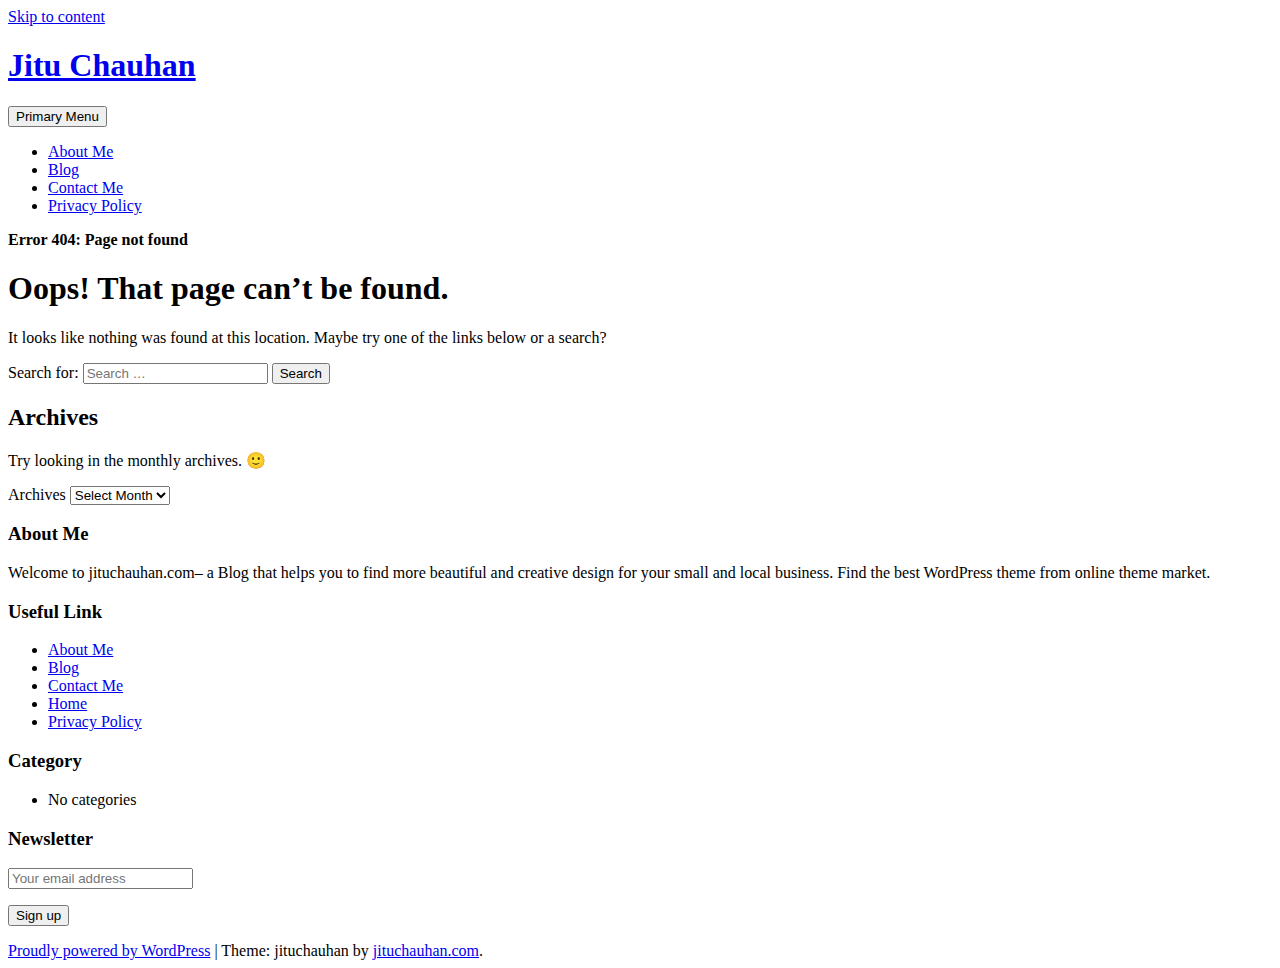
<file: css/grabbing.html>
<!DOCTYPE html>
    <html lang="en-US">

    <head>
    	
   
        <meta name="google-site-verification" content="4KqxXLPDRgArLiUh4ZFZ0BLFW6n7QN0jibkjD7lBNMg" />
        <meta charset="UTF-8">
        <meta name="viewport" content="width=device-width, initial-scale=1">
        <link rel="profile" href="http://gmpg.org/xfn/11">
        <link href="https://fonts.googleapis.com/css?family=Open+Sans:300,400,400i,600,600i,700,700i,800" rel="stylesheet">
        <title>Page not found - Jitu Chauhan</title>

<!-- This site is optimized with the Yoast SEO plugin v11.4 - https://yoast.com/wordpress/plugins/seo/ -->
<meta name="robots" content="noindex,follow"/>
<meta property="og:locale" content="en_US" />
<meta property="og:type" content="object" />
<meta property="og:title" content="Page not found - Jitu Chauhan" />
<meta property="og:site_name" content="Jitu Chauhan" />
<meta name="twitter:card" content="summary" />
<meta name="twitter:title" content="Page not found - Jitu Chauhan" />
<script type='application/ld+json' class='yoast-schema-graph yoast-schema-graph--main'>{"@context":"https://schema.org","@graph":[{"@type":"WebSite","@id":"https://jituchauhan.com/#website","url":"https://jituchauhan.com/","name":"Jitu Chauhan","publisher":{"@id":"https://jituchauhan.com/#person"},"potentialAction":{"@type":"SearchAction","target":"https://jituchauhan.com/?s={search_term_string}","query-input":"required name=search_term_string"}}]}</script>
<!-- / Yoast SEO plugin. -->

<link rel='dns-prefetch' href='//maxcdn.bootstrapcdn.com' />
<link rel='dns-prefetch' href='//s.w.org' />
<link rel="alternate" type="application/rss+xml" title="Jitu Chauhan &raquo; Feed" href="https://jituchauhan.com/feed/" />
<link rel="alternate" type="application/rss+xml" title="Jitu Chauhan &raquo; Comments Feed" href="https://jituchauhan.com/comments/feed/" />
		<script type="text/javascript">
			window._wpemojiSettings = {"baseUrl":"https:\/\/s.w.org\/images\/core\/emoji\/12.0.0-1\/72x72\/","ext":".png","svgUrl":"https:\/\/s.w.org\/images\/core\/emoji\/12.0.0-1\/svg\/","svgExt":".svg","source":{"concatemoji":"https:\/\/jituchauhan.com\/wp-includes\/js\/wp-emoji-release.min.js?ver=5.2.2"}};
			!function(a,b,c){function d(a,b){var c=String.fromCharCode;l.clearRect(0,0,k.width,k.height),l.fillText(c.apply(this,a),0,0);var d=k.toDataURL();l.clearRect(0,0,k.width,k.height),l.fillText(c.apply(this,b),0,0);var e=k.toDataURL();return d===e}function e(a){var b;if(!l||!l.fillText)return!1;switch(l.textBaseline="top",l.font="600 32px Arial",a){case"flag":return!(b=d([55356,56826,55356,56819],[55356,56826,8203,55356,56819]))&&(b=d([55356,57332,56128,56423,56128,56418,56128,56421,56128,56430,56128,56423,56128,56447],[55356,57332,8203,56128,56423,8203,56128,56418,8203,56128,56421,8203,56128,56430,8203,56128,56423,8203,56128,56447]),!b);case"emoji":return b=d([55357,56424,55356,57342,8205,55358,56605,8205,55357,56424,55356,57340],[55357,56424,55356,57342,8203,55358,56605,8203,55357,56424,55356,57340]),!b}return!1}function f(a){var c=b.createElement("script");c.src=a,c.defer=c.type="text/javascript",b.getElementsByTagName("head")[0].appendChild(c)}var g,h,i,j,k=b.createElement("canvas"),l=k.getContext&&k.getContext("2d");for(j=Array("flag","emoji"),c.supports={everything:!0,everythingExceptFlag:!0},i=0;i<j.length;i++)c.supports[j[i]]=e(j[i]),c.supports.everything=c.supports.everything&&c.supports[j[i]],"flag"!==j[i]&&(c.supports.everythingExceptFlag=c.supports.everythingExceptFlag&&c.supports[j[i]]);c.supports.everythingExceptFlag=c.supports.everythingExceptFlag&&!c.supports.flag,c.DOMReady=!1,c.readyCallback=function(){c.DOMReady=!0},c.supports.everything||(h=function(){c.readyCallback()},b.addEventListener?(b.addEventListener("DOMContentLoaded",h,!1),a.addEventListener("load",h,!1)):(a.attachEvent("onload",h),b.attachEvent("onreadystatechange",function(){"complete"===b.readyState&&c.readyCallback()})),g=c.source||{},g.concatemoji?f(g.concatemoji):g.wpemoji&&g.twemoji&&(f(g.twemoji),f(g.wpemoji)))}(window,document,window._wpemojiSettings);
		</script>
		<style type="text/css">
img.wp-smiley,
img.emoji {
	display: inline !important;
	border: none !important;
	box-shadow: none !important;
	height: 1em !important;
	width: 1em !important;
	margin: 0 .07em !important;
	vertical-align: -0.1em !important;
	background: none !important;
	padding: 0 !important;
}
</style>
	<link rel='stylesheet' id='wp-block-library-css'  href='https://jituchauhan.com/wp-includes/css/dist/block-library/style.min.css?ver=5.2.2' type='text/css' media='all' />
<link rel='stylesheet' id='contact-form-7-css'  href='https://jituchauhan.com/wp-content/plugins/contact-form-7/includes/css/styles.css?ver=5.1.3' type='text/css' media='all' />
<link rel='stylesheet' id='bootstrap-css'  href='https://jituchauhan.com/wp-content/themes/jituchauhan/css/bootstrap.min.css?ver=3.3.7' type='text/css' media='all' />
<link rel='stylesheet' id='jituchauhan-style-css'  href='https://jituchauhan.com/wp-content/themes/jituchauhan/style.css?ver=5.2.2' type='text/css' media='all' />
<link crossorigin="anonymous" rel='stylesheet' id='wpb-fa-css'  href='https://maxcdn.bootstrapcdn.com/font-awesome/4.4.0/css/font-awesome.min.css?ver=5.2.2' type='text/css' media='all' />
<link rel='stylesheet' id='addtoany-css'  href='https://jituchauhan.com/wp-content/plugins/add-to-any/addtoany.min.css?ver=1.15' type='text/css' media='all' />
<style id='addtoany-inline-css' type='text/css'>
@media screen and (min-width:981px){
.a2a_floating_style.a2a_default_style{display:none;}
}
</style>
<script type='text/javascript' src='https://jituchauhan.com/wp-includes/js/jquery/jquery.js?ver=1.12.4-wp'></script>
<script type='text/javascript' src='https://jituchauhan.com/wp-includes/js/jquery/jquery-migrate.min.js?ver=1.4.1'></script>
<script type='text/javascript' src='https://jituchauhan.com/wp-content/plugins/add-to-any/addtoany.min.js?ver=1.1'></script>
<link rel='https://api.w.org/' href='https://jituchauhan.com/wp-json/' />
<link rel="EditURI" type="application/rsd+xml" title="RSD" href="https://jituchauhan.com/xmlrpc.php?rsd" />
<link rel="wlwmanifest" type="application/wlwmanifest+xml" href="https://jituchauhan.com/wp-includes/wlwmanifest.xml" /> 
<meta name="generator" content="WordPress 5.2.2" />

<script data-cfasync="false">
window.a2a_config=window.a2a_config||{};a2a_config.callbacks=[];a2a_config.overlays=[];a2a_config.templates={};
a2a_config.icon_color="unset,#ffffff";
(function(d,s,a,b){a=d.createElement(s);b=d.getElementsByTagName(s)[0];a.async=1;a.src="https://static.addtoany.com/menu/page.js";b.parentNode.insertBefore(a,b);})(document,"script");
</script>
	<script>
		  (function(i,s,o,g,r,a,m){i['GoogleAnalyticsObject']=r;i[r]=i[r]||function(){
		  (i[r].q=i[r].q||[]).push(arguments)},i[r].l=1*new Date();a=s.createElement(o),
		  m=s.getElementsByTagName(o)[0];a.async=1;a.src=g;m.parentNode.insertBefore(a,m)
		  })(window,document,'script','https://www.google-analytics.com/analytics.js','ga');
		
		  ga('create', 'UA-92805225-1', 'auto');
		  ga('send', 'pageview');

	</script>
        
        


    <link rel="stylesheet" type="text/css" href="http://jituchauhan.com/wp-content/plugins/template-help-featured-templates/css/style.css" />
    <link rel="stylesheet" type="text/css" href="http://jituchauhan.com/wp-content/plugins/template-help-featured-templates/css/preview.css" />
    <script type="text/javascript">
        function html_entity_decode(str) {
            var ta = document.createElement("textarea");
            ta.innerHTML=str.replace(/</g,"&lt;").replace(/>/g,"&gt;");
            toReturn = ta.value;
            ta = null;
            return toReturn
        }
    </script>
    <link rel="icon" href="https://jituchauhan.com/wp-content/uploads/2017/07/cropped-jituchauhan-32x32.png" sizes="32x32" />
<link rel="icon" href="https://jituchauhan.com/wp-content/uploads/2017/07/cropped-jituchauhan-192x192.png" sizes="192x192" />
<link rel="apple-touch-icon-precomposed" href="https://jituchauhan.com/wp-content/uploads/2017/07/cropped-jituchauhan-180x180.png" />
<meta name="msapplication-TileImage" content="https://jituchauhan.com/wp-content/uploads/2017/07/cropped-jituchauhan-270x270.png" />
		<!-- Google AdSense Ad --->
		<script async src="//pagead2.googlesyndication.com/pagead/js/adsbygoogle.js"></script>
<script>
  (adsbygoogle = window.adsbygoogle || []).push({
    google_ad_client: "ca-pub-2256645353903872",
    enable_page_level_ads: true
  });
</script>
    </head>

    <body class="error404 wp-custom-logo hfeed">
    	
        <div id="page" class="site">
            <div class="header">
                <div class="container">
                <div class="row">
                        <a class="skip-link screen-reader-text" href="#content">
                            Skip to content                        </a>
                        <header id="masthead" class="site-header" role="banner">
                        
                        	
                            <div class="col-md-4">
                                <div class="site-branding">
                                	
                                                                            <h1 class="site-title"><a href="https://jituchauhan.com/" rel="home">Jitu Chauhan</a></h1>
                                                                        </div>
                                <!-- .site-branding -->
                            </div>
                            <div class="col-md-8">
                                <nav id="site-navigation" class="main-navigation" role="navigation">
                                    <button class="menu-toggle" aria-controls="primary-menu" aria-expanded="false">
                                        Primary Menu                                    </button>
                                    <div class="menu-primary-menu-container"><ul id="primary-menu" class="menu"><li id="menu-item-7" class="menu-item menu-item-type-post_type menu-item-object-page menu-item-7"><a href="https://jituchauhan.com/about-me/">About Me</a></li>
<li id="menu-item-403" class="menu-item menu-item-type-post_type menu-item-object-page menu-item-403"><a href="https://jituchauhan.com/blog/">Blog</a></li>
<li id="menu-item-176" class="menu-item menu-item-type-post_type menu-item-object-page menu-item-176"><a href="https://jituchauhan.com/contact-me/">Contact Me</a></li>
<li id="menu-item-359" class="menu-item menu-item-type-post_type menu-item-object-page menu-item-359"><a href="https://jituchauhan.com/privacy-policy/">Privacy Policy</a></li>
</ul></div>                                </nav>
                                <!-- #site-navigation -->
                            </div>
                        </header>
                        <!-- #masthead -->
                    </div>
            </div>
            </div>

			<div class="container"><div class="row"><div class="col-md-12"><p id="breadcrumbs" class="breadcrumbs"><span><strong class="breadcrumb_last" aria-current="page">Error 404: Page not found</strong></span></span></p></div></div></div>

            <div class="wrapper">
                <div class="container">
                    
                    <div id="content" class="site-content">
                        <div class="row">
			
	<div id="primary" class="content-area">
		<main id="main" class="site-main" role="main">

			<section class="error-404 not-found">
				<header class="page-header">
					<h1 class="page-title">Oops! That page can&rsquo;t be found.</h1>
				</header><!-- .page-header -->

				<div class="page-content">
					<p>It looks like nothing was found at this location. Maybe try one of the links below or a search?</p>

					<form role="search" method="get" class="search-form" action="https://jituchauhan.com/">
				<label>
					<span class="screen-reader-text">Search for:</span>
					<input type="search" class="search-field" placeholder="Search &hellip;" value="" name="s" />
				</label>
				<input type="submit" class="search-submit" value="Search" />
			</form><div class="widget widget_archive"><h2 class="widgettitle">Archives</h2><p>Try looking in the monthly archives. 🙂</p>		<label class="screen-reader-text" for="archives-dropdown--1">Archives</label>
		<select id="archives-dropdown--1" name="archive-dropdown">
			
			<option value="">Select Month</option>
			
		</select>

<script type='text/javascript'>
/* <![CDATA[ */
(function() {
	var dropdown = document.getElementById( "archives-dropdown--1" );
	function onSelectChange() {
		if ( dropdown.options[ dropdown.selectedIndex ].value !== '' ) {
			document.location.href = this.options[ this.selectedIndex ].value;
		}
	}
	dropdown.onchange = onSelectChange;
})();
/* ]]> */
</script>

		</div>
				</div><!-- .page-content -->
			</section><!-- .error-404 -->

		</main><!-- #main -->
	</div><!-- #primary -->


    </div><!-- #content -->

   
</div><!-- #page -->

</div>

<div class="footer">
    	<div class="container">
        <div class="row">
		 				<div id="text-2" class="widget-container widget_text col-md-3"><h3 class="widget-title">About Me</h3>			<div class="textwidget"><p>Welcome to jituchauhan.com– a Blog that helps you to find more beautiful and creative design for your small and local business. Find the best WordPress theme from online theme market.</p>
</div>
		</div><div id="pages-2" class="widget-container widget_pages col-md-3"><h3 class="widget-title">Useful Link</h3>		<ul>
			<li class="page_item page-item-5"><a href="https://jituchauhan.com/about-me/">About Me</a></li>
<li class="page_item page-item-222"><a href="https://jituchauhan.com/blog/">Blog</a></li>
<li class="page_item page-item-174"><a href="https://jituchauhan.com/contact-me/">Contact Me</a></li>
<li class="page_item page-item-361"><a href="https://jituchauhan.com/home/">Home</a></li>
<li class="page_item page-item-241"><a href="https://jituchauhan.com/privacy-policy/">Privacy Policy</a></li>
		</ul>
			</div><div id="categories-3" class="widget-container widget_categories col-md-3"><h3 class="widget-title">Category</h3>		<ul>
			<li class="cat-item-none">No categories</li>		</ul>
			</div><div id="mc4wp_form_widget-3" class="widget-container widget_mc4wp_form_widget col-md-3"><h3 class="widget-title">Newsletter</h3><script>(function() {
	if (!window.mc4wp) {
		window.mc4wp = {
			listeners: [],
			forms    : {
				on: function (event, callback) {
					window.mc4wp.listeners.push({
						event   : event,
						callback: callback
					});
				}
			}
		}
	}
})();
</script><!-- Mailchimp for WordPress v4.5.2 - https://wordpress.org/plugins/mailchimp-for-wp/ --><form id="mc4wp-form-1" class="mc4wp-form mc4wp-form-277" method="post" data-id="277" data-name="Subscriber For Update" ><div class="mc4wp-form-fields"><p>
	<label></label>
	<input type="email" name="EMAIL" placeholder="Your email address" required/>
</p>

<p>
	<input type="submit" value="Sign up" />
</p></div><label style="display: none !important;">Leave this field empty if you're human: <input type="text" name="_mc4wp_honeypot" value="" tabindex="-1" autocomplete="off" /></label><input type="hidden" name="_mc4wp_timestamp" value="1561826073" /><input type="hidden" name="_mc4wp_form_id" value="277" /><input type="hidden" name="_mc4wp_form_element_id" value="mc4wp-form-1" /><div class="mc4wp-response"></div></form><!-- / Mailchimp for WordPress Plugin --></div>		 			</div>
    		<div class="row">
    			<div class="col-lg-12 col-md-12 col-sm-12 col-xs-12">
    				 <footer id="colophon" class="site-footer" role="contentinfo">
        <div class="site-info">
            <a href="https://wordpress.org/">Proudly powered by WordPress</a>
            <span class="sep"> | </span>
            Theme: jituchauhan by <a href="http://jituchauhan.com/" rel="designer" class="">jituchauhan.com</a>.        </div><!-- .site-info -->
         	
    </footer><!-- #colophon -->
    			</div>
    		</div>
    	</div>
</div>
<div class="a2a_kit a2a_kit_size_32 a2a_floating_style a2a_default_style" style="bottom:0px;left:0px;background-color:transparent;"><a class="a2a_button_facebook" href="https://www.addtoany.com/add_to/facebook?linkurl=https%3A%2F%2Fjituchauhan.com%2Fborrow%2Fbootstrap-4%2Fcss%2Fgrabbing.png&amp;linkname=Page%20not%20found%20-%20Jitu%20Chauhan" title="Facebook" rel="nofollow noopener" target="_blank"></a><a class="a2a_button_twitter" href="https://www.addtoany.com/add_to/twitter?linkurl=https%3A%2F%2Fjituchauhan.com%2Fborrow%2Fbootstrap-4%2Fcss%2Fgrabbing.png&amp;linkname=Page%20not%20found%20-%20Jitu%20Chauhan" title="Twitter" rel="nofollow noopener" target="_blank"></a><a class="a2a_button_pinterest" href="https://www.addtoany.com/add_to/pinterest?linkurl=https%3A%2F%2Fjituchauhan.com%2Fborrow%2Fbootstrap-4%2Fcss%2Fgrabbing.png&amp;linkname=Page%20not%20found%20-%20Jitu%20Chauhan" title="Pinterest" rel="nofollow noopener" target="_blank"></a><a class="a2a_button_linkedin" href="https://www.addtoany.com/add_to/linkedin?linkurl=https%3A%2F%2Fjituchauhan.com%2Fborrow%2Fbootstrap-4%2Fcss%2Fgrabbing.png&amp;linkname=Page%20not%20found%20-%20Jitu%20Chauhan" title="LinkedIn" rel="nofollow noopener" target="_blank"></a><a class="a2a_dd addtoany_share_save addtoany_share" href="https://www.addtoany.com/share"></a></div><script>(function() {function addEventListener(element,event,handler) {
	if(element.addEventListener) {
		element.addEventListener(event,handler, false);
	} else if(element.attachEvent){
		element.attachEvent('on'+event,handler);
	}
}function maybePrefixUrlField() {
	if(this.value.trim() !== '' && this.value.indexOf('http') !== 0) {
		this.value = "http://" + this.value;
	}
}

var urlFields = document.querySelectorAll('.mc4wp-form input[type="url"]');
if( urlFields && urlFields.length > 0 ) {
	for( var j=0; j < urlFields.length; j++ ) {
		addEventListener(urlFields[j],'blur',maybePrefixUrlField);
	}
}/* test if browser supports date fields */
var testInput = document.createElement('input');
testInput.setAttribute('type', 'date');
if( testInput.type !== 'date') {

	/* add placeholder & pattern to all date fields */
	var dateFields = document.querySelectorAll('.mc4wp-form input[type="date"]');
	for(var i=0; i<dateFields.length; i++) {
		if(!dateFields[i].placeholder) {
			dateFields[i].placeholder = 'YYYY-MM-DD';
		}
		if(!dateFields[i].pattern) {
			dateFields[i].pattern = '[0-9]{4}-(0[1-9]|1[012])-(0[1-9]|1[0-9]|2[0-9]|3[01])';
		}
	}
}

})();</script><script type='text/javascript'>
/* <![CDATA[ */
var wpcf7 = {"apiSettings":{"root":"https:\/\/jituchauhan.com\/wp-json\/contact-form-7\/v1","namespace":"contact-form-7\/v1"}};
/* ]]> */
</script>
<script type='text/javascript' src='https://jituchauhan.com/wp-content/plugins/contact-form-7/includes/js/scripts.js?ver=5.1.3'></script>
<script type='text/javascript' src='https://jituchauhan.com/wp-content/themes/jituchauhan/js/bootstrap.min.js?ver=3.3.7'></script>
<script type='text/javascript' src='https://jituchauhan.com/wp-content/themes/jituchauhan/js/navigation.js?ver=20151215'></script>
<script type='text/javascript' src='https://jituchauhan.com/wp-content/themes/jituchauhan/js/skip-link-focus-fix.js?ver=20151215'></script>
<script type='text/javascript' src='https://jituchauhan.com/wp-includes/js/wp-embed.min.js?ver=5.2.2'></script>
<script type='text/javascript'>
/* <![CDATA[ */
var mc4wp_forms_config = [];
/* ]]> */
</script>
<script type='text/javascript' src='https://jituchauhan.com/wp-content/plugins/mailchimp-for-wp/assets/js/forms-api.min.js?ver=4.5.2'></script>
<!--[if lte IE 9]>
<script type='text/javascript' src='https://jituchauhan.com/wp-content/plugins/mailchimp-for-wp/assets/js/third-party/placeholders.min.js?ver=4.5.2'></script>
<![endif]-->

</body>
</html>
</file>
<file: css/style.css>
@charset "utf-8";

/* CSS Document */

/*

 Template Name : Borrow - A Loan Company Website Template
 Author : Jitu Chauhan;
 Version: 1.0.5;

+ General css 
+ Space css
+ Background & Block color 
+ Buttons
+ Input Form
+ Bullet
+ Icon
+ Navigation CSS

+ HOME
  - Home
  - Home-1
  - Home-2
+ LOAN PRODUCT
  - Loan Image Listing
  - Loan Icon Listing
  - Car Loan Single
  - Personal Loan Single
  - Home Loan Single
  - Education Loan Single
+ ABOUT US 
  - About us
  - Team
+ BLOG
  - Blog Listing
  - Blog Single
  - Two Column Masonry
  - Three Column Masonry
+ FEATURES
  - Compare Loan
  - Faq page
  - Testimonial
  - 404 Error
    - Gallery
      - Filterable Gallery 2 column
      - Filterable Gallery 3 column
      - Masonry Gallery
      - Zoom Gallery
    - Shortcodes
      - Tab
      - Accordion
      - Alert       

- CONTACT US
    
*/

/*-----------------------------------
General css class
-----------------------------------*/

body { font-size: 15px; font-family: 'Poppins', sans-serif; line-height: 1.4; color: #100805; background-color: #f4f6f8; -webkit-font-smoothing: antialiased; -moz-osx-font-smoothing: grayscale; }
h1, h2, h3, h4, h5, h6 { margin: 0px 0px 10px 0px; color: #551701; font-weight: 500; }
h1 { font-size: 32px; line-height: 44px; letter-spacing: -1px; }
h2 { font-size: 24px; line-height: 32px; }
h3 { font-size: 20px; line-height: 28px; }
h4 { font-size: 16px; line-height: 1.6; }
h5 { font-size: 14px; }
h6 { font-size: 14px; }
p { margin: 0 0 26px; line-height: 1.6; font-weight: 400; }
ul, ol { }
ul li, ol li { line-height: 1.8 }
a { color: #f51f8a; text-decoration: none; -webkit-transition: all 0.3s ease-in-out; -moz-transition: all 0.3s ease-in-out; transition: all 0.3s ease-in-out; }
a:focus, a:hover { text-decoration: none; color: #000000; }
strong { font-weight: 600; }
blockquote { padding: 10px 20px; margin: 0 0 0px; font-size: 21px; border-left: 5px solid #eff1f4; color: #414346; font-style: italic; line-height: 35px; font-family: 'Merriweather', serif; font-weight: 700; }
blockquote.alignright { max-width: 50%; }
blockquote.alignleft { max-width: 50%; }
p:last-child { margin-bottom: 0px; }
::selection { background: #ffecb3; color: #333; }
*, *::before, *::after { transition: all .3s ease-in-out; }
.text-highlight { color: #ffecb3; }
.highlight { color: #f51f8a; }
.italic { }
.small-text { }
.listnone { list-style: none; margin: 0px 0px 20px 0px; padding: 0; }
.required { color: red }
.lead { color: #3c4d6b; line-height: 30px; font-size: 20px; }
.lead-strong { }
.section-title { }
.text-white { color: #fff; }
.title-white { color: #fff; }
.title { color: #531601; }
.text-bold { font-weight: 600; }
.text-black { color: #000000 !important; }
.text-light { color: #a1a4a8 !important; }
.text-dark { color: #414855 !important; }
.text-light-blue { color: #cce4ff; }
.border-primary { border-color: #15549a !important; }
.text-primary { color: #15549a !important; }
.border-default{border-color: #f51f8a !important;}
.border-top-default{border-top:3px solid #f51f8a;}
/*-----------------------------------
Space css class
-----------------------------------*/

/*----------------
margin space
-----------------*/

.mb0 { margin-bottom: 0px; }
.mb5 { margin-bottom: 5px; }
.mb10 { margin-bottom: 10px; }
.mb20 { margin-bottom: 20px; }
.mb30 { margin-bottom: 30px; }
.mb40 { margin-bottom: 40px; }
.mb60 { margin-bottom: 60px; }
.mb80 { margin-bottom: 80px; }
.mb100 { margin-bottom: 100px; }
.mt0 { margin-top: 0px; }
.mt10 { margin-top: 10px; }
.mt20 { margin-top: 20px; }
.mt30 { margin-top: 30px; }
.mt40 { margin-top: 40px; }
.mt60 { margin-top: 60px; }
.mt80 { margin-top: 80px; }
.mt100 { margin-top: 100px; }
.mr0 { margin-right: 0px; }
.mr10 { margin-right: 10px; }
.mr20 { margin-right: 10px; }
.ml0 { margin-left: 0px; }
.ml10 { margin-left: 10px; }
.ml20 { margin-left: 20px; }

/*----------------
less margin space from top
-----------------*/
.mt-20 { margin-top: -20px; }
.mt-40 { margin-top: -40px; }
.mt-60 { margin-top: -60px; }
.mt-80 { margin-top: -80px; }

/*---------------
Padding space
-----------------*/
.nopadding { padding: 0px; }
.nopr { padding-right: 0px; }
.nopl { padding-left: 0px; }
.pinside10 { padding: 10px; }
.pinside20 { padding: 20px; }
.pinside30 { padding: 30px; }
.pinside40 { padding: 40px; }
.pinside50 { padding: 50px; }
.pinside60 { padding: 60px; }
.pinside80 { padding: 80px; }
.pinside100 { padding: 100px; }
.pdt10 { padding-top: 10px; }
.pdt20 { padding-top: 20px; }
.pdt30 { padding-top: 30px; }
.pdt40 { padding-top: 40px; }
.pdt60 { padding-top: 60px; }
.pdt80 { padding-top: 80px; }
.pdb10 { padding-bottom: 10px; }
.pdb20 { padding-bottom: 20px; }
.pdb30 { padding-bottom: 30px; }
.pdb40 { padding-bottom: 40px; }
.pdb60 { padding-bottom: 60px; }
.pdb80 { padding-bottom: 80px; }
.pdl10 { padding-left: 10px; }
.pdl20 { padding-left: 20px; }
.pdl30 { padding-left: 30px; }
.pdl40 { padding-left: 40px; }
.pdl60 { padding-left: 60px; }
.pdl80 { padding-left: 80px; }
.pdl120 { padding-left: 120px; }
.pdr10 { padding-right: 10px; }
.pdr20 { padding-right: 20px; }
.pdr30 { padding-right: 30px; }
.pdr40 { padding-right: 40px; }
.pdr60 { padding-right: 60px; }
.pdr80 { padding-right: 80px; }
.x { }
.y { padding-top: 220px; }

/*---------------
Section Space
* Section space help to create top bottom space. 
*
-----------------*/
.section-space20 { padding-top: 20px; padding-bottom: 20px; }
.section-space40 { padding-top: 40px; padding-bottom: 40px; }
.section-space60 { padding-top: 60px; padding-bottom: 60px; }
.section-space80 { padding-top: 80px; padding-bottom: 80px; }
.section-space100 { padding-top: 100px; padding-bottom: 100px; }
.section-space120 { padding-top: 120px; padding-bottom: 120px; }
.section-space140 { padding-top: 140px; padding-bottom: 140px; }
.section-page50{padding-top: 50px; padding-bottom: 50px;}

/*-----------------------------------------
Background & Block color 
------------------------------------------*/
.bg-light { background-color: #fafcfd; }
.bg-primary { background-color: #eff1f4 !important; color: #778191; }
.bg-default { background-color: #15549a; color: #87c0ff; }
.bg-white { background-color: #fff; }
.outline { border: 1px solid #dee4ee; }
.link-title { }
.small-title { font-size: 14px; color: #778191; font-weight: 500; }
.big-title { font-size: 36px; font-weight: 600; color: #15549a; }
.capital-title { text-transform: uppercase; font-size: 16px; font-weight: 600; }
.bdr-btm { }
.green-text { }
.bg-boxshadow { -webkit-box-shadow: 0px 4px 16px 3px rgba(213, 221, 234, .5); -moz-box-shadow: 0px 4px 16px 3px rgba(213, 221, 234, .5); box-shadow: 0px 4px 16px 3px rgba(213, 221, 234, .5); }
.bg-gradient { position: relative;    /* Permalink - use to edit and share this gradient: http://colorzilla.com/gradient-editor/#1f2b70+0,1f2b70+47,943a9e+100&0.9+0,0.9+100 */ background: -moz-linear-gradient(-45deg, rgba(31, 43, 112, 1) 0%, rgba(31, 43, 112, 1) 47%, rgba(148, 58, 158, 1) 100%);    /* FF3.6-15 */ background: -webkit-linear-gradient(-45deg, rgba(31, 43, 112, 0.9) 0%, rgba(31, 43, 112, 0.9) 47%, rgba(148, 58, 158, 0.9) 100%);    /* Chrome10-25,Safari5.1-6 */ background: linear-gradient(135deg, rgba(31, 43, 112, 0.9) 0%, rgba(31, 43, 112, 0.9) 47%, rgba(148, 58, 158, 0.9) 100%);    /* W3C, IE10+, FF16+, Chrome26+, Opera12+, Safari7+ */ filter: progid:DXImageTransform.Microsoft.gradient(startColorstr='#e61f2b70', endColorstr='#e6943a9e', GradientType=1);    /* IE6-9 fallback on horizontal gradient */ }
.well-box { background-color: #fff; padding: 30px; border-radius: 4px; }
.bg-yellow-light { background-color: #fff9e0; }
.bg-pink { background-color: #f51f8a !important; }
.bg-dark { background-color: #4e5257 !important; }
.bg-dark-blue { background-color: #023975; }
.bg-light-blue { background-color: #15549a; }
.text-pink { color: #f51f8a; }

.card{border-color: #d3dbea; background-color: #f7fafd; border-radius: 3px; margin-bottom: 30px;}
.card-body{padding: 30px;}
.card-header{background-color: #f7fafd;}





/* Update 16 june 2017*/

/*-----------------------------------------
Buttons
------------------------------------------*/

.btn { font-size: 14px; border-radius: 2px; line-height: 12px; letter-spacing: 1px; text-transform: uppercase; padding: 20px 30px; border: none; font-weight: 600; }
.btn-default { background-color: #000; color: #fff; border-color: #000000; }
.btn-default:hover { color: #fff; background-color: #2d2c2c; border-color: #2d2c2c; }
.btn-default.focus, .btn-default:focus { color: #fff; background-color: #2d2c2c; border-color: #2d2c2c; }
.btn-primary { background-color: #15549a; color: #fff; }
.btn-primary:hover { color: #fff; background-color: #2573cb; }
.btn-primary.focus, .btn-primary:focus { }
.btn-secondary { background-color: #778191; color: #fff; }
.btn-secondary:hover { background-color: #f51f8a; color: #fff; }
.btn-outline { border: 2px solid #dee4ee; color: #9aa9c3; background-color: transparent; padding: 17px 28px; }
.btn-outline:hover { border: 2px solid #dee4ee; color: #6a7a94; background-color: #dee4ee; }
.btn-lg { padding: 25px 50px; font-size: 18px; text-align: center; }
.btn-sm { padding: 15px 20px; font-size: 12px; text-align: center; }
.btn-xs { padding: 4px 8px; font-size: 10px; }
.btn-link { color: #561603; font-weight: 500; padding-bottom: 4px; border-bottom: 2px solid #561603; display: inline-block; text-decoration: none; }
.btn-link:hover { color: #000000; font-weight: 500; padding-bottom: 4px; border-bottom: 2px solid #000000; text-decoration: none; }
.btn-link.focus, .btn-link:focus { text-decoration: none; border-color: #000000; box-shadow: none; color: #000000; }
.btn-link-white { color: #fff; font-weight: 500; padding-bottom: 4px; border-bottom: 2px solid #fff; display: inline-block; text-decoration: none; }
.btn-link-white:hover { border-color: #561603; color: #561603; }
.btn-link-orange { }
.btn-link-white:hover { }
.btn-default-link { color: #000000; font-weight: 500; text-decoration: none; }
.btn-default-link:hover { color: #561603; }

/*-----------------------------------------
Input Form
------------------------------------------*/
label { }
.control-label { text-transform: uppercase; color: #3c4d6b; font-size: 13px; font-weight: 600; }
.form-control { width: 100%; height: 52px; padding: 6px 16px; font-size: 14px; line-height: 1.42857143; color: #555; background-image: none; background-color: #fff; border-radius: 4px; -webkit-box-shadow: inset 0 0px 0px rgba(0, 0, 0, .075); box-shadow: inset 0 0px 0px rgba(0, 0, 0, .075); margin-bottom: 10px; border: 2px solid #e6ecef; }
.form-control[disabled], .form-control[readonly], fieldset[disabled] .form-control { background-color: #fff; }
.form-control:focus { }
.required { color: red }
textarea.form-control { border-radius: 2px; height: auto; }
select { -webkit-appearance: none; background-color: #fff; }
.input-group-text { display: -webkit-box; display: -ms-flexbox; display: flex; -webkit-box-align: center; -ms-flex-align: center; align-items: center; padding: .375rem .75rem; margin-bottom: 0; font-size: 1rem; font-weight: 400; line-height: 1.5; color: #555; text-align: center; white-space: nowrap; background-color: #ffffff; border: 2px solid #e6ecef; border-radius: .25rem; margin-right: -1px; }

/*-----------------------------------------
content
------------------------------------------*/
.content { padding-bottom: 100px; padding-top: 100px; }
.content-area { }
.sidebar-area { }
.wrapper-content { margin-top: -40px; margin-bottom: 100px; position: relative; }

/*-----------------------------------------
Bullet
------------------------------------------*/
.bullet { position: relative; padding-left: 25px; line-height: 32px; }
.bullet-arrow-circle-right li:before { font-family: 'FontAwesome'; display: block; position: absolute; left: 0; font-size: 15px; color: #919297; content: "\f18e"; }
.bullet-arrow-right li:before { font-family: 'FontAwesome'; display: block; position: absolute; left: 0; font-size: 15px; color: #747474; content: "\f101"; }
.bullet-check-circle li:before { font-family: 'FontAwesome'; display: block; position: absolute; left: 0; font-size: 15px; color: #590e01; content: "\f058"; }
.bullet-check-circle-default li:before { font-family: 'FontAwesome'; display: block; position: absolute; left: 0; font-size: 15px; color: #10a874; content: "\f05d"; padding-right: 4px; }

/* update 16 june 2017 */
.list-pdf-file li:before { font-family: 'FontAwesome'; display: block; position: absolute; left: 0; font-size: 15px; color: #ec4e10; content: "\f1c1"; padding-right: 4px; }
.list-pdf-file li a { color: #104b8c; text-decoration: underline; font-weight: 500; }
.list-pdf-file li a:hover { color: #f51f8a; }

/*-----------------------------------------
icon
------------------------------------------*/
.icon { }
.icon-1x { font-size: 24px; }

/* default icon size of font*/
.icon-2x { font-size: 48px; }
.icon-4x { font-size: 68px; }
`
.icon-6x { font-size: 88px; }
.icon-8x { font-size: 108px; }
.icon-default { color: #590e01; }
.icon-primary { color: #15549a; }
.icon-secondary { color: #bcbcbc; }
.dark-line { border-top: 2px solid #2b2e35; }

/*-------- updated v 1.0.2 -------*/
.fa-primary { }
.fa-default { color: #f51f8a; }
.fa-success { color: #6eb232; }

/*-----------------------------------------
top bar
------------------------------------------*/
.top-bar { padding-top: 10px; padding-bottom: 10px; background-color: green; font-size: 12px; color: #fff; font-weight: 500; text-transform: uppercase; }
.top-text { padding-left: 20px; line-height: 1.6; }
.top-text a { color: #fff; }
.top-text a:hover { color: #fff; }
.search-nav { margin-top: 10px; text-align: center; }
.search-btn { border-radius: 50%; width: 30px; height: 30px; padding: 5px 0px 0px 0px; margin-top: 7px; color: #7e93ae; background-color: #eff3f8; display: inline-block; }
.searchbar { }
.search-area { padding: 30px; }
.header { background-color: #fff; padding-top: 5px; padding-bottom: 5px; position: relative; z-index: 99; -webkit-box-shadow: 0px 5px 9px 1px rgba(144, 161, 180, 0.2); box-shadow: 0px 5px 9px 1px rgba(144, 161, 180, 0.2); -moz-box-shadow: 0px 5px 9px 1px rgba(144, 161, 180, 0.2); }
.logo { }
.navigation-wide { background-color: #15549a }
.navigation-wide #navigation { margin-top: 0px; float: left; background-color: #15549a; }
#navigation, #navigation ul, #navigation ul li, #navigation ul li a, #navigation #menu-button { margin: 0; padding: 0; border: 0; list-style: none; line-height: 1; display: block; position: relative; -webkit-box-sizing: border-box; -moz-box-sizing: border-box; box-sizing: border-box; }
#navigation:after, #navigation>ul:after { content: "."; display: block; clear: both; visibility: hidden; line-height: 0; height: 0; }
#navigation #menu-button { display: none; }
#navigation { float: right; margin-top: 8px; position: relative; z-index: 99; }
#navigation>ul>li { float: left; }
#navigation.align-center>ul { font-size: 0; text-align: center; }
#navigation.align-center>ul>li { display: inline-block; float: none; }
#navigation.align-center ul ul { text-align: left; }
#navigation.align-right>ul>li { float: right; }
#navigation>ul>li>a { padding: 16px 10px; font-size: 13px; text-decoration: none; color: #551700; font-weight: 600; text-transform: uppercase; }
#navigation>ul>li:hover>a { color: #000000; }
#navigation>ul>li.has-sub>a { padding-right: 26px; }

/*#navigation > ul > li.has-sub > a:after {position: absolute; top: 22px; right: 11px; width: 8px; height: 2px;
display: block; background: #dddddd; content: '';}*/
#navigation>ul>li.has-sub>a:before { position: absolute; right: 14px; font-family: FontAwesome; content: "\f107"; -webkit-transition: all .25s ease; -moz-transition: all .25s ease; -ms-transition: all .25s ease; -o-transition: all .25s ease; transition: all .25s ease; }
#navigation ul ul li a .badge { font-size: 10px; background: #f51f8a; padding: 1px 7px; color: #fff; }

/*#navigation > ul > li.has-sub:hover > a:before {top: 23px; height: 0;}*/
#navigation ul ul { position: absolute; left: -9999px; }
#navigation.align-right ul ul { text-align: right; }
#navigation ul ul li { height: 0; -webkit-transition: all .25s ease; -moz-transition: all .25s ease; -ms-transition: all .25s ease; -o-transition: all .25s ease; transition: all .25s ease; }
#navigation li:hover>ul { left: auto; }
#navigation.align-right li:hover>ul { left: auto; right: 0; }
#navigation li:hover>ul>li { height: 45px; }
#navigation ul ul ul { margin-left: 100%; top: 0; }
#navigation.align-right ul ul ul { margin-left: 0; margin-right: 100%; }
#navigation ul ul li a { border-bottom: 1px solid rgba(222, 231, 242, 1); padding: 15px 15px 16px 15px; width: 220px; font-size: 13px; text-decoration: none; color: #66707f; font-weight: 500; background: #fff; }
#navigation ul ul li:last-child>a, .navigation ul ul li.last-item>a { border-bottom: 0; }
#navigation ul ul li:hover>a, #navigation ul ul li a:hover { color: #551700; background-color: #f4f6f8; }
#navigation ul ul li.has-sub>a:after { position: absolute; top: 20px; right: 11px; width: 8px; height: 2px; display: block; background: #66707f; content: ''; }
#navigation.align-right ul ul li.has-sub>a:after { right: auto; left: 11px; }
#navigation ul ul li.has-sub>a:before { position: absolute; top: 17px; right: 14px; display: block; width: 2px; height: 8px; background: #66707f; content: ''; -webkit-transition: all .25s ease; -moz-transition: all .25s ease; -ms-transition: all .25s ease; -o-transition: all .25s ease; transition: all .25s ease; }
#navigation.align-right ul ul li.has-sub>a:before { right: auto; left: 14px; }
#navigation ul ul>li.has-sub:hover>a:before { top: 17px; height: 0; }
#navigation.small-screen { width: 100%; }
#navigation.small-screen ul { width: 100%; display: none; }
#navigation.small-screen.align-center>ul { text-align: left; }
#navigation.small-screen ul li { width: 100%; border-top: 1px solid rgba(223, 229, 237, 0.9); }
#navigation.small-screen ul ul li, #navigation.small-screen li:hover>ul>li { height: auto; }
#navigation.small-screen ul li a, #navigation.small-screen ul ul li a { width: 100%; border-bottom: 0; }
#navigation.small-screen>ul>li { float: none; }
#navigation.small-screen ul ul li a { padding-left: 25px; }
#navigation.small-screen ul ul ul li a { padding-left: 35px; }
#navigation.small-screen ul ul li a { color: #66707f; background: none; }
#navigation.small-screen ul ul li:hover>a, #navigation.small-screen ul ul li.active>a { color: #551700; }
#navigation.small-screen ul ul, #navigation.small-screen ul ul ul, #navigation.small-screen.align-right ul ul { position: relative; left: 0; width: 100%; margin: 0; text-align: left; }
#navigation.small-screen>ul>li.has-sub>a:after, #navigation.small-screen>ul>li.has-sub>a:before, #navigation.small-screen ul ul>li.has-sub>a:after, #navigation.small-screen ul ul>li.has-sub>a:before { display: none; }
#navigation.small-screen #menu-button { display: block; padding: 16px 0px; color: #551700; cursor: pointer; font-size: 12px; text-transform: uppercase; font-weight: 700; border-top: 1px solid #e2e7ee }
#navigation.small-screen #menu-button:after { position: absolute; top: 22px; right: 0px; display: block; height: 8px; width: 20px; border-top: 2px solid #f51f8a; border-bottom: 2px solid #f51f8a; content: ''; }
#navigation.small-screen #menu-button:before { position: absolute; top: 16px; right: 0px; display: block; height: 2px; width: 20px; background: #f51f8a; content: ''; }
#navigation.small-screen #menu-button.menu-opened:after { top: 23px; border: 0; height: 2px; width: 15px; background: #333; -webkit-transform: rotate(45deg); -moz-transform: rotate(45deg); -ms-transform: rotate(45deg); -o-transform: rotate(45deg); transform: rotate(45deg); }
#navigation.small-screen #menu-button.menu-opened:before { top: 23px; background: #333; width: 15px; -webkit-transform: rotate(-45deg); -moz-transform: rotate(-45deg); -ms-transform: rotate(-45deg); -o-transform: rotate(-45deg); transform: rotate(-45deg); }
#navigation.small-screen .submenu-button { position: absolute; z-index: 99; right: 0; top: 0; display: block; border-left: 1px solid rgba(223, 229, 237, 0.9); height: 46px; width: 46px; cursor: pointer; }
#navigation.small-screen .submenu-button.submenu-opened { background: #551700; }
#navigation.small-screen ul ul .submenu-button { height: 34px; width: 34px; }
#navigation.small-screen .submenu-button:after { position: absolute; top: 22px; right: 19px; width: 8px; height: 2px; display: block; background: #bcc6d3; content: ''; }
#navigation.small-screen ul ul .submenu-button:after { top: 15px; right: 13px; }
#navigation.small-screen .submenu-button.submenu-opened:after { background: #ffffff; }
#navigation.small-screen .submenu-button:before { position: absolute; top: 19px; right: 22px; display: block; width: 2px; height: 8px; background: #bcc6d3; content: ''; }
#navigation.small-screen ul ul .submenu-button:before { top: 12px; right: 16px; }
#navigation.small-screen .submenu-button.submenu-opened:before { display: none; }
#navigation.small-screen.select-list { padding: 5px; }
#sub-nav { position: relative; }
#sub-nav #menu-button { display: none; }
#sub-nav.small-screen #menu-button { display: block; padding: 16px; color: #f51f8a; cursor: pointer; font-size: 12px; text-transform: uppercase; font-weight: 700; border-top: 1px solid #e2e7ee }
#sub-nav.small-screen #menu-button:after { position: absolute; top: 22px; right: 10px; display: block; height: 8px; width: 20px; border-top: 2px solid #f51f8a; border-bottom: 2px solid #f51f8a; content: ''; }
#sub-nav.small-screen #menu-button:before { position: absolute; top: 16px; right: 10px; display: block; height: 2px; width: 20px; background: #f51f8a; content: ''; }
#sub-nav.small-screen #menu-button.menu-opened:before { top: 23px; background: #333; width: 15px; -webkit-transform: rotate(-45deg); -moz-transform: rotate(-45deg); -ms-transform: rotate(-45deg); -o-transform: rotate(-45deg); transform: rotate(-45deg); }
#sub-nav.small-screen #menu-button.menu-opened:after { top: 23px; border: 0; height: 2px; width: 15px; background: #333; -webkit-transform: rotate(45deg); -moz-transform: rotate(45deg); -ms-transform: rotate(45deg); -o-transform: rotate(45deg); transform: rotate(45deg); }

/*-----------------------------------------
     Slider
------------------------------------------*/
#slider { }
.slider { position: relative; }
.slider-img img { position: relative; z-index: -1; width: 100%; }
.slider-img { background: -moz-linear-gradient(top, rgba(2, 2, 2, 0.44) 0%, rgba(2, 2, 2, 0.44) 100%); background: -webkit-linear-gradient(top, rgba(16, 75, 149, 0.8) 0%, rgba(16, 75, 149, 0.8) 100%); background: linear-gradient(to bottom, rgba(2, 2, 2, 0.67) 0%, rgba(2, 2, 2, 0.62) 100%); filter: progid:DXImageTransform.Microsoft.gradient(startColorstr='#cc1b2429', endColorstr='#cc1b2429', GradientType=0); position: relative; }
.slider-captions { position: absolute; bottom: 200px; }
.slider-title { color: #fff; font-size: 52px; font-weight: 700; line-height: 62px; }
.slider-text { color: #fff; }
.slider .owl-prev { position: absolute; left: 0px; top: 40%; left: 20px; }
.slider .owl-next { position: absolute; right: 0px; top: 40%; right: 20px; }
#slider .owl-next, #slider .owl-prev { background-color: transparent !important; border: 2px solid #fff; color: #fff; -webkit-transition: all 0.3s; -moz-transition: all 0.3s; transition: all 0.3s; }
#slider .owl-next:hover, #slider .owl-prev:hover { background-color: #fff !important; border: 2px solid #fff; color: #15549a; }
#slider .owl-pagination { margin: 0px; bottom: 40px; position: relative; }
#slider .owl-page span { border-radius: 2px; width: 98%; height: 1px; background-color: #fff; margin: 0px; }
#slider .owl-page { width: 5% }

/*-----------------------------------------
index-1
------------------------------------------*/
.mail-text { border-right: 2px solid #fff; font-size: 15px;}
.rate-table { background-color: #fff; border-top: 1px solid #dee7f2; border-bottom: 1px solid #dee7f2; margin-top: -21px; }
.loan-rate { font-size: 20px; color: #561602; margin-bottom: 0px; font-weight: 600; line-height: 1; }
.rate-counter-block { border-right: 1px solid #dee7f2; padding-top: 20px; padding-bottom: 46px; }
.rate-counter-block:first-child { }
.rate-icon { float: left; padding-top: 5px; padding-right: 20px; padding-left: 20px; }
.rate-box { }
.rate-title { text-transform: uppercase; font-size: 14px; color: #778191; }
.cta { background-size: cover; margin: 0; min-height: 410px; border: none; padding: 100px 0px; background: linear-gradient(rgba(16, 75, 149, 0.8), rgba(16, 75, 149, 0.8)), rgba(16, 75, 149, 0.8) url(../images/cta-img.jpg) no-repeat center; }
.testimonial-img-1 { }
.testimonial-name-1 { color: #15549a; font-size: 14px; text-transform: uppercase; font-weight: 500; margin-bottom: 0px; }

/*------------------------------------
 index-3 (updated: 16 june 2017)
-------------------------------------*/
.header-transparent { background-color: rgba(255, 255, 255, .1); padding-top: 19px; padding-bottom: 19px; border-bottom: 1px solid rgba(255, 255, 255, .08); position: fixed; z-index: 9; width: 100%; }
.header-transparent #navigation>ul>li.has-sub>a { padding-right: 30px; }
.header-transparent #navigation>ul>li>a { padding: 16px 10px; font-size: 13px; text-decoration: none; color: #fff; font-weight: 600; text-transform: uppercase; }
.header-transparent #navigation { float: right; margin-top: 0px; position: relative; z-index: 99; }
.top-nav-collapse { background-color: #15549a; }
.lender-logo-section { margin-top: -20px; }
.lender-box { margin-bottom: 8px; margin-top: 8px; }
.slider-gradient-img img { position: relative; z-index: -1; width: 100%; }
.slider-gradient-img { position: relative; background: -moz-linear-gradient(-45deg, rgba(31, 43, 112, 0.9) 0%, rgba(31, 43, 112, 0.9) 47%, rgba(148, 58, 158, 0.9) 100%); background: -webkit-linear-gradient(-45deg, rgba(31, 43, 112, 0.9) 0%, rgba(31, 43, 112, 0.9) 47%, rgba(148, 58, 158, 0.9) 100%); background: linear-gradient(135deg, rgba(25, 46, 167, 0.9) 0%, rgba(24, 40, 134, 0.9) 47%, rgba(148, 58, 158, 0.9) 100%); filter: progid:DXImageTransform.Microsoft.gradient(startColorstr='#e61f2b70', endColorstr='#e6943a9e', GradientType=1); }
.service-block-v3 { background-color: #fff; padding: 40px 0px 0px 0px; text-align: center; margin-bottom: 30px; }
.service-block-v3 .service-content { padding: 5px 30px; }
.service-block-v3 .service-title { margin-bottom: 20px; line-height: 24px; }
.service-rate-block { margin-bottom: 30px; }
.service-rate-block .product-rate { color: #f51f8a; margin-bottom: 6px; font-size: 18px; }
.rate-text { font-size: 12px; }
.customer-block { background-color: #fff; padding: 30px; }
.customer-img { position: relative; margin-bottom: 30px; }
.customer-content { }
.customer-text { color: #3c4d6b; font-size: 21px; margin-bottom: 30px; font-family: 'Merriweather', serif; letter-spacing: -1px; font-style: italic; line-height: 36px; font-weight: normal; }
.customer-name { font-size: 14px; font-weight: 600; color: #f51f8a; }
.customer-meta { }
.customer-quote-circle { background-color: #f51f8a; border-radius: 100%; padding: 10px; position: absolute; width: 40px; height: 40px; top: 20px; left: 30px; color: #fff; text-align: center; z-index: 1; }
.how-it-block { background-color: #fff; padding: 30px; min-height: 320px; }
.how-it-no { font-size: 76px; line-height: 86px; color: #15549a; }
.how-it-content { }

/*------------------------------------
 index-4 Students Home page
-------------------------------------*/
.students-slider-img { }
.students-slider-img img { width: 100%; }
.student-slider-img .slider-captions { }
.fee-charges-table { }
.fee-charges-table .list-group-item.active { z-index: 2; color: #414855; background-color: #ccd8e5; border-color: #ccd8e5; }
.fee-charges-table .list-group-item { position: relative; display: block; padding: 10px 15px; margin-bottom: -1px; background-color: #eff4f9; border: 1px solid #d1deeb; }
.education-rate-box { background-color: #eff4f9; padding: 20px; border-radius: 4px; margin-bottom: 5px; }
.education-rate-number { font-size: 32px; margin-bottom: 0px; }

/*------------------------------------
 index-5 Business Loan Home Page
-------------------------------------*/
.business-loan-products { background-color: #fff; padding: 40px; border: 1px solid #dee4ee; text-align: center; margin-bottom: 30px; }
.loan-products-icon { margin-bottom: 20px; }
.loan-products-content { }
.video-play { position: absolute; top: 24%; left: 41%; }
.section-about-video { }
.about-img { position: relative; }
.business-request-form { margin-bottom: -180px; }
.business-request-form h3 { margin-bottom: 30px; }
.business-request-form .form-group { margin-bottom: 0px; }
.lender-block { padding: 80px 40px; background-color: #fff; border: 1px solid #dee4ee; border-radius: 4px; text-align: center; }
.rate-badge { background: #104b8c; display: inline-block; padding: 4px 10px; border-radius: 4px; font-size: 12px; font-weight: 600; color: #fff; }

/*------------------------------------
 index-6 Lead Genrator
-------------------------------------*/
.header-wide { }
.header-wide .lead { font-size: 21px; color: #778191; margin-top: 12px; }
.lead-hero-wrapper { background: url(../images/lead-hero-img.jpg)no-repeat; background-size: cover; padding-top: 80px; padding-bottom: 80px; }
.lead-hero-caption { color: #fff; padding-top: 50px; margin-bottom: 20px; }
.rating-list { color: #f99d31; margin-top: 25px; font-size: 14px; }
.lead-hero-title { font-size: 48px; color: #fff; line-height: 58px; }
.lead-calculator { background: #15549a; color: #fff; border-radius: 6px; }
.lead-calculator .ui-widget.ui-widget-content { border: 1px solid #064489; }
.lead-calculator .ui-widget-header { border: 1px solid #61a6f2; background: #61a6f2; }
.lead-calculator .ui-widget-content { border: 1px solid #61a6f2; background: #61a6f2; }
.lead-cal-small-text { font-size: 12px; color: #70adf0; }
.pink-circle { }
.pink-circle.circle { background-color: transparent; width: 60px; height: 60px; border: 2px solid #f51f8a; border-radius: 100px; color: #f51f8a; text-align: center; padding: 10px; margin: 0px auto 30px auto; line-height: 1.7; display: inline-block; }
.highlight-outline { border-radius: 2px; }
.highlight-outline.outline:hover { border-color: #15549a; -webkit-box-shadow: 1px 1px 9px 2px rgba(0, 0, 0, 0.2); -moz-box-shadow: 1px 1px 9px 2px rgba(0, 0, 0, 0.2); box-shadow: 1px 1px 9px 2px rgba(0, 0, 0, 0.2); }
.counter-wrapper { background: url(../images/counter-wrapper.jpg)no-repeat; background-size: cover; padding-top: 150px; padding-bottom: 150px; text-align: center; }
.counter-block { text-align: center; display: inline-block; margin-bottom: 20px; }
.counter { display: inline-block; font-size: 46px; border-radius: 50%; color: #fff; font-weight: 600; margin-bottom: 20px; }
.lead-testimonial .customer-quote-circle { position: initial; margin-bottom: 20px; }
.lead-testimonial .testimonial-text { font-size: 18px; font-style: italic; font-family: 'Poppins', sans-serif; line-height: 28px; }
.about-lead-text { font-size: 19px; line-height: 30px; }
.loan-block { background-color: #286ab3; padding: 40px 50px; color: #b0ceef; text-align: center; margin-bottom: 30px; }
.loan-icon { margin-bottom: 30px; }
.loan-content { }
.lead-calculator .slider .ui-widget-content .ui-state-default { background-color: #f51f8a !important; border-radius: 100%; }
.percentage-text { position: relative; bottom: 28px; left: 32px; }
.counter-small-text { font-size: 48px; font-weight: 600; margin-left: 10px; color: #fff; }

/*------------------------------------
 index-7 homepage tab (11 June, 2018)
-------------------------------------*/
.header-regular { }
.header-regular.header { background-color: #15549a; color: #fff; padding-bottom: 13px; padding-top: 13px; }
.header-regular.header #navigation>ul>li>a { color: #fff; }
.nav-call-info { padding-top: 17px; }
.header-regular .logo { line-height: 3.3; }
.header-regular #navigation.small-screen #menu-button { color: #fff; }
.header-regular #navigation.small-screen #menu-button:before { background: #fff; }
.header-regular #navigation.small-screen #menu-button:after { border-top: 2px solid #fff; border-bottom: 2px solid #fff; }
.hero-section { background: url(../images/hero-img-1.jpg)no-repeat; background-size: cover; background-position-x: center; }
.hero-tab-block { padding-top: 241px; padding-bottom: 100px; }
.hero-tab-block .st-tabs .nav-link { padding: 18px 25px; text-align: center; margin-right: -1px; margin-left: -1px; }
.loan-form { }
.hero-tab-block .st-tabs a { text-transform: capitalize; }
.hero-tab-block .st-tabs .nav-tabs .nav-item.show .nav-link, .hero-tab-block .nav-tabs .nav-link.active { color: #f51f8a; background-color: white; border-color: #ffffff #ffffff #ffffff #ffffff; }
.hero-tab-block .nav-tabs { border-bottom: transparent; }
.hero-tab-block .btn-default { color: #fff; }
.hero-tab-block .btn-default:hover { color: #fff; }
.hero-tab-block .st-tabs .tab-content { border: transparent; }
.hero-tab-block .tab-content { border: transparent; }

/* Nice Select 
-------------------------------------------------------------- */
.nice-select { -webkit-tap-highlight-color: transparent; background-color: #f3f7fa; border-radius: 2px; border: solid 2px #d5e0e8; box-sizing: border-box; clear: both; cursor: pointer; display: block; float: left; font-family: inherit; font-size: 14px; font-weight: normal; height: 64px; line-height: 40px; outline: none; padding: 9px 14px; position: relative; text-align: left !important; -webkit-transition: all 0.2s ease-in-out; transition: all 0.2s ease-in-out; -webkit-user-select: none; -moz-user-select: none; -ms-user-select: none; user-select: none; white-space: nowrap; width: auto; color: #3c4d6b; }
.nice-select:hover { border-color: #dbdbdb; }
.nice-select:active, .nice-select.open, .nice-select:focus { border-color: #15549a; }
.nice-select:after { border-bottom: 2px solid #3c4d6b; border-right: 2px solid #3c4d6b; content: ''; display: block; height: 7px; margin-top: -4px; pointer-events: none; position: absolute; right: 14px; top: 50%; -webkit-transform-origin: 66% 66%; -ms-transform-origin: 66% 66%; transform-origin: 66% 66%; -webkit-transform: rotate(45deg); -ms-transform: rotate(45deg); transform: rotate(45deg); -webkit-transition: all 0.3s ease-in-out; transition: all 0.3s ease-in-out; width: 7px; }
.nice-select.open:after { -webkit-transform: rotate(-135deg); -ms-transform: rotate(-135deg); transform: rotate(-135deg); }
.nice-select.open .list { opacity: 1; pointer-events: auto; -webkit-transform: scale(1) translateY(0); -ms-transform: scale(1) translateY(0); transform: scale(1) translateY(0); }
.nice-select.disabled { border-color: #ededed; color: #999; pointer-events: none; }
.nice-select.disabled:after { border-color: #cccccc; }
.nice-select.wide { width: 100%; }
.nice-select.wide .list { left: 0 !important; right: 0 !important; }
.nice-select.right { float: right; }
.nice-select.right .list { left: auto; right: 0; }
.nice-select.small { font-size: 12px; height: 36px; line-height: 34px; }
.nice-select.small:after { height: 4px; width: 4px; }
.nice-select.small .option { line-height: 34px; min-height: 34px; }
.nice-select .list { border: 1px solid #999999; background-color: #fff; border-radius: 2px; border-top-left-radius: 0px; border-top-right-radius: 0px; box-shadow: 0 0 0 1px rgba(68, 68, 68, 0.11); box-sizing: border-box; margin-top: 0px; opacity: 0; overflow: hidden; padding: 0; pointer-events: none; position: absolute; top: 100%; left: 0; -webkit-transform-origin: 50% 0; -ms-transform-origin: 50% 0; transform-origin: 50% 0; -webkit-transform: scale(0.75) translateY(-21px); -ms-transform: scale(0.75) translateY(-21px); transform: scale(0.75) translateY(-21px); -webkit-transition: all 0.2s cubic-bezier(0.5, 0, 0, 1.25), opacity 0.15s ease-out; transition: all 0.2s cubic-bezier(0.5, 0, 0, 1.25), opacity 0.15s ease-out; z-index: 9; }
.nice-select .list:hover .option:not(:hover) { background-color: transparent !important; }
.nice-select .option { cursor: pointer; font-weight: 400; line-height: 40px; list-style: none; min-height: 40px; outline: none; padding-left: 18px; padding-right: 29px; text-align: left; -webkit-transition: all 0.2s; transition: all 0.2s; color: #3c4d6b; }
.nice-select .option:hover, .nice-select .option.focus, .nice-select .option.selected.focus { background-color: #f3f7fa; }
.nice-select .option.selected { font-weight: bold; }
.nice-select .option.disabled { background-color: transparent; color: #343031; cursor: default; }
.no-csspointerevents .nice-select .list { display: none; }
.no-csspointerevents .nice-select.open .list { display: block; }
.process-section { position: relative; }
.process-section .circle { background-color: #fff; border: 3px solid #f51f8a; color: #f51f8a; margin: -32px auto 18px auto; position: relative; }
.process-img { }
.rating-testimonials { }
.rating-testimonials .lead { font-size: 20px; font-weight: 600; line-height: 28px; margin-bottom: 18px; }
.rating-testimonials .testimonial-text { font-family: inherit; color: #414855; font-style: normal; line-height: 27px; font-size: 18px; }
.rating-testimonials .testimonial-name-1 { color: #585f66; font-size: 14px; text-transform: uppercase; font-weight: 600; margin-bottom: 0px; }

/*---------------------------------------------------
 index-8 homepage student-refinance (11 June, 2018)
-----------------------------------------------------*/
.header-wide { padding-top: 10px; padding-bottom: 10px; }
.refinance-hero-section { background: url(../images/hero-img-2.jpg)no-repeat; background-size: cover; position: relative; background-position-x: center; }
.refinance-hero-block { padding-top: 164px; padding-bottom: 164px; }
.refinance-hero-block h1 { font-size: 48px; line-height: 58px; }
.refinance-rate-section { background-color: rgba(21, 84, 154, 0.8); color: #fff; padding: 20px 25px; position: absolute; bottom: 0; border-bottom: 5px solid #0a4b94; }
.refinance-rate-block { display: inline-block; margin-right: 20px; line-height: 2; }
.refinance-rate-block-title { letter-spacing: 0px; font-weight: 600; font-size: 32px; margin-bottom: 0px; color: #fff; }
.how-it-section { color: #fff; }
.how-it-section .how-it-block { background-color: transparent; padding: 0px; min-height: inherit; margin-bottom: 30px; }
.how-it-section .how-it-no { float: left; color: #fff; font-size: 30px; height: 67px; width: 67px; background-color: #276ebc; border-radius: 100%; display: block; line-height: 1; padding: 20px 26px; }
.how-it-section .how-it-content { padding-left: 100px; }
.benifits-feature { margin-bottom: 30px; }
.benifits-feature ul { }
.benifits-feature ul li { padding-left: 20px; margin-bottom: 35px; }
.benifits-feature .bullet-check-circle-default li:before { font-size: 20px; }
.loan-rate-table { }
.loan-rate-table .table-light { background-color: #eff5ff; margin-bottom: 30px; }
.loan-rate-table .table thead { background-color: #e6f0ff; }
.loan-rate-table .table>thead>tr>th { text-align: center; color: #15549a; font-size: 18px; border-top: transparent; border-bottom: transparent; padding: 20px 43px 20px; }
.loan-rate-table .table tbody tr td { text-align: center; font-size: 16px; color: #414855; font-weight: 600; border-top: transparent; padding: 20px 0px; }
.loan-half-img { }
.loan-half-section { padding: 100px; }

/*---------------------------------------------------
compare card table
-----------------------------------------------------*/
.compare-table { }
.compare-card-title { font-size: 18px; font-weight: 600; }
.compare-table .table>thead>tr>th { padding: 12px 0px 10px 29px; text-align: left; font-weight: 500; }
.compare-table .table>tbody>tr>td { border-top: transparent; padding: 30px; vertical-align: middle; }
.compare-table .table { margin-bottom: 0px; }
.expandable-info { background-color: #fafafb; padding: 0px !important; }
.expandable-collapse { padding: 30px; }
.expandable-info ul li { font-size: 14px; line-height: 24px; }
.expandable-info .card { min-height: 285px; }
.expandable-info .card-body { padding: 20px 20px 5px; }
.card-tag { }
.card-name { }
.anuual-fees { }
.reward-rate { }
.compare-table .btn-link { font-size: 13px; padding-bottom: 0px; }

/*---------------------------------------------------
compare personal loan table
-----------------------------------------------------*/
.compare-personal-loan-table { }
.compare-personal-loan-title { font-size: 22px; font-weight: 600; margin-bottom: 0px; color: #414855; }
.compare-personal-loan-table .table>thead>tr>th { background-color: #f3f7fc; padding: 20px 0px 20px 29px; text-align: left; font-weight: 500; }
.compare-personal-loan-table .table>tbody>tr>td { border-top: transparent; padding: 30px; vertical-align: middle; }
.compare-personal-loan-table .table { margin-bottom: 0px; }
.compare-personal-loan-table .list-group-item { position: relative; display: block; padding: 16px; margin-bottom: -1px; background-color: #fff; border: 1px solid rgba(222, 227, 235, 1); font-size: 15px; color: #414855; font-weight: 600; }
.lender-tag { }
.estimate-tex { }
.credit-score { }
.terms { }
.monthly-payment { }

/*---------------------------------------------------
compare Student loan table
-----------------------------------------------------*/
.compare-student-loan-table { }
.compare-student-loan-title { font-size: 22px; font-weight: 600; margin-bottom: 0px; color: #414855; }
.compare-student-loan-table .table>thead>tr>th { background-color: #f3f7fc; padding: 20px 0px 20px 29px; text-align: left; font-weight: 500; }
.compare-student-loan-table .table>tbody>tr>td { border-top: transparent; padding: 30px; vertical-align: middle; }
.compare-student-loan-table .table { margin-bottom: 0px; }
.compare-student-loan-table .list-group-item { position: relative; display: block; padding: 16px; margin-bottom: -1px; background-color: #fff; border: 1px solid rgba(222, 227, 235, 1); font-size: 15px; color: #414855; font-weight: 600; }
.lender-tag { }
.fixed-text { }
.variable-apr { }
.terms { }

/*---------------------------------------------------
    Card Landing Page
-----------------------------------------------------*/
.header-wide { padding-top: 10px; padding-bottom: 10px; }
.card-hero-section { padding-top: 100px; padding-bottom: 100px; background: rgba(19, 88, 144, 1); background: -moz-linear-gradient(-45deg, rgba(19, 88, 144, 1) 0%, rgba(19, 88, 144, 1) 37%, rgba(59, 64, 160, 1) 57%, rgba(59, 64, 160, 1) 77%, rgba(59, 64, 160, 1) 100%); background: -webkit-gradient(left top, right bottom, color-stop(0%, rgba(19, 88, 144, 1)), color-stop(37%, rgba(19, 88, 144, 1)), color-stop(57%, rgba(59, 64, 160, 1)), color-stop(77%, rgba(59, 64, 160, 1)), color-stop(100%, rgba(59, 64, 160, 1))); background: -webkit-linear-gradient(-45deg, rgba(19, 88, 144, 1) 0%, rgba(19, 88, 144, 1) 37%, rgba(59, 64, 160, 1) 57%, rgba(59, 64, 160, 1) 77%, rgba(59, 64, 160, 1) 100%); background: -o-linear-gradient(-45deg, rgba(19, 88, 144, 1) 0%, rgba(19, 88, 144, 1) 37%, rgba(59, 64, 160, 1) 57%, rgba(59, 64, 160, 1) 77%, rgba(59, 64, 160, 1) 100%); background: -ms-linear-gradient(-45deg, rgba(19, 88, 144, 1) 0%, rgba(19, 88, 144, 1) 37%, rgba(59, 64, 160, 1) 57%, rgba(59, 64, 160, 1) 77%, rgba(59, 64, 160, 1) 100%); background: linear-gradient(135deg, rgba(19, 88, 144, 1) 0%, rgba(19, 88, 144, 1) 37%, rgba(59, 64, 160, 1) 57%, rgba(59, 64, 160, 1) 77%, rgba(59, 64, 160, 1) 100%); filter: progid:DXImageTransform.Microsoft.gradient(startColorstr='#135890', endColorstr='#3b40a0', GradientType=1); }
.card-hero-block { }
.card-benefit-tabs .st-tabs .tab-content { padding: 0px; border: none; background-color: transparent; margin-top: 30px; }
.card-benefit-tabs .nav-tabs { border-bottom: 0px; }
.card-benefit-tabs .st-tabs .nav-link { display: block; padding: 16px 49px; border: 1px solid #f6f9ff; border-radius: 5px; background-color: #f6f9ff; margin-bottom: -1px; margin-right: 10px; }
.card-benefit-tabs .st-tabs a { font-size: 14px; font-style: initial; text-transform: capitalize; font-weight: 500; color: #7e93ae; }
.card-benefit-tabs .st-tabs .nav-tabs .nav-item.show .nav-link, .card-benefit-tabs .st-tabs .nav-tabs .nav-link.active { color: #ffffff; background-color: #15549a; border-color: #15549a; }
.card-rate-info .list-group-item { position: relative; display: block; padding: 19px 30px; margin-bottom: 2px; background-color: #e8f0f9; border: transparent; font-size: 14px; border-radius: 0px; }

/*---------------------------------------------------
    Card Landing Page
-----------------------------------------------------*/
.header-standard { }
.header-standard.header { padding-bottom: 0px; padding-top: 0px; }
.top-header { padding-top: 22px; padding-bottom: 22px; }
.quick-info { float: right; font-size: 16px; color: #414855; font-weight: 600; padding-top: 9px; }
.header-standard .search-btn { border-radius: 2px; width: 46px; height: 42px; padding: 10px 0px 0px 0px; margin-top: 0px; color: #ffffff; background-color: #15549a; display: inline-block; }
.header-standard #navigation { float: inherit; margin-top: -1px; }
.header-standard #navigation>ul>li>a { padding: 22px 35px; color: #ffffff; font-weight: 400; }
.slider-second .slider-img { background: none; }
.slider-second#slider { margin-bottom: -1px; }
.slider-second#slider .owl-pagination { display: none; }
.overlay-section { margin-top: -60px; }
.hover-tabs { }
.hover-tabs.st-tabs .nav-link { display: block; padding: 16px 68px 16px 0px; border: none; border-radius: 0px; background-color: transparent; margin-bottom: 10px; }
.hover-tabs.st-tabs .tab-content { padding: 30px; border: 1px solid #ffffff; background-color: #fff; margin-top: 1px; border-radius: 5px; }
.hover-tabs.st-tabs a { font-size: 16px; font-style: initial; text-transform: capitalize; font-weight: 500; color: #15549a; }
.post-caption-block { position: relative; }
.post-caption-img { }
.post-caption-img img { border-radius: 3px; }
.post-caption-content { position: absolute; bottom: 0px; padding: 27px; }
.post-caption-block .meta { text-transform: capitalize; }
.cta-section-app { background: url(../images/cta-img-4.jpg)no-repeat; background-size: cover; background-position-x: 50%; }


/*---------------------------------------------------
    borrow-life-saving
-----------------------------------------------------*/
.bank-account-tabs{}
.bank-account-tabs.st-tabs .nav-link{background-color: #f4f6f8; border-color: #f4f6f8;}
.bank-account-tabs.st-tabs .tab-content{background-color: #eff1f3; border-color: #eff1f3;}
.bank-account-tabs.st-tabs .nav-tabs .nav-item.show .nav-link, .bank-account-tabs.st-tabs .nav-tabs .nav-link.active {
    color: #f51f8a;
    background-color: #eff1f3;
    border-color: #eff1f3;
}


.bank-account-tabs .tab-content .table>thead>tr>th {
   line-height: 1.42857143;
    vertical-align: top;
    border-top: 0px;
    padding: 18px 10px;
    text-align: left;
   
}










/*-----------------------------------------------------------------------
Service Page & Block Css
----------------------------------------------------------------------*/
#service { }
#service .owl-next, #service .owl-prev { background-color: transparent !important; border: 2px solid #a3b1c1; color: #a3b1c1; -webkit-transition: all 0.3s; -moz-transition: all 0.3s; transition: all 0.3s; }
#service .owl-next:hover, #service .owl-prev:hover { background-color:#561402 !important; border: 2px solid #561402; color: #fff; }
.service-block { transition: box-shadow .5s; }
.service-block:hover { -webkit-box-shadow: 0px 4px 26px 3px rgba(213, 221, 234, 1); -moz-box-shadow: 0px 4px 26px 3px rgba(213, 221, 234, 1); box-shadow: 0px 4px 26px 3px rgba(213, 221, 234, 1); }
.service-block:hover i { color: #f51f8a; }
#service .owl-controls { text-align: center; margin-top: 10px; }
.icon-svg-2x { width: 100px; }
.icon-svg-1x { width: 60px; }

/*--------------------------------
Service-img
---------------------------------*/
.service-img-box { transition: box-shadow .5s; }
.service-img-box:hover { -webkit-box-shadow: 0px 4px 26px 3px rgba(213, 221, 234, 1); -moz-box-shadow: 0px 4px 26px 3px rgba(213, 221, 234, 1); box-shadow: 0px 4px 26px 3px rgba(213, 221, 234, 1); }
.service-img { position: relative; }
.service-content { }
.service-content>h2 { margin-bottom: 0px; }
.circle { background-color: #fee3e5; width: 60px; height: 60px; border: 1px solid #561402; border-radius: 100px; color: #561402; margin: -70px auto 40px auto; padding: 10px; text-align: center; line-height: 1.7; }
.number { font-size: 24px; font-weight: 500; }
.number-block { text-align: center; }
.number-title { margin-bottom: 20px; }
.circle-large { width: 100px; height: 100px; border-radius: 100%; line-height: 2; padding: 10px; text-align: center; font-size: 42px; }
.circle-default { background-color: #f51f8a; color: #fff; }

/*--------------------------------
testimonial
---------------------------------*/
.testimonial-block { position: relative; }
.testimonial-text { font-family: 'Merriweather', serif; color: #414855; font-style: italic; line-height: 32px; }
.testimonial-autor { padding-top: 15px; padding-bottom: 12px; }
.testimonial-name { color: #fff; line-height: 1; margin-bottom: 5px; }
.testimonial-autor-box { }
.testimonial-title { color: #f51f8a; margin-bottom: 0px; }
.testimonial-img { float: left; padding-right: 29px; }
.testimonial-meta { font-size: 12px; }
.testimonial-simple { }
.testimonial-name-inverse { color: #15549a; text-transform: uppercase; font-size: 14px; font-weight: 600; }
.client-rating { margin-bottom: 10px; }
.rate-done { color: #f9b218; letter-spacing: 3px; }
.rate-remain { color: #c7ced5; }

/*--------------------------------
footer
---------------------------------*/
.newsletter-form { margin-bottom: 30px; }
.newsletter-title { color: #778191; margin-top: 10px; }
.footer { background-color: #1e2127; }
.footer-logo { margin-bottom: 30px; }
.widget-footer { }
.widget-footer ul { }
.widget-footer ul li { line-height: 1.6; margin-bottom: 8px; }
.widget-footer ul li a { color: #778191; }
.widget-footer ul li a:hover { color: #f51f8a; }
.tiny-footer { background-color: #16191e; font-size: 12px; padding-top: 10px; padding-bottom: 10px; }
.widget-footer { position: relative; padding-left: 20px; line-height: 32px; }
.widget-footer ul li:before { font-family: 'FontAwesome'; display: block; position: absolute; left: 0; font-size: 15px; color: #778191; content: "\f105"; }
.widget-social { }
.widget-social ul { }
.widget-social ul li { line-height: 1.6; margin-bottom: 8px; }
.widget-social ul li a { color: #778191; text-transform: uppercase; font-weight: 500; }
.widget-social ul li a i { width: 30px; }
.widget-social ul li a:hover { color: #f51f8a; text-decoration: underline; }
.address-text { }
.call-text { }
.call-text span { padding-right: 10px; vertical-align: -webkit-baseline-middle; }

/*--------------------------------
Page header 
---------------------------------*/
.page-header { margin: 0; padding: 175px 0px 80px; min-height: 410px; border: none; background: linear-gradient(rgba(0, 0, 0, 0.2), rgba(0, 0, 0, 0.2)), rgba(0, 0, 0, 0.2) url(../images/page-header.jpg) no-repeat center; background-size: cover; }
.page-title { margin-bottom: 0px; font-size: 33px; }
.rate-block { text-align: right; }
.rate-number { margin-bottom: 0px; line-height: 1; color: #f51f8a; }
.btn-action { text-align: right; }
.sub-nav { background-color: #eff3f8; border-top: 1px solid #dee7f2; }
.is-sticky .sub-nav { position: relative; z-index: 9; top: 120px; }
.sub-nav>.nav { }
.sub-nav>.nav li a { padding: 16px; font-size: 14px; text-transform: uppercase; color: #7e93ae; font-weight: 500; border-right: 1px solid #dee7f2; }
.sub-nav>.nav li a:hover { background-color: #fff; color: #f51f8a; }
.sub-nav>.nav li a:focus { background-color: #fff; color: #f51f8a; }
.sub-nav>.nav li.active a { color: red; background-color: #fff; color: #f51f8a; }
.page-breadcrumb { }
.page-breadcrumb .breadcrumb { background-color: transparent; padding: 0px; font-size: 12px; text-transform: uppercase; color: #15549a; font-weight: 700; }
.page-breadcrumb .breadcrumb>li { }
.page-breadcrumb .breadcrumb>.active { color: #fff; font-weight: 700; }
.page-breadcrumb .breadcrumb>li a { color: #15549a; font-weight: 700; }
.page-breadcrumb .breadcrumb>li a:hover { color: #561400; }
.page-breadcrumb .breadcrumb>li+li:before { padding: 0 5px; color: #551700; content: "/\00a0"; }

/*--------------------------------
Blog  
---------------------------------*/
.post-holder { border-bottom: 1px solid #e8eaec; margin-bottom: 29px; }
.post-header { border-bottom: 1px solid #dee4ee; margin-bottom: 20px; padding-bottom: 19px; }
.post-block { }
.post-img { }
.meta { font-size: 12px; text-transform: uppercase; font-weight: 600; color: #a4a7ac; margin-bottom: 14px; margin-top: 14px; }
.meta span { margin-right: 0px; }
.meta span:after { margin-left: 15px; margin-right: 15px; color: #b0b0b0; content: "|"; }
.meta span:last-child:after { margin-left: 0px; margin-right: 0px; content: ""; }

/*----- Related Post-----*/
.post-related { border-bottom: 1px solid #e8eaec; }
.post-related-title { }
.post-related-content { }
.related-title { font-size: 18px; color: #4b5565; }
.related-img { }

/*----- prev-next-----*/
.post-navigation { border-bottom: 1px solid #e8eaec; margin-bottom: 29px; padding-bottom: 30px; }
.nav-links { }
.nav-previous { }
.prev-link, .next-link { color: #778191; margin-bottom: 10px; display: block; text-decoration: underline; text-transform: uppercase; font-weight: 600; font-size: 14px; letter-spacing: 1px; }
.nav-next { }
.next-link { }
.prev-link { }
.prev-link:hover, .next-link:hover { color: #f51f8a }
.meta-date { color: #f51f8a; font-weight: 600; }
.meta-author { }
.meta-comments { }
#post-gallery { }
.quote-block { }
.meta-link { color: #a4a7ac; }

/*--------------------------------
Blog-sidebar  
---------------------------------*/
.widget { padding: 30px; margin-bottom: 30px; }
.widget-title { border-bottom: 1px solid #e8eaec; margin-bottom: 19px; padding-bottom: 20px; }
.widget-search { }
.widget-category { }
.widget-category li a, .widget-archives li a { padding-top: 10px; padding-bottom: 10px; display: block; line-height: 14px; color: #797b80; font-size: 14px; }
.widget-category li a:hover, .widget-archives li a:hover { color: #f51f8a; }
.widget-tags { }
.widget-tags a { text-transform: uppercase; border: 2px solid #c3c7d1; padding: 9px 16px; display: inline-block; margin-bottom: 5px; font-weight: 700; font-size: 12px; line-height: 12px; color: #9a9fab; border-radius: 4px; letter-spacing: 1px; }
.widget-tags a:hover { background-color: #f51f8a; color: #fff; border-color: #f51f8a; }

/*----- post-author-----*/
.post-author { border-bottom: 1px solid #e8eaec; margin-bottom: 29px; padding-bottom: 30px; }
.author-img { }
.author-bio { }
.author-header { }
.author-header small { text-transform: uppercase; color: #de4526; font-weight: 700; margin-left: 15px; }
.author-content { }
.author-social { }
.author-social a { color: #707070; display: inline-block; text-align: center; font-size: 13px; padding: 8px 12px; }
.author-social a:hover { background-color: #de4526; color: #fff; }

/*----- comments-----*/
.comments-area { border-bottom: 1px solid #e8eaec; padding-bottom: 40px; }
.comments-title { margin-bottom: 40px; }
.comment-list { }
.comment { }
.comment-body { margin-bottom: 60px; }
.comment-author { }
.comment-author img { width: 120px; float: left; }
.comment-info { padding-left: 160px; }
.comment-header { }
.user-title { margin-bottom: 0px; }
.comment-meta { margin-bottom: 20px; font-size: 13px; font-weight: 400; text-transform: uppercase; }
.comment-meta-date { }
.comment-content { }
.reply { }
.reply-title { margin-bottom: 40px; }
.childern { padding-left: 140px; }
.leave-comments { background-color: #f3f5f5; }
.widget-share { background-color: #fff; padding: 14px; position: absolute; top: 0px; right: -56px; }
.btn-share { padding: 12px 16px; display: inline-block; line-height: 1; margin-bottom: 2px; font-size: 14px; width: 40px; }
.btn-facebook { background-color: #3b5998; color: #fff; }
.btn-facebook:hover { background-color: #3b5998; color: #fff; }
.btn-twitter { background-color: #1da1f2; color: #fff; }
.btn-twitter:hover { background-color: #1da1f2; color: #fff; }
.btn-google { background-color: #dc483a; color: #fff; }
.btn-google:hover { background-color: #dc483a; color: #fff; }
.btn-linkedin { background-color: #0088b5; color: #fff; }
.btn-linkedin:hover { background-color: #0088b5; color: #fff; }

/*--------------------------------
Blog-single  
---------------------------------*/
.name { font-size: 14px; text-transform: uppercase; color: #f51f8a; font-weight: 600; padding-left: 30px; }

/*--------------------------------
Pagination  
---------------------------------*/
.st-pagination { }
.st-pagination .pagination>li>a, .pagination>li>span { position: relative; float: left; margin-left: -1px; line-height: 1.42857143; color: #9a9fab; text-decoration: none; font-size: 12px; border: 2px solid #c3c7d1; font-weight: 600; border-radius: 4px; text-transform: uppercase; margin-right: 3px; margin-bottom: 5px; background-color: #fff; padding: 8px 13px; }
.st-pagination .pagination>li>a:focus, .st-pagination .pagination>li>a:hover, .st-pagination .pagination>li>span:focus, .st-pagination .pagination>li>span:hover { z-index: 2; color: #fff; background-color: #f51f8a; border-color: #f51f8a; border-radius: 4px; }
.st-pagination .pagination>li:first-child>a, .st-pagination .pagination>li:first-child>span { margin-left: 0; border-radius: 4px; }
.st-pagination .pagination>li:last-child>a, .st-pagination .pagination>li:last-child>span { border-radius: 4px; }
.st-pagination .pagination>.active>a, .st-pagination .pagination>.active>a:focus, .st-pagination .pagination>.active>a:hover, .st-pagination .pagination>.active>span, .st-pagination .pagination>.active>span:focus, .st-pagination .pagination>.active>span:hover { z-index: 3; color: #fff; cursor: default; background-color: #f51f8a; border-color: #f51f8a; border-radius: 4px; }
.st-accordion { }
.st-accordion .sign { color: #3c4d6b; padding: 0 2px; position: absolute; left: 0px; top: 5px; margin-left: -20px; font-size: 14px; }
.st-accordion .accordion .panel-heading.active .sign { color: #95cd40; }
.st-accordion .panel-title { margin-top: 0; margin-bottom: 0; font-size: 18px; color: inherit; position: relative; color: #3c4d6b; }
.sign { color: #084988; padding: 0 2px; position: absolute; right: -10px; top: 6px; }
.st-accordion .panel-heading.active .sign { color: #571202; }
.st-accordion .panel { margin-bottom: 20px; background-color: #fff; border: 1px solid transparent; border-radius: 0px; -webkit-box-shadow: none; box-shadow: none; }
.st-accordion .panel-default { border-color: transparent; border-bottom: 1px solid #e0e7ea; }
.st-accordion .panel-group .panel { margin-bottom: 10px; border-radius: 0px; -webkit-box-shadow: 0px 0px 0px 0px rgba(234, 234, 234, 1); -moz-box-shadow: 0px 0px 0px 0px rgba(234, 234, 234, 1); box-shadow: 0px 0px 0px 0px rgba(234, 234, 234, 1); }
.st-accordion .panel-default>.panel-heading { color: #323734; background-color: #fff; border-bottom: 1px solid transparent; padding: 10px 0px 10px 30px; }
.st-accordion .panel-group .panel-heading+.panel-collapse>.list-group, .st-accordion .panel-group .panel-heading+.panel-collapse>.panel-body { }
.st-accordion .panel-body { padding: 30px; }
.st-accordion .panel-group .panel-heading+.panel-collapse>.list-group, .panel-group .panel-heading+.panel-collapse>.panel-body { border-top: 1px solid transparent; }

/*--------------------------------
Extra Plugin CSS - Back to top  
---------------------------------*/
.cd-top { display: inline-block; height: 40px; width: 40px; position: fixed; bottom: 40px; right: 10px; overflow: hidden; text-indent: 100%; white-space: nowrap; visibility: hidden; border-radius: 5px; background:rgb(86, 20, 2) url(../images/cd-top-arrow.svg) no-repeat center 50%; opacity: 0; -webkit-transition: opacity .3s 0s, visibility 0s .3s; -moz-transition: opacity .3s 0s, visibility 0s .3s; transition: opacity .3s 0s, visibility 0s .3s; }
.cd-top.cd-is-visible, .cd-top.cd-fade-out, .no-touch .cd-top:hover { -webkit-transition: opacity .3s 0s, visibility 0s 0s; -moz-transition: opacity .3s 0s, visibility 0s 0s; transition: opacity .3s 0s, visibility 0s 0s; }
.cd-top.cd-is-visible {    /* the button becomes visible */
visibility: visible; opacity: 1; }
.cd-top.cd-fade-out {    /* if the user keeps scrolling down, the button is out of focus and becomes less visible */
opacity: .5; }
.no-touch .cd-top:hover { background-color: #571202; opacity: 1; }

/*-------- filter gallery -------*/
.isotope-item { z-index: 2; }
.isotope-hidden.isotope-item { pointer-events: none; z-index: 1; }
.isotope, .isotope .isotope-item {    /* change duration value to whatever you like */
-webkit-transition-duration: 0.8s; -moz-transition-duration: 0.8s; transition-duration: 0.8s; }
.isotope { -webkit-transition-property: height, width; -moz-transition-property: height, width; transition-property: height, width; }
.isotope .isotope-item { -webkit-transition-property: -webkit-transform, opacity; -moz-transition-property: -moz-transform, opacity; transition-property: transform, opacity; }
.portfolioContainer { }
.portfolioFilter { margin-bottom: 30px; text-align: center; }
.portfolioFilter a { text-transform: uppercase; background-color: #eff3f8; padding: 9px 26px; display: inline-block; color: #7e93ae; font-size: 12px; font-weight: 500; margin-bottom: 5px; border: 1px solid #dee7f2; }
.portfolioFilter a:hover { color: #fff; background-color: #571202; border: 1px solid #571202; }
.portfolioFilter a.current { color: #fff; text-decoration: none; background-color: #571202; border: 1px solid #571202; }

/*---------- Thumbnail hover effect -------*/

/* ============================================================
GLOBAL
============================================================ */

.effects { }
.effects .img { position: relative; }
.effects .img:nth-child(n) { }
.effects .img:first-child { margin-bottom: 20px; }
.effects .img:last-child { margin-right: 0; }
.effects .img img { display: block; margin: 0; padding: 0; max-width: 100%; height: auto; }
.overlay { display: block; position: absolute; z-index: 20; background: rgba(246, 96, 171, 0.8); overflow: hidden; -webkit-transition: all 0.5s; -moz-transition: all 0.5s; -o-transition: all 0.5s; transition: all 0.5s; }
a.close-overlay { display: block; position: absolute; top: 0; right: 0; z-index: 100; width: 45px; height: 45px; font-size: 20px; font-weight: 700; color: #fff; line-height: 45px; text-align: center; background-color: #de4526; cursor: pointer; }
a.close-overlay.hidden { display: none; }
a.expand { display: block; position: absolute; z-index: 100; width: 60px; height: 60px; border: solid 5px #fff; text-align: center; color: #fff; line-height: 50px; font-weight: 700; font-size: 30px; -webkit-border-radius: 30px; -moz-border-radius: 30px; -ms-border-radius: 30px; -o-border-radius: 30px; border-radius: 30px; }

/* ============================================================
EFFECT 6 - ICON BOUNCE IN
============================================================ */
#effect-6 .overlay { top: 0; bottom: 0; left: 0; right: 0; opacity: 0; }
#effect-6 .overlay a.expand { left: 0; right: 0; top: 0; margin: 0 auto; opacity: 0; -webkit-transition: all 0.5s; -moz-transition: all 0.5s; -o-transition: all 0.5s; transition: all 0.5s; }
#effect-6 .img.hover .overlay { opacity: 1; }
#effect-6 .img.hover .overlay a.expand { top: 50%; margin-top: -30px; opacity: 1; }

/*----------------- Gallery Wide ---------------*/
.gallery-thumbnail { }
.gallery-thumbnail img { width: 100%; }
.gallery-img img { width: 100%; }
.gallery-block { }

/*----------------- Image Hover Effect ---------------*/
img { width: auto; max-width: 100%; height: auto; margin: 0; padding: 0; border: none; line-height: normal; vertical-align: middle; }
.imghover { display: block; position: relative; max-width: 100%; }
.imghover::before, .imghover::after { display: block; position: absolute; content: ""; text-align: center; opacity: 0; }
.imghover::before { top: 0; right: 0; bottom: 0; left: 0; }
.imghover::after { top: 50%; left: 50%; width: 50px; height: 50px; line-height: 50px; margin: -25px 0 0 -25px; content: "\f06e";    /* fa-eye */ font-family: "FontAwesome"; font-size: 36px; }
.imghover:hover::before, .imghover:hover::after { opacity: 1; }
.imghover:hover::before { background: rgba(34, 62, 92, .55); }
.imghover:hover::after { color: #FFFFFF; }

/*--------------------------------
Team  
---------------------------------*/
.team-block { }
.team-img { }
.team-content { }
.designation { font-size: 12px; color: #f51f8a; text-transform: uppercase; font-weight: 600; }

/*--------------------------------
About us 
---------------------------------*/
.about-section { }
.counter-section { }
.why-choose-section { }
.testimonial-section { }
.cta-section { }
.cta-section-second { background: url(../images/cta-img-2.jpg)no-repeat; background-size: cover; background-attachment:fixed; }
.cta-section-second h1 { font-size: 42px; }
.text-big { font-size: 20px; color: #f51f8a; font-weight: 600; margin-bottom: 0px; }

/*--------------------------------
Contact us 
---------------------------------*/
.map { height: ; }
.widget-contact { margin-top: 30px; margin-bottom: 30px; }
.widget-contact li { margin-bottom: 10px; border-bottom: 1px solid #eff3f8; padding-bottom: 10px; }
.widget-contact li span { width: 120px; display: inline-block; }

/*----------------- Gallery Wide ---------------*/
.gallery-thumbnail img { width: 100%; }
.gallery-img img { width: 100%; }
.gallery-block { }
.slide-ranger .ui-widget-header { background-color: #f51f8a; }
.slide-ranger .ui-state-default, .ui-widget-content .ui-state-default { background-color: #fff !important; }
.slide-ranger .ui-widget.ui-widget-content { border: 1px solid #f51f8a; }
.slide-ranger .ui-slider .ui-slider-handle { border-radius: 100%; border: 3px solid #f51f8a; }

/*--------------------------------
Product Single Sidebar
---------------------------------*/
.product-tabs { }
.product-tabs ul { position: relative; z-index: 9; }
.product-tabs .nav>li { margin-top: -1px; }
.product-tabs .nav>li.active a { border-right: 1px solid #f4f6f8; background: #eff3f8; color: #f51f8a; }
.product-tabs .nav>li>a { background: #fff; border-bottom: 1px solid #dee7f2; border-right: 1px solid #dee7f2; border-left: 1px solid #dee7f2; border-top: 1px solid #dee7f2; color: #7e93ae; }
.product-tabs .nav>li>a:hover { background: #eff3f8; border-bottom: 1px solid #dee7f2; border-right: 1px solid transparent; border-left: 1px solid #dee7f2; border-top: 1px solid #dee7f2; color: #f51f8a; }
.product-tabs .nav>li>a i { padding-right: 10px; }
.tab-content { background: #eff3f8; padding: 40px; border: 1px solid #dee7f2; position: relative; z-index: 8; margin-left: -1px; margin-top: -1px; }
.fee-table { }

/*--------------------------------
EMI Calculator
---------------------------------*/
.loantable { margin-top: 40px; }
.table-head { background: #eff3f8; }
.loan-title { margin-bottom: 30px; }
.table-bordered { border: 1px solid transparent; color: #333; }
.table-bordered>tbody>tr>td, .table-bordered>tbody>tr>th, .table-bordered>tfoot>tr>td, .table-bordered>tfoot>tr>th, .table-bordered>thead>tr>td, .table-bordered>thead>tr>th { border: 1px solid #dee4ee; color: #3c4d6b; }
.table-striped>tbody>tr:nth-of-type(odd) { background-color: #fafcfd; }
.table>thead>tr>th { padding: 12px 43px 12px; line-height: 1.42857143; vertical-align: top; border-top: 1px solid #ddd; text-align: center; }

/*--------------------------------
Card Listing Page
---------------------------------*/
.card-listing { padding: 26px; border: 1px solid #dee7f2; margin-bottom: 30px; background: #eff3f8; }
.card-img { }
.card-img img { }
.card-content { margin-top: 20px; }
.card-content .btn { margin-right: 30px; }
.card-name { }
.card-features { margin-top: 20px; }
.card-features ul li { border-bottom: 1px solid #eff3f8; padding-bottom: 10px; margin-bottom: 8px; line-height: 1.5; }
.card-details { }
.card-head-sections { margin-bottom: 40px; }

/*--------------------------------
Lender Listing Page
---------------------------------*/
.lender-listing { border: 1px solid #dee7f2; margin-bottom: 30px; }
.lender-head { padding: 15px; background: #eff3f8; border-bottom: 1px solid #dee7f2; }
.lender-logo { display: inline-block; width: 170px; }
.lender-reviews { color: #ffb607; display: inline-block; float: right; padding-top: 15px; }
.lender-rate-box { padding: 15px; border-bottom: 1px solid #dee7f2; }
.lender-ads-rate { border-right: 1px solid #dee7f2; }
.lender-ads-rate, .lender-compare-rate { display: inline-block; text-align: center; width: 143px; }
.lender-rate-value { font-size: 20px; font-weight: 600; margin-top: 6px; }
.compare-rate { }
.lender-feature-list { padding: 20px; border-bottom: 1px solid #dee7f2; }
.lender-feature-list ul { margin-bottom: 0px; }
.lender-feature-list ul li { font-size: 14px; margin-bottom: 8px; }
.lender-actions { text-align: center; padding: 20px; }
.lender-actions .btn-link { margin-top: 30px; font-size: 14px; }
.lender-details { }
.lender-head-sections { margin-bottom: 60px; }
.lender-img { }
.lender-name { }
.lender-rates-list { background-color: #eff4f9; padding: 20px; border-radius: 4px; }
.lender-loan-sections { }
.lender-apply { }
.lender-features { }
.lender-loan-sections, .lender-apply, .lender-features, .lender-rates-list { margin-bottom: 60px; }

/*--------------------------------
Loan Eligibility Page
---------------------------------*/
.loan-eligibility-block { padding: 30px; background: #eff3f8; }
.loan-eligibility-form .input-group-addon { border-left: 2px solid #e6ecef; border-top: 2px solid #e6ecef; border-bottom: 2px solid #e6ecef; background: #fff; }
.loan-eligibility-form .control-label { margin-bottom: 10px; }
.loan-eligibility-info { }
.loan-eligibility-form .form-group { display: block; }
.eligibility-amount { font-size: 52px; font-weight: 600; color: #15549a; }
.eligibility-text { font-size: 21px; }

/*-----------------------------------------
Shortcodes
------------------------------------------*/
.st-tabs {    /*border: 1px solid #dee7f2; */ }
.st-tabs .nav-tabs { }
.st-tabs .nav-item { }
.st-tabs .tab-content { padding: 30px; border: 1px solid #e6e9eb; background-color: #fff; margin-top: -1px; }
.st-tabs .nav-tabs .nav-item.show .nav-link, .nav-tabs .nav-link.active { color: #561402; background-color: transparent; border-color: #dee7f2 #dee7f2 #dee7f2 #dee7f2; }
.st-tabs .nav-link { display: block; padding: 16px 64px; border: 1px solid #dee7f2; border-radius: 0px; background-color: #eff3f8; margin-bottom: -1px; }
.st-tabs a { font-size: 14px; font-style: initial; text-transform: uppercase; font-weight: 500; color: #7e93ae; }
.st-tabs a:hover { color: #561402; }

/*-----------------------------------------
Compare-Loan
------------------------------------------*/
.compare-title { }
.compare-block { }
.compare-row { }
.rate { }
.rate, .fees, .compare-rate, .repayment { font-size: 18px; color: #4b5565; margin-bottom: 0px; margin-top: 15px; font-weight: 600; }
.fees { }
.compare-rate { }
.repayment { }
.comapre-action { padding-top: 15px; }

/*-----------------------------------------
Error-page
------------------------------------------*/
.error-img { text-align: center; }
.error-title { font-size: 36px; color: #192139; letter-spacing: 1px; text-transform: uppercase; }
.msg { font-size: 24px; color: #f51f8a; font-weight: 500; text-transform: uppercase; letter-spacing: 1px; }

/*-----------------------------------------
Header - 2
------------------------------------------*/
.header-2 { background-color: #fff; padding-top: 10px; position: relative; z-index: 9 }
.header-action { margin-top: 10px; }
.header-2 .navigation-2 { background-color: #fff; border-top: 1px solid #dee7f2; margin-top: 20px; border-bottom: 1px solid #dee7f2; }
.header-2 #navigation { float: left; margin-top: 0px; background-color: #fff; }
.header-2 #navigation>ul>li>a { padding: 16px 30px; font-size: 13px; text-decoration: none; color: #66707f; font-weight: 600; text-transform: uppercase; border-left: 1px solid #dee7f2; }
.header-2 #navigation>ul>li.has-sub>a { padding-right: 50px; }
.header-2 #navigation>ul>li.has-sub>a:before { position: absolute; right: 28px; font-family: FontAwesome; content: "\f107"; -webkit-transition: all .25s ease; -moz-transition: all .25s ease; -ms-transition: all .25s ease; -o-transition: all .25s ease; transition: all .25s ease; }

/*-----------------------------------------
Landing Page Template
------------------------------------------*/
.hero { position: relative; padding-top: 60px; padding-bottom: 100px; background: linear-gradient(rgba(0, 0, 0, 0.2), rgba(0, 0, 0, 0.2)), rgba(0, 0, 0, 0.2) url(../images/lp-car-image.jpg) no-repeat center; background-size: cover; }
.hero-home-loan { position: relative; padding-top: 60px; padding-bottom: 100px; background: linear-gradient(rgba(0, 0, 0, 0.2), rgba(0, 0, 0, 0.2)), rgba(0, 0, 0, 0.2) url(../images/home-loan-lp.jpg) no-repeat center; background-size: cover; }
.hero-title { font-size: 48px; line-height: 52px; color: #fff; font-weight: 800; letter-spacing: -1px; margin-bottom: 30px; }
.hero-captions { padding-top: 80px; }
.hero-text { color: #fff; }
.request-form { background-color: #fff; padding: 30px; border-radius: 4px; }
.form-title { color: #104b8c; font-size: 30px; }
.price-rate { margin-top: 30px; }
.price-big { font-size: 40px; color: #fff; font-weight: 800; }
.price-rate small { color: #fff; text-transform: uppercase; }
.new-price, .old-price { margin-bottom: 30px; }

/*--------------- Features block class --------------*/
.circle-outline-icon { font-size: 36px; height: 80px; width: 80px; border: 2px solid #85b6ee; border-radius: 100%; padding: 18px 19px; margin-bottom: 30px; color: #15549a; display: block; line-height: 1.2; text-align: center; }
.feature-card .feature-content { }
.feature { }
.feature-icon { }
.feature .feature-icon { margin-bottom: 20px; }

/*-------- feature icon left --------*/
.feature-left { }
.feature-left .feature-icon { float: left; color: #15549a; font-size: 28px; line-height: 1; }
.feature-left .feature-content { padding-left: 60px; }
.feature-content { }

/*--------- feature center --------*/
.feature-center { text-align: center; }
.feature-center .feature-icon { margin-bottom: 20px; }
.feature-icon-style { text-align: center; }
.feature-icon-style .feature-icon { margin: 0 auto 40px auto; background-color: #f4f6f8; width: 80px; height: 80px; border-radius: 100px; padding: 24px; text-align: center; color: #15549a; }
.feature-icon-style .feature-title { margin-bottom: 16px; }
.call-to-action { color: #fff; }
.feature-circle { background-color: #f4f6f8; width: 60px; height: 60px; border-radius: 100px; padding: 14px; color: #15549a; font-size: 26px; text-align: center; }

/*----- updated in v 1.0.2 ----*/
.feature-bg { background-color: #e3edf9; border-radius: 4px; padding: 60px; text-align: center; }
.feature-bg .feature-icon { background-color: #bacadd; color: #3c4d6b; width: 120px; height: 120px; border-radius: 120px; font-size: 40px; text-align: center; line-height: 120px; margin: 0 auto 40px auto; }
.feature-bg .feature-content { }
.feature-list-bar { background: #e3edf9; padding-top: 16px; padding-bottom: 16px; color: #3c4d6b; }
@media screen and (max-width:1366px) {
  .slider-captions { position: absolute; bottom: 70px; width: 100%; }
  .slider-title { color: #fff; font-size: 32px; font-weight: 700; line-height: 42px; }
  .slider .owl-prev { position: absolute; left: 0px; top: 40%; left: 0px; }
  .slider .owl-next { position: absolute; right: 0px; top: 40%; right: 0px; }
}
@media screen and (min-width:1300px) and (max-width:1440px) {
  .slider-captions { position: absolute; bottom: 100px; width: 100%; }
}
@media screen and (min-width:992px) and (max-width:1200px) {

  /*--------------- index - 8 -------------*/
  .refinance-rate-block-title { letter-spacing: 0px; font-weight: 600; font-size: 27px; }
  .loan-half-section { padding: 50px; }

  /*--------------- card landing page  ---------- */
  .card-benefit-tabs .st-tabs .nav-link { display: block; padding: 16px 27px; }

/*--------------- borrow life saving   ---------- */
  .bank-account-tabs.st-tabs .nav-link {
    
    padding: 16px 46px;
}

}

/*============= media query max-width: 768px; =============*/
@media only screen and (max-width:768px) {

  /* start query */
  .header { padding-top: 5px; padding-bottom: 5px; }
  .logo { }

  /*--------------- slider for mobile view ( for mobile view  )---------- */
  .slider-captions { position: absolute; bottom: 28px; text-align: center; }
  .slider-title { color: #fff; font-size: 22px; text-transform: uppercase; font-weight: 700; line-height: 26px; }
  .slider .owl-prev { position: absolute; left: 0px; top: 30%; left: 0px; }
  .slider .owl-next { position: absolute; right: 0px; top: 30%; right: 0px; }

  /*--------------- Page Header ( for mobile view  )---------- */
  .page-header { padding: 40px 0px 80px; }
  .page-title { font-size: 28px; margin-bottom: 14px; }
  .btn-action { text-align: center; }
  .btn-action .btn { padding: 10px; float: left; margin-left: 5px; }
  .sub-nav>.nav li a { border-bottom: 1px solid #dee7f2; margin-bottom: 0px; }
  .childern { padding-left: 0px; }
  .widget-share { background-color: #fff; padding: 14px; position: absolute; top: 0px; right: 0px; }
  .search-nav { display: none; }
  .rate-counter-block { text-align: center; }
  .rate-icon { float: none; margin-bottom: 10px; }
  .loan-rate { font-size: 24px; }

  /*--------------- index - 4 ()-------------*/
  .header-transparent { position: relative; background-color: #15549a; }
  .header-transparent #navigation.small-screen #menu-button { display: block; padding: 16px 0px; color: #f51f8a; cursor: pointer; font-size: 12px; text-transform: uppercase; font-weight: 700; border-top: 1px solid #0a4587; margin-top: 20px; }
  .header-transparent #navigation.small-screen ul li { width: 100%; border-top: 1px solid #0a4587; }
  .header-transparent #navigation.small-screen .submenu-button { position: absolute; z-index: 99; right: 0; top: 0; display: block; border-left: 1px solid #0a4587; height: 46px; width: 46px; cursor: pointer; }
  .header-transparent #navigation.small-screen ul ul li a { color: #fff; background: none; }
  .video-play { left: 39%; top: 45px; }
  .st-tabs .nav-link { padding: 16px 11px; }
  .lender-ads-rate, .lender-compare-rate { width: 123px; }
  .sub-nav>.nav li a { padding: 8px 0px; font-size: 11px; }
  .portfolioFilter a { text-transform: uppercase; background-color: #eff3f8; padding: 9px 23px; }

  /*--------------- index-6 ---------- */
  .lead-hero-caption { padding-top: 0px; }
  .header-wide .lead { font-size: 19px; }

  /*--------------- index-7 ---------- */

  /*--------------- index-8 ---------- */
  .refinance-hero-block { padding-top: 100px; padding-bottom: 160px; }
  .loan-half-section { padding: 66px; }

  /*--------------- compare credit card  ---------- */
  .expandable-info .card { min-height: inherit; }

  /*--------------- compare personal loan card  ---------- */
  .compare-personal-loan-table .table>tbody>tr>td { padding: 6px; }
  .compare-personal-loan-title { font-size: 13px; font-weight: 600; display: block; width: 148px; }
  .expandable-info .card { min-height: inherit; }

  /*--------------- compare student loan card  ---------- */
  .compare-student-loan-table .table>tbody>tr>td { padding: 6px; }
  .compare-student-loan-title { font-size: 13px; font-weight: 600; display: block; width: 148px; }
  .expandable-info .card { min-height: inherit; }

  /*--------------- card landing page  ---------- */
  .header-wide .lead, .header-wide .lead { font-size: 21px; }
  .card-benefit-tabs .st-tabs .nav-link { display: block; padding: 16px 8px; }
  .card-benefit-tabs .st-tabs a { font-size: 12px; }

  /*--------------- Index - 9 bank borrow  ---------- */
  .overlay-section { margin-top: 0px; }
  .overlay-section .card { margin-bottom: 20px; }
  .post-caption-content h3 {
    font-size: 12px;
    line-height: 18px;}
}
@media only screen and (max-width:460px) {

  /*--------------- slider for mobile view ( for mobile view  )---------- */
  .slider-captions { position: absolute; bottom: 10px; text-align: center; width: 100%; }
  .slider-title { color: #fff; font-size: 18px; text-transform: uppercase; font-weight: 700; line-height: 26px; }
  .slider .owl-prev { position: absolute; left: 0px; top: 30%; left: 0px; }
  .slider .owl-next { position: absolute; right: 0px; top: 30%; right: 0px; }
  .rate-icon { float: none; }
  .rate-counter-block { text-align: center; }
  .loan-rate { font-size: 24px; }
  .widget-share { background-color: #fff; padding: 14px; position: absolute; top: 0px; right: 0px; }
  .search-nav { display: none; }
  .top-text { padding-left: 14px; }
  .header-action { text-align: center; }
  .rate-badge { display: none; }
  .video-play { left: 39%; }

  /*--------------- index-6 ---------- */
  .lead-hero-caption { padding-top: 0px; }

  /*--------------- index-7 ---------- */
  #navigation { margin-top: 18px; }
  .hero-tab-block { padding-top: 91px; padding-bottom: 100px; }

  /*--------------- index-8 ---------- */
  .refinance-rate-block-title { font-size: 24px; }
  .refinance-hero-block { padding-top: 44px; }

  /*--------------- compare credit card  ---------- */
  .compare-table .table>tbody>tr>td { padding: 10px; }
  .compare-card-title { font-size: 13px; font-weight: 600; display: block; width: 148px; }
  .expandable-info .card { min-height: inherit; }

  /*--------------- compare personal loan card  ---------- */
  .compare-personal-loan-table .table>tbody>tr>td { padding: 10px; }
  .compare-personal-loan-title { font-size: 13px; font-weight: 600; display: block; width: 148px; }
  .expandable-info .card { min-height: inherit; }

  /*--------------- compare student loan card  ---------- */
  .compare-student-loan-table .table>tbody>tr>td { padding: 10px; }
  .compare-student-loan-title { font-size: 13px; font-weight: 600; display: block; width: 148px; }
  .expandable-info .card { min-height: inherit; }

  /*--------------- card landing page  ---------- */
  .card-benefit-tabs .st-tabs .nav-link { display: block; padding: 16px 58px; border: 1px solid #f6f9ff; border-radius: 5px; background-color: #f6f9ff; margin-bottom: 8px; margin-right: 10px; }
  .header-wide .lead, .header-wide .lead { font-size: 13px; }
  .card-hero-section { padding-top: 60px; padding-bottom: 60px; }

  /*--------------- Index - 9 bank borrow  ---------- */
  .overlay-section { margin-top: 0px; }
  .overlay-section .card { margin-bottom: 20px; }
  .hover-tabs.st-tabs .nav-link { display: block; padding: 0px 39px 3px 0px; }
  .quick-info span:nth-child(2){display: none;}
/*--------------- borrow-life-saving  ---------- */
.bank-account-tabs.st-tabs .nav-link {
    
    padding: 16px 57px;
}
.pinside60 {
    padding: 30px;
}
}
@media only screen and (max-width:320px) {

  /*--------------- slider for mobile view ( for mobile view  )---------- */
  .slider-captions { position: absolute;
    bottom: 20px;
    text-align: center;
    max-width: 70%;
    left: 15%; }
  .slider-title { color: #fff; font-size: 18px; text-transform: uppercase; font-weight: 700; line-height: 26px; }
  .slider-captions .btn{display: none;}
  .slider .owl-prev { position: absolute; left: 0px; top: 30%; left: 0px; }
  .slider .owl-next { position: absolute; right: 0px; top: 30%; right: 0px; }
  .rate-icon { float: none; }
  .rate-counter-block { text-align: center; }
  .loan-rate { font-size: 24px; }
  .widget-share { background-color: #fff; padding: 14px; position: absolute; top: 0px; right: 0px; }
  .search-nav { display: none; }

  .pinside60 {
    padding: 30px;
}
}
.color-white{
  color:#fff;
}
.border-fit-content{
  margin-bottom: 22px;
    border-bottom: 3px solid;
    width: max-content;
}
.history-border{
  margin-bottom: 22px;
  border-bottom: 3px solid;
  width: max-content;
  text-align: center;
  margin: 20px auto;
}
.font-icon ul{
  font-size: 29px;
  display: inline-flex;
}
.listnone li{
  margin-left: 10px;
  color:#fff
}

.listnone a{
  color:#fff
}

.pd30-36{
  padding: 30px 36px;
}
.pd-30{
  padding: 30px;
}

.bullettype{
  list-style-type:square;
  padding-left:19px;
  padding-top:10px;
}
.top-social-media-icon {
  padding-left: 5px;
  color: #fff;
}
.top-social-media-icon-fa{
  padding-left: 12px;
  color:#fff;
}
.pb-100{
  padding-bottom: 90px;
}
.fa-icon{
  color: #590e01;
font-size: 48px;
}
.pinside15{
  padding:15px;
  background: linear-gradient(45deg, #480303, #0e0e0ea1);
}
.pinside15 h1{
  color:#fff;
}

.page-header-2{
 min-height: 210px;
}
.page-header{
  position: relative;
  padding: 70px 0;
}
.page-header:before{
  position: absolute;
    width: 100%;
    height: 100%;
    left: 0;
    top: 0;
    content: "";
    background-color: rgba(31, 35, 54, .8);
}
.pinside15{
  background:none;
padding-left:0px;
}
.pinside15 h1{
  font-size:43px;
}
.wrapper-content{
  margin-top:0px;
}
.placehold-pix{
  width: 100%;
}
.pt-100{
  padding-top:100px;
}
.border-bottom{
  content: "";
  background: #ebebeb;
  height: 1px;
  margin-bottom: 53px;
  margin-top: 53px;
}
.contact-header{
      border: none;
      background: linear-gradient(rgba(0, 0, 0, 0.67), rgba(0, 0, 0, 0.75)), rgba(0, 0, 0, 0.45) url(../images/contact-header.jpg) no-repeat center;
      background-size: cover;
      position: relative;
      padding: 70px 0;
}
.banking-header{
  border: none;
  background: linear-gradient(rgba(0, 0, 0, 0.67), rgba(0, 0, 0, 0.75)), rgba(0, 0, 0, 0.45) url(../images/banking-header.jpg) no-repeat center;
  background-size: cover;
  position: relative;
  padding: 70px 0;
}
.services-header{
  border: none;
  background: linear-gradient(rgba(0, 0, 0, 0.67), rgba(0, 0, 0, 0.75)), rgba(0, 0, 0, 0.45) url(../images/services.jpg) no-repeat center;
  background-size: cover;
  position: relative;
  padding: 70px 0;
}
.pt-b-15{
  padding-top: 15px;
  padding-bottom: 15px;
}
.normal-case{
  text-transform: none;
    line-height: 20px;
    margin-top: 10px;
    border-bottom: 1px solid #ccc;
    padding-bottom: 15px;
}
.position-team{
  color: #b5b2b2;
    font-family: auto;
}
.team-link{
  background: #590c02;
  padding: 3px 77px;
  color: #fff;
  font-weight: 600;
  border: 1px solid #590c02;
}
.team-link:hover{
  background: #000;
  color: #fff;
}
.border-radius-8{
  border-radius: 8px;
}
.border-radius-8 img{
  border-radius: 50%;
  border: 4px solid #561402;
}
.pd5{
  padding:5px;
}
.bullet {
  position: relative;
  padding-left: 25px;
  line-height: 32px;
  /* padding-left: 19px; */
  padding-top: 10px;
}
.team-img-details img{
  border-radius: 0px;
  width: 100%;
}
.next-previous{
  text-align:center;
  margin-top:10px;
}
.next-previous a{
  color: #561402;
  padding-left: 10px;
}
.previous:before{
  font-family: 'FontAwesome';
  left: 0;
  font-size: 15px;
  color: #561402;
  content: "\f104";
  padding-right: 5px;
  font-weight: bold;
}
.next:after{
  font-family: 'FontAwesome';
  left: 0;
  font-size: 15px;
  color: #561402;
  content: "\f105";
  padding-left: 5px;
  font-weight: bold;
}
.pd-23{
  padding: 23px;
}

.team-header{
  text-transform: none;
    line-height: 20px;
}
.management-header{
    border: none;
    background: linear-gradient(rgba(0, 0, 0, 0.67), rgba(0, 0, 0, 0.75)), rgba(0, 0, 0, 0.45) url(../images/management.jpg) no-repeat center;
    background-size: cover;
    position: relative;
    padding: 70px 0;
}
.download-header{
  border: none;
  background: linear-gradient(rgba(0, 0, 0, 0.67), rgba(0, 0, 0, 0.75)), rgba(0, 0, 0, 0.45) url(../images/download.jpg) no-repeat center;
  background-size: cover;
  position: relative;
  padding: 70px 0;
}
.mt10{
  margin-top: 10px;
}
.team-manage img{
  width:50%
}
</file>
<file: css/fontello.css>
@font-face {
  font-family: 'fontello';
  src: url('../fonts/fontellof887.eot?72294633');
  src: url('../fonts/fontellof887.eot?72294633#iefix') format('embedded-opentype'),
       url('../fonts/fontellof887.woff2?72294633') format('woff2'),
       url('../fonts/fontellof887.woff?72294633') format('woff'),
       url('../fonts/fontellof887.ttf?72294633') format('truetype'),
       url('../fonts/fontellof887.svg?72294633#fontello') format('svg');
  font-weight: normal;
  font-style: normal;
}
/* Chrome hack: SVG is rendered more smooth in Windozze. 100% magic, uncomment if you need it. */
/* Note, that will break hinting! In other OS-es font will be not as sharp as it could be */
/*
@media screen and (-webkit-min-device-pixel-ratio:0) {
  @font-face {
    font-family: 'fontello';
    src: url('../font/fontello.svg?72294633#fontello') format('svg');
  }
}
*/
 
 [class^="icon-"]:before, [class*=" icon-"]:before {
  font-family: "fontello";
  font-style: normal;
  font-weight: normal;
  speak: none;
 
  display: inline-block;
  text-decoration: inherit;
  
   
  /* opacity: .8; */
 
  /* For safety - reset parent styles, that can break glyph codes*/
  font-variant: normal;
  text-transform: none;
 
  /* fix buttons height, for twitter bootstrap */
  line-height: 1em;
 
  /* Animation center compensation - margins should be symmetric */
  /* remove if not needed */
 
 
  /* you can be more comfortable with increased icons size */
  /* font-size: 120%; */
 
  /* Font smoothing. That was taken from TWBS */
  -webkit-font-smoothing: antialiased;
  -moz-osx-font-smoothing: grayscale;
 
  /* Uncomment for 3D effect */
  /* text-shadow: 1px 1px 1px rgba(127, 127, 127, 0.3); */
}
 
.icon-file:before { content: '\e800'; } /* '' */
.icon-flag:before { content: '\e801'; } /* '' */
.icon-folder:before { content: '\e802'; } /* '' */
.icon-gardening:before { content: '\e803'; } /* '' */
.icon-hourglass:before { content: '\e804'; } /* '' */
.icon-info:before { content: '\e805'; } /* '' */
.icon-letter:before { content: '\e806'; } /* '' */
.icon-light-bulb:before { content: '\e807'; } /* '' */
.icon-list:before { content: '\e808'; } /* '' */
.icon-loupe:before { content: '\e809'; } /* '' */
.icon-money:before { content: '\e80a'; } /* '' */
.icon-money-1:before { content: '\e80b'; } /* '' */
.icon-money-bag:before { content: '\e80c'; } /* '' */
.icon-office-chair:before { content: '\e80d'; } /* '' */
.icon-phone-call:before { content: '\e80e'; } /* '' */
.icon-podium:before { content: '\e80f'; } /* '' */
.icon-productivity:before { content: '\e810'; } /* '' */
.icon-puzzle:before { content: '\e811'; } /* '' */
.icon-reporting:before { content: '\e812'; } /* '' */
.icon-rocket:before { content: '\e813'; } /* '' */
.icon-shoe:before { content: '\e814'; } /* '' */
.icon-speedometer:before { content: '\e815'; } /* '' */
.icon-speedometer-1:before { content: '\e816'; } /* '' */
.icon-stemware:before { content: '\e817'; } /* '' */
.icon-tactics:before { content: '\e818'; } /* '' */
.icon-tactics-1:before { content: '\e819'; } /* '' */
.icon-tag:before { content: '\e81a'; } /* '' */
.icon-target:before { content: '\e81b'; } /* '' */
.icon-task:before { content: '\e81c'; } /* '' */
.icon-time:before { content: '\e81d'; } /* '' */
.icon-woman:before { content: '\e81e'; } /* '' */
.icon-worldwide:before { content: '\e81f'; } /* '' */
.icon-address-book:before { content: '\e820'; } /* '' */
.icon-address-book-1:before { content: '\e821'; } /* '' */
.icon-aim:before { content: '\e822'; } /* '' */
.icon-alarm-clock:before { content: '\e823'; } /* '' */
.icon-avatar:before { content: '\e824'; } /* '' */
.icon-balance:before { content: '\e825'; } /* '' */
.icon-briefcase:before { content: '\e826'; } /* '' */
.icon-briefcase-1:before { content: '\e827'; } /* '' */
.icon-calendar:before { content: '\e828'; } /* '' */
.icon-calendar-1:before { content: '\e829'; } /* '' */
.icon-charging:before { content: '\e82a'; } /* '' */
.icon-clock:before { content: '\e82b'; } /* '' */
.icon-clock-1:before { content: '\e82c'; } /* '' */
.icon-coffee-cup:before { content: '\e82d'; } /* '' */
.icon-compass:before { content: '\e82e'; } /* '' */
.icon-cup:before { content: '\e82f'; } /* '' */
.icon-distribution:before { content: '\e830'; } /* '' */
.icon-document:before { content: '\e831'; } /* '' */
.icon-coffee-cup-1:before { content: '\e832'; } /* '' */
.icon-cogwheel:before { content: '\e833'; } /* '' */
.icon-coins:before { content: '\e834'; } /* '' */
.icon-command:before { content: '\e835'; } /* '' */
.icon-compass-1:before { content: '\e836'; } /* '' */
.icon-cup-1:before { content: '\e837'; } /* '' */
.icon-diagram:before { content: '\e838'; } /* '' */
.icon-dialog:before { content: '\e839'; } /* '' */
.icon-documentation:before { content: '\e83a'; } /* '' */
.icon-dollar-bill:before { content: '\e83b'; } /* '' */
.icon-dollar-coins:before { content: '\e83c'; } /* '' */
.icon-employee:before { content: '\e83d'; } /* '' */
.icon-employees:before { content: '\e83e'; } /* '' */
.icon-flag-1:before { content: '\e83f'; } /* '' */
.icon-flask:before { content: '\e840'; } /* '' */
.icon-glasses:before { content: '\e841'; } /* '' */
.icon-horse:before { content: '\e842'; } /* '' */
.icon-laptop:before { content: '\e843'; } /* '' */
.icon-lifebuoy:before { content: '\e844'; } /* '' */
.icon-light-bulb-1:before { content: '\e845'; } /* '' */
.icon-line-graph:before { content: '\e846'; } /* '' */
.icon-loupe-1:before { content: '\e847'; } /* '' */
.icon-medal:before { content: '\e848'; } /* '' */
.icon-megaphone:before { content: '\e849'; } /* '' */
.icon-microscope:before { content: '\e84a'; } /* '' */
.icon-mortarboard:before { content: '\e84b'; } /* '' */
.icon-mountain:before { content: '\e84c'; } /* '' */
.icon-paper-plane:before { content: '\e84d'; } /* '' */
.icon-piggy-bank:before { content: '\e84e'; } /* '' */
.icon-pointer:before { content: '\e84f'; } /* '' */
.icon-rocket-1:before { content: '\e850'; } /* '' */
.icon-smartphone:before { content: '\e851'; } /* '' */
.icon-smartphone-1:before { content: '\e852'; } /* '' */
.icon-speedometer-2:before { content: '\e853'; } /* '' */
.icon-statistics:before { content: '\e854'; } /* '' */
.icon-store:before { content: '\e855'; } /* '' */
.icon-suitcase:before { content: '\e856'; } /* '' */
.icon-target-1:before { content: '\e857'; } /* '' */
.icon-tasks:before { content: '\e858'; } /* '' */
.icon-telescope:before { content: '\e859'; } /* '' */
.icon-tie:before { content: '\e85a'; } /* '' */
.icon-ufo:before { content: '\e85b'; } /* '' */
.icon-website:before { content: '\e85c'; } /* '' */
.icon-basket:before { content: '\e85d'; } /* '' */
.icon-binoculars:before { content: '\e85e'; } /* '' */
.icon-calculator:before { content: '\e860'; } /* '' */
.icon-calendar-2:before { content: '\e861'; } /* '' */
.icon-clock-2:before { content: '\e862'; } /* '' */
.icon-briefcase-2:before { content: '\e885'; } /* '' */
.icon-broken-link:before { content: '\e886'; } /* '' */
.icon-calculator-1:before { content: '\e887'; } /* '' */
.icon-calculator-2:before { content: '\e888'; } /* '' */
.icon-calendar-3:before { content: '\e88b'; } /* '' */
.icon-calendar-5:before { content: '\e88e'; } /* '' */
.icon-compose:before { content: '\e8a2'; } /* '' */
.icon-diamond:before { content: '\e8b1'; } /* '' */
.icon-document-1:before { content: '\e8b8'; } /* '' */
.icon-edit:before { content: '\e8ba'; } /* '' */
.icon-file-1:before { content: '\e8c9'; } /* '' */
.icon-file-2:before { content: '\e8ca'; } /* '' */
.icon-garbage-2:before { content: '\e8ec'; } /* '' */
.icon-help:before { content: '\e8ee'; } /* '' */
.icon-house:before { content: '\e8f8'; } /* '' */
.icon-idea:before { content: '\e8ff'; } /* '' */
.icon-like:before { content: '\e908'; } /* '' */
.icon-like-1:before { content: '\e909'; } /* '' */
.icon-link:before { content: '\e90b'; } /* '' */
.icon-list-1:before { content: '\e90c'; } /* '' */
.icon-list-2:before { content: '\e90d'; } /* '' */
.icon-newspaper:before { content: '\e939'; } /* '' */
.icon-paper-plane-1:before { content: '\e946'; } /* '' */
.icon-photo-camera:before { content: '\e94d'; } /* '' */
.icon-placeholder-3:before { content: '\e957'; } /* '' */
.icon-push-pin:before { content: '\e960'; } /* '' */
.icon-search:before { content: '\e96c'; } /* '' */
.icon-settings-6:before { content: '\e979'; } /* '' */
.icon-star-1:before { content: '\e99d'; } /* '' */
.icon-success:before { content: '\e9a9'; } /* '' */
.icon-umbrella:before { content: '\e9b9'; } /* '' */
.icon-unlink:before { content: '\e9ba'; } /* '' */
.icon-users:before { content: '\e9c7'; } /* '' */
.icon-users-1:before { content: '\e9c8'; } /* '' */
</file>
